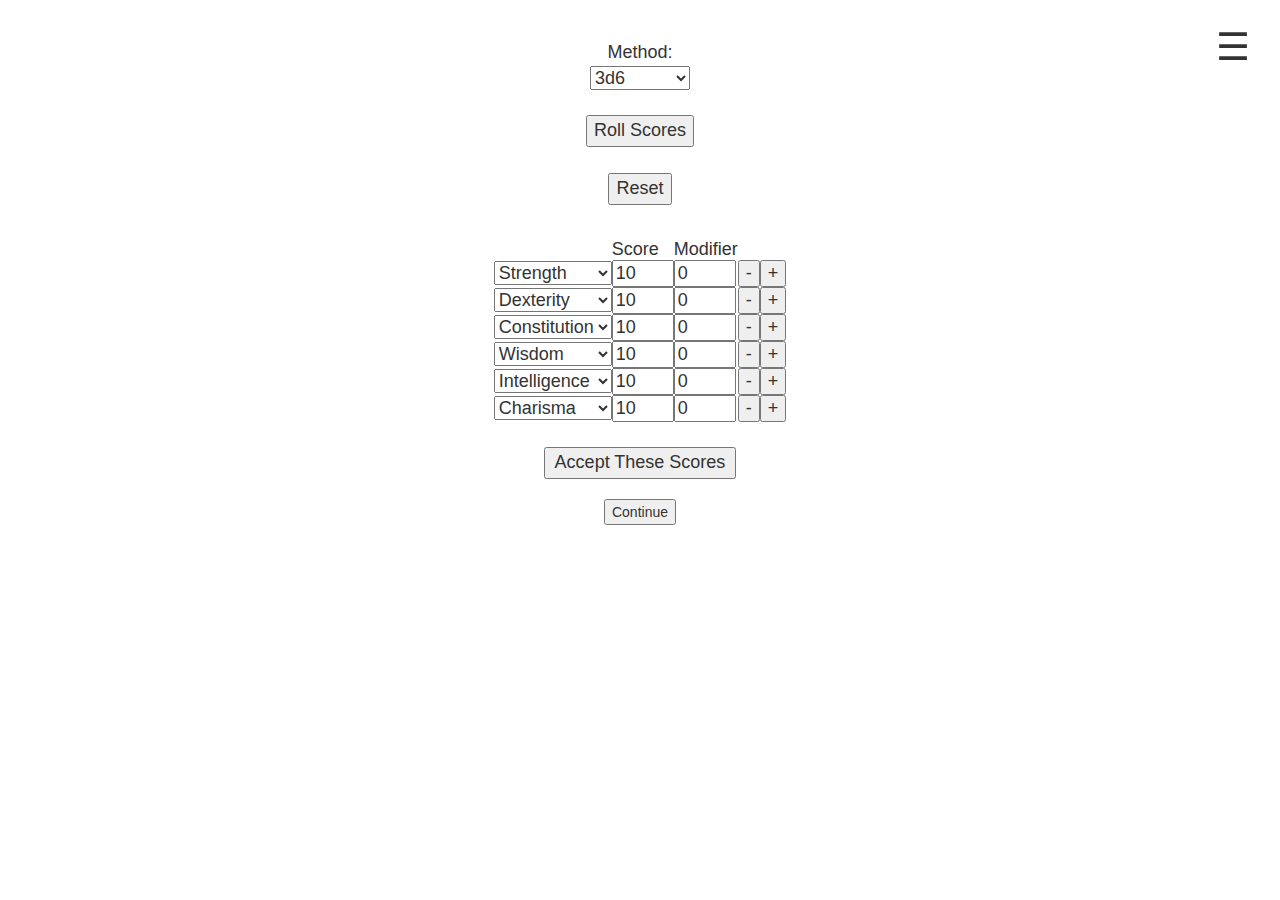
<file: RouteSpotter-master/abilityScores.html>
<head>
  <title>Dice Roller</title>
  <meta charset="utf-8">
  <meta name="viewport" content="width=device-width, initial-scale=1">
  <link rel="stylesheet" type="text/css" href="Routespotter.css">
  <script type="text/javascript" src="Routespotter.js"></script>
  <link rel="stylesheet" href="http://maxcdn.bootstrapcdn.com/bootstrap/3.3.6/css/bootstrap.min.css">
  <script src="https://ajax.googleapis.com/ajax/libs/jquery/1.12.0/jquery.min.js"></script>
  <script src="http://maxcdn.bootstrapcdn.com/bootstrap/3.3.6/js/bootstrap.min.js"></script>
</head>

<body>
	<BR>
	<div class='nav' id='navItems' onclick='navClick()'>&#9776;</div>
	<form>
	  	<BR>
	  	<div id="methodDiv">Method:<BR>
	  		<select id="actualDropMenu" onchange="isMethod(), changeMethod()">
				<option value="3d6" id="3d6" selected="selected">3d6</option>
				<option value="4d6" id="bestfour">Best of 4</option>
				<option value="5d6" id="bestfive">Best of 5</option>
				<option value="pb" id="pb">Point Buy</option>
			</select>
			<BR><BR>
			<input type="button" value="Roll Scores" onClick="rollAbilities3d6()" id="rollScoresButton" style="display: ;">
			<input type="text" name="pointField" value="28" size="5" id="pbInfo" readonly style="display:none;">
			<input type="text" name="pointField" value="0" size="5" id="pbInfo2" readonly style="display:none;">
			<!-- pbinfo2 will never be displayed - it is only there to stop dumb errors -->
			<input type="button" value="-" onClick="abilityDown(event)" id="pbInfo" style="display:none;">
			<input type="button" value="+" onClick="abilityUp(event)" id="pbInfo" style="display:none;">
			<BR><BR>
			<button type="button" onclick="resetScores()">Reset</button>
	  	</div>
	  	<BR>
	 </form>
	 <div id="abilityForm"> 
	  <table id="abilityTable" style="width:17%">
	  	<tr>
	  		<td></td>
	  		<td>Score</td>
	  		<td>Modifier</td>
	  	</tr>
	    <tr>
	    	<td>
	    		<select id="selectScore1">
					<option value="str"selected="selected">Strength</option>
					<option value="dex">Dexterity</option>
					<option value="con">Constitution</option>
					<option value="wis">Wisdom</option>
					<option value="int">Intelligence</option>
					<option value="cha">Charisma</option>
				</select>
	    	</td>
	    	<td><input type="text" name="str" id="strScore" value="10" size="3" readonly/></td>
	    	<td><input type="text" name="str" id="strScore2" value="0" size="3" readonly/></td>
	    	<td><button type="button" id="strScore" onClick="abilityDown(event)">-</button></td>
	    	<td><button type="button" id="strScore" onClick="abilityUp(event)">+</button></td>
	    </tr>
	    <tr>
	    	<td>
	    		<select id="selectScore2">
					<option value="str">Strength</option>
					<option value="dex"selected="selected">Dexterity</option>
					<option value="con">Constitution</option>
					<option value="wis">Wisdom</option>
					<option value="int">Intelligence</option>
					<option value="cha">Charisma</option>
				</select>
	    	</td>
	    	<td><input type="text" name="dex" id="dexScore" value="10" size="3" readonly/></td>
	    	<td><input type="text" name="dex" id="dexScore2" value="0" size="3" readonly/></td>
	    	<td><button type="button" id="dexScore" onClick="abilityDown(event)">-</button></td>
	    	<td><button type="button" id="dexScore" onClick="abilityUp(event)">+</button></td>
	    </tr>
	    <tr>
	    	<td>
	    		<select id="selectScore3">
					<option value="str">Strength</option>
					<option value="dex">Dexterity</option>
					<option value="con"selected="selected">Constitution</option>
					<option value="wis">Wisdom</option>
					<option value="int">Intelligence</option>
					<option value="cha">Charisma</option>
				</select>
	    	</td>
	    	<td><input type="text" name="con" id="conScore" value="10" size="3" readonly/></td>
	    	<td><input type="text" name="con" id="conScore2" value="0" size="3" readonly/></td>
	    	<td><button type="button" id="conScore" onClick="abilityDown(event)">-</button></td>
	    	<td><button type="button" id="conScore" onClick="abilityUp(event)">+</button></td>
	    </tr>
	    <tr>
	    	<td>
	    		<select id="selectScore4">
					<option value="str">Strength</option>
					<option value="dex">Dexterity</option>
					<option value="con">Constitution</option>
					<option value="wis" selected="selected">Wisdom</option>
					<option value="int">Intelligence</option>
					<option value="cha">Charisma</option>
				</select>
	    	</td>
	    	<td><input type="text" name="wis" id="wisScore" value="10" size="3" readonly/></td>
	    	<td><input type="text" name="wis" id="wisScore2" value="0" size="3" readonly/></td>
	    	<td><button type="button" id="wisScore" onClick="abilityDown(event)">-</button></td>
	    	<td><button type="button" id="wisScore" onClick="abilityUp(event)">+</button></td>
	    </tr>
	    <tr>
	    	<td>
	    		<select id="selectScore5">
					<option value="str">Strength</option>
					<option value="dex">Dexterity</option>
					<option value="con">Constitution</option>
					<option value="wis">Wisdom</option>
					<option value="int"selected="selected">Intelligence</option>
					<option value="cha">Charisma</option>
				</select>
	    	</td>
	    	<td><input type="text" name="int" id="intScore" value="10" size="3" readonly/></td>
	    	<td><input type="text" name="int" id="intScore2" value="0" size="3" readonly/></td>
	    	<td><button type="button" id="intScore" onClick="abilityDown(event)">-</button></td>
	    	<td><button type="button" id="intScore" onClick="abilityUp(event)">+</button></td>
	    </tr>
	    <tr>
	    	<td>
	    		<select id="selectScore6">
					<option value="str">Strength</option>
					<option value="dex">Dexterity</option>
					<option value="con">Constitution</option>
					<option value="wis">Wisdom</option>
					<option value="int">Intelligence</option>
					<option value="cha"selected="selected">Charisma</option>
				</select>
	    	</td>
	    	<td><input type="text" name="cha" id="chaScore" value="10" size="3" readonly/></td>
	    	<td><input type="text" name="cha" id="chaScore2" value="0" size="3" readonly/></td>
	    	<td><button type="button" id="chaScore" onClick="abilityDown(event)">-</button></td>
	    	<td><button type="button" id="chaScore" onClick="abilityUp(event)">+</button></td>
	    </tr>
	   </table>
	   <BR>
	  </div>
	  <div id="abilityAcceptDiv">
	     <input type="button" value="Accept These Scores" onClick="saveAbilityCookies()" id="abilityAcceptButton">
	  </div>
	  </br>
	  <div style="text-align:center;">
	  	 <input type="button" value="Continue" onclick="window.location.href='skills.html'">
	  </div>
</body>
</file>
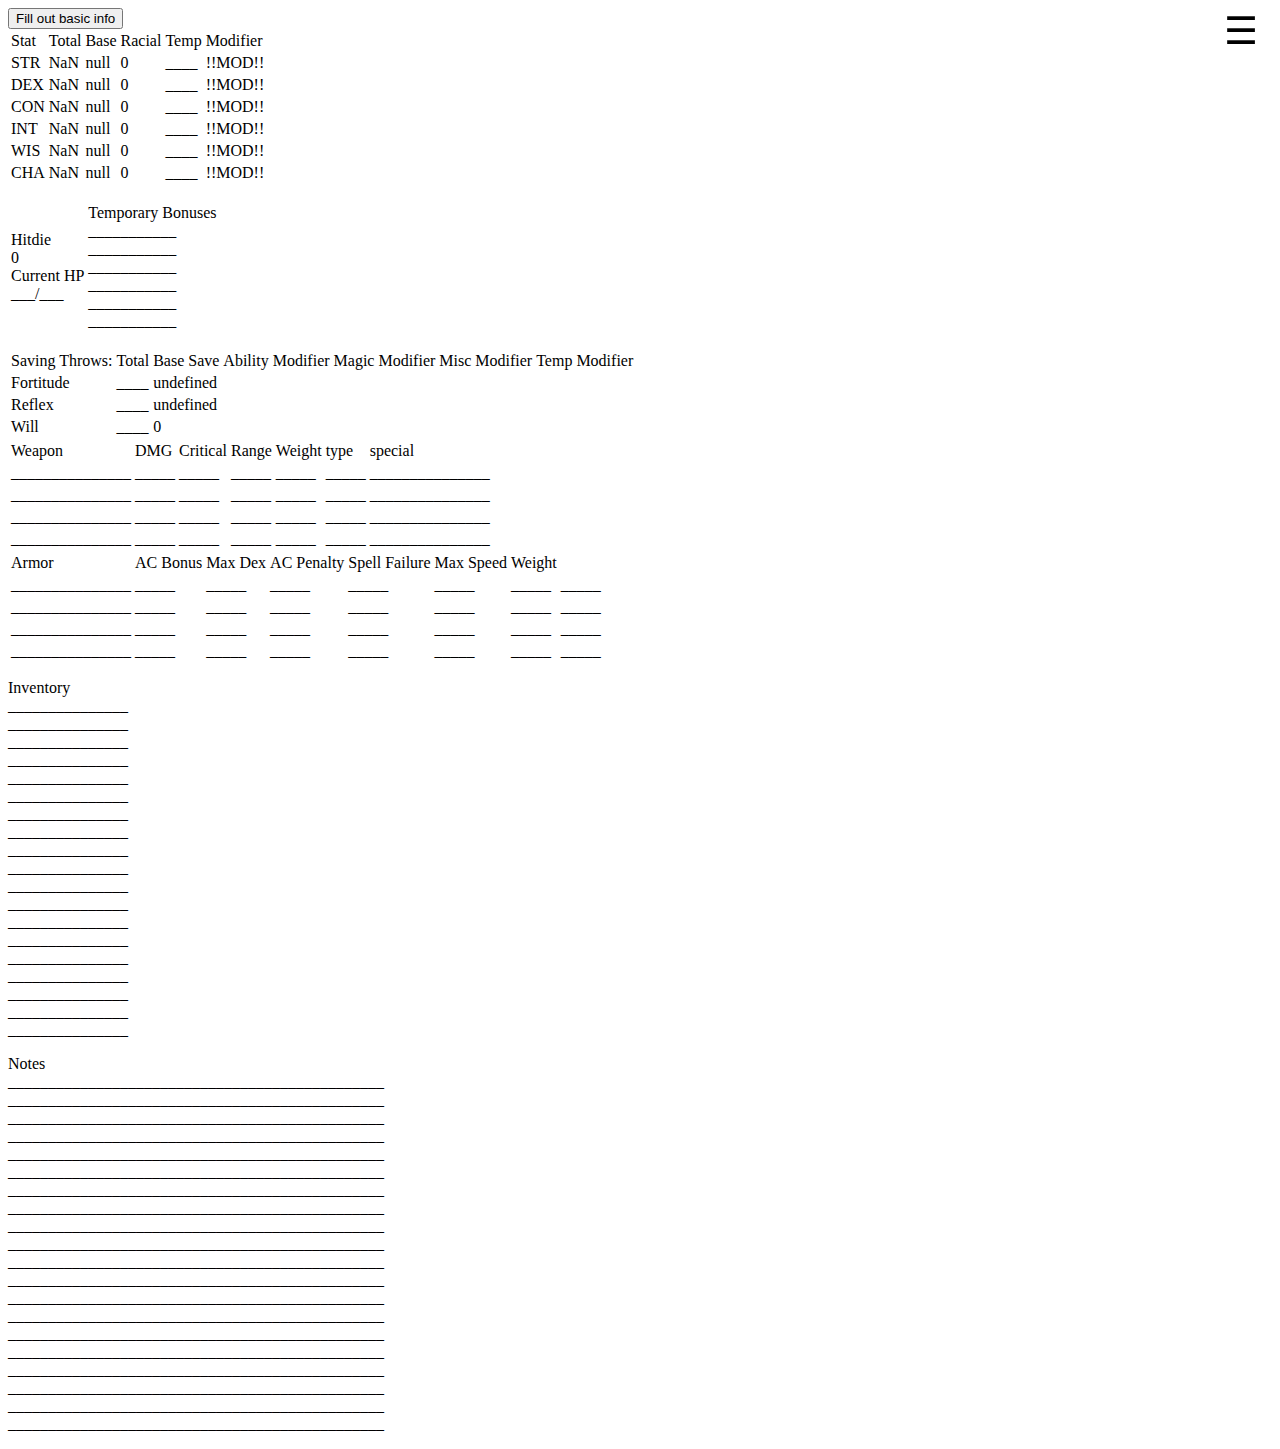
<file: RouteSpotter-master/display.html>
<!DOCTYPE html>
<head>
  <title>Character Sheet</title>
   <meta charset="utf-8">
  <meta name="viewport" content="width=device-width, initial-scale=1">
  <link rel="stylesheet" type="text/css" href="Routespotter.css">
  <script src="https://ajax.googleapis.com/ajax/libs/jquery/1.12.0/jquery.min.js"></script>
  <script src="Routespotter.js"></script>

</head>

<body>
  <div class='nav' id='navItems' onclick='navClick()'>&#9776;</div>
  <div class='basicInformation' id='basicInformation'></div>
  <div class='abilityScores' id='abilityScores'></div>
  <div class='tempStats' id='tempStats'></div>
  <div class='combatStats' id='combatStats'></div>
  <div class='skills' id='skills'></div>
  <div class='feats' id='feats'></div>
  <div class='weapons' id='weapons'></div>
  <div class='armor' id='armor'></div>
  <div class='feats' id='feats'></div>
  <div class='class' id='class'></div>
  <div class='spells' id='spells'></div>
  <div class='inventory' id='inventory'></div>
  <div class='specialAbilities' id='specialAbilities'></div>
  <div class='notes' id='notes'></div>

</body>
</file>
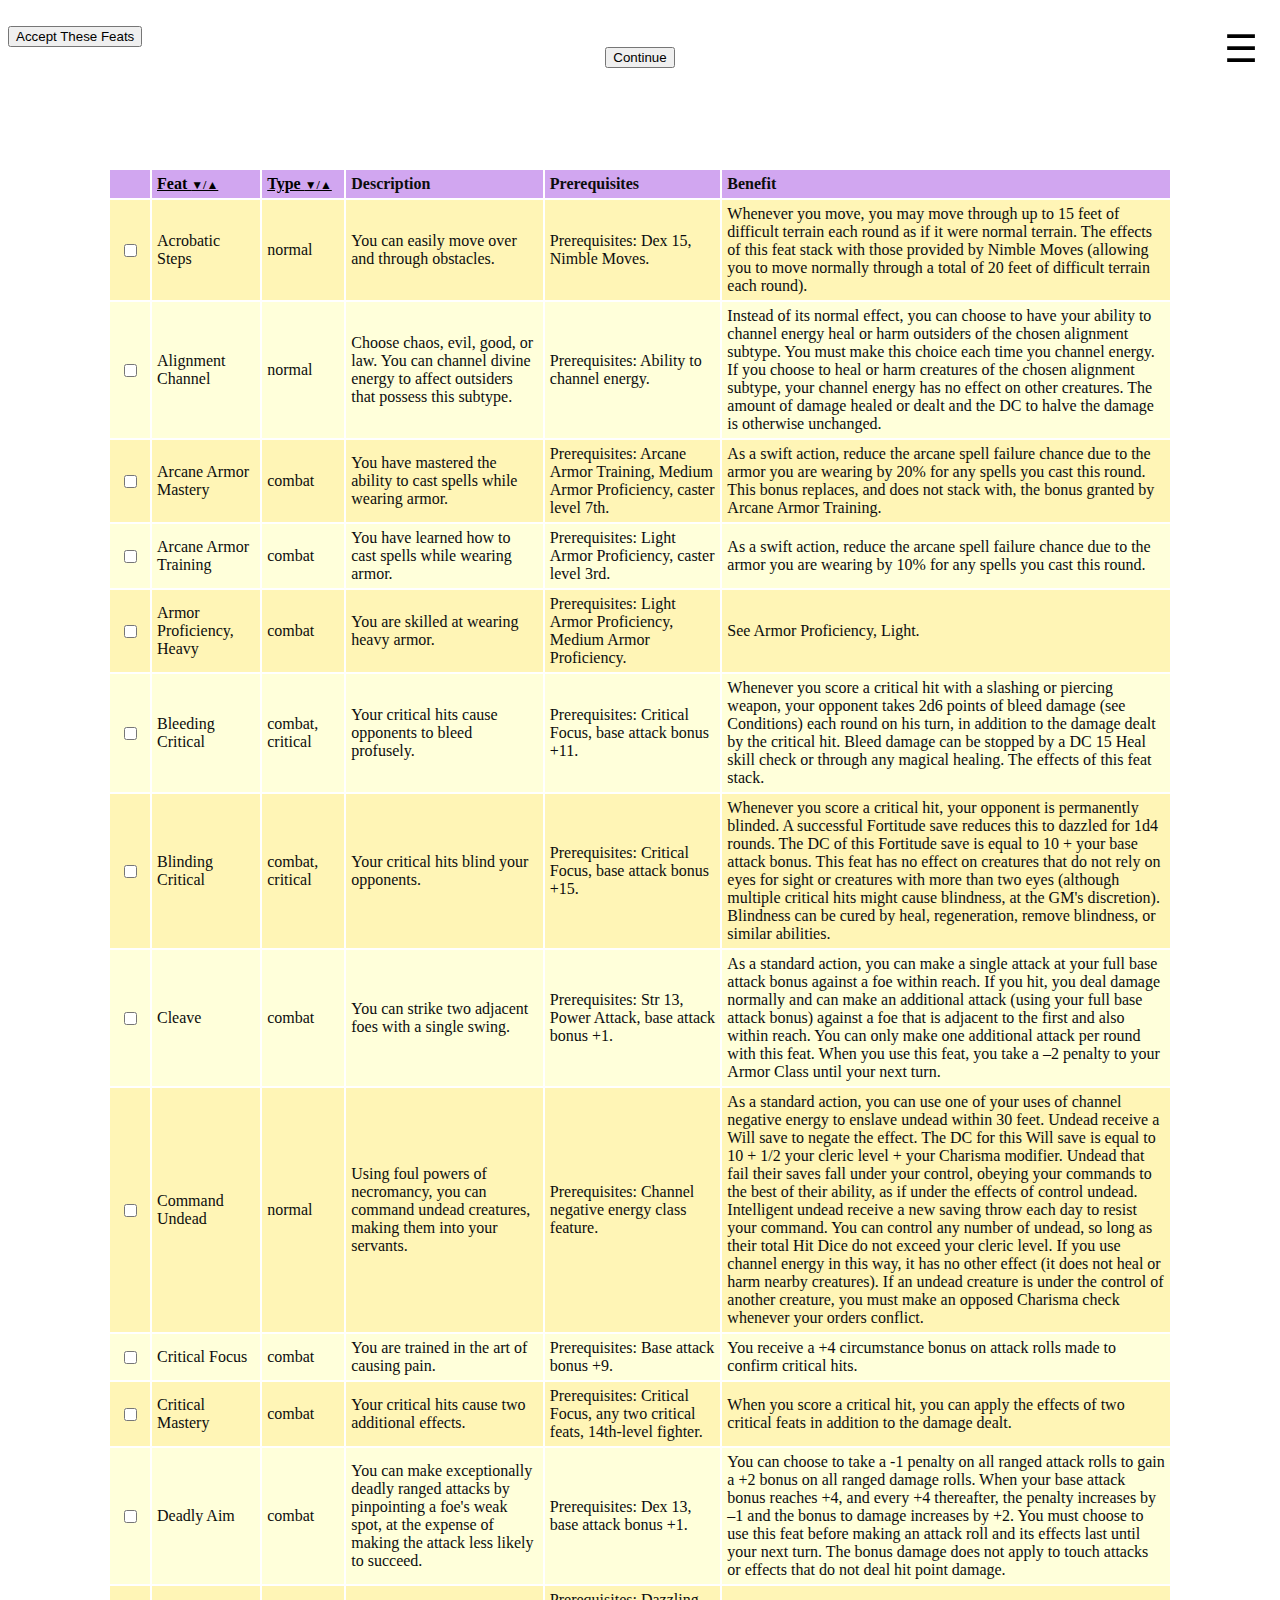
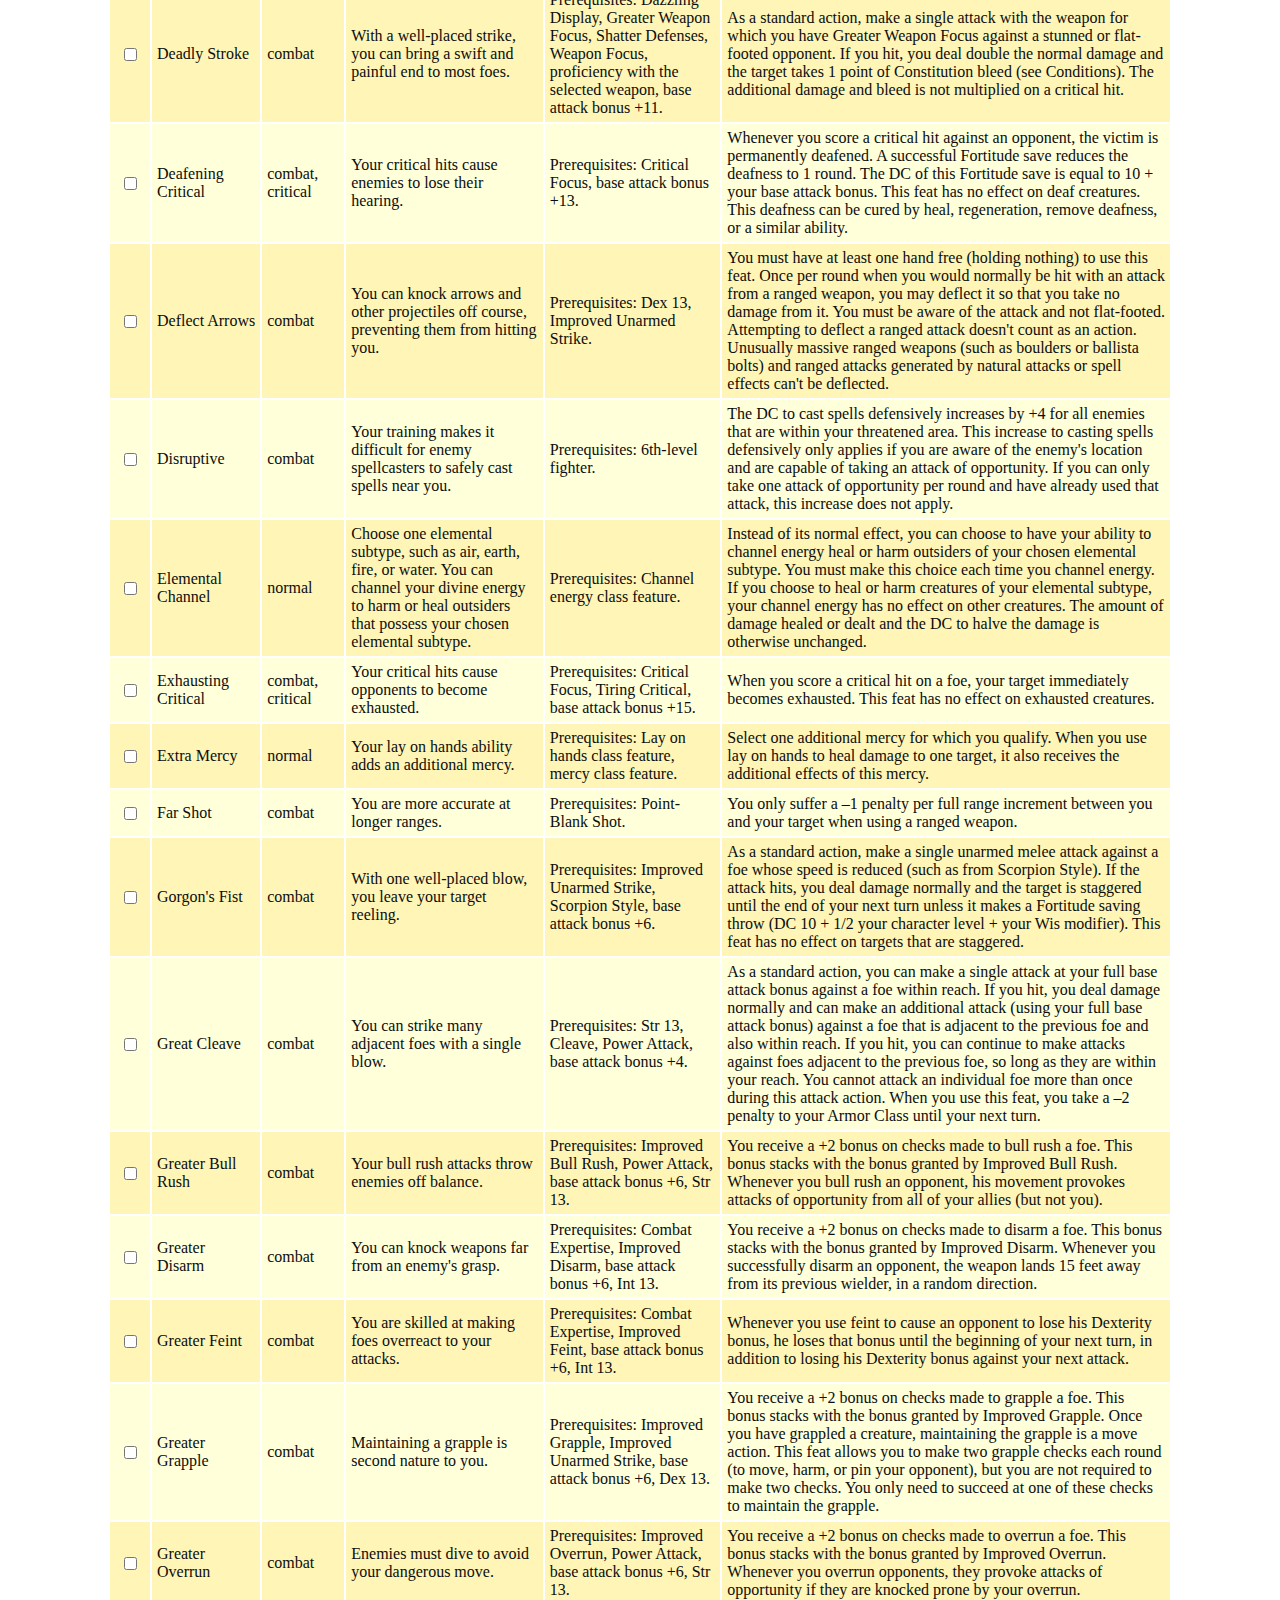
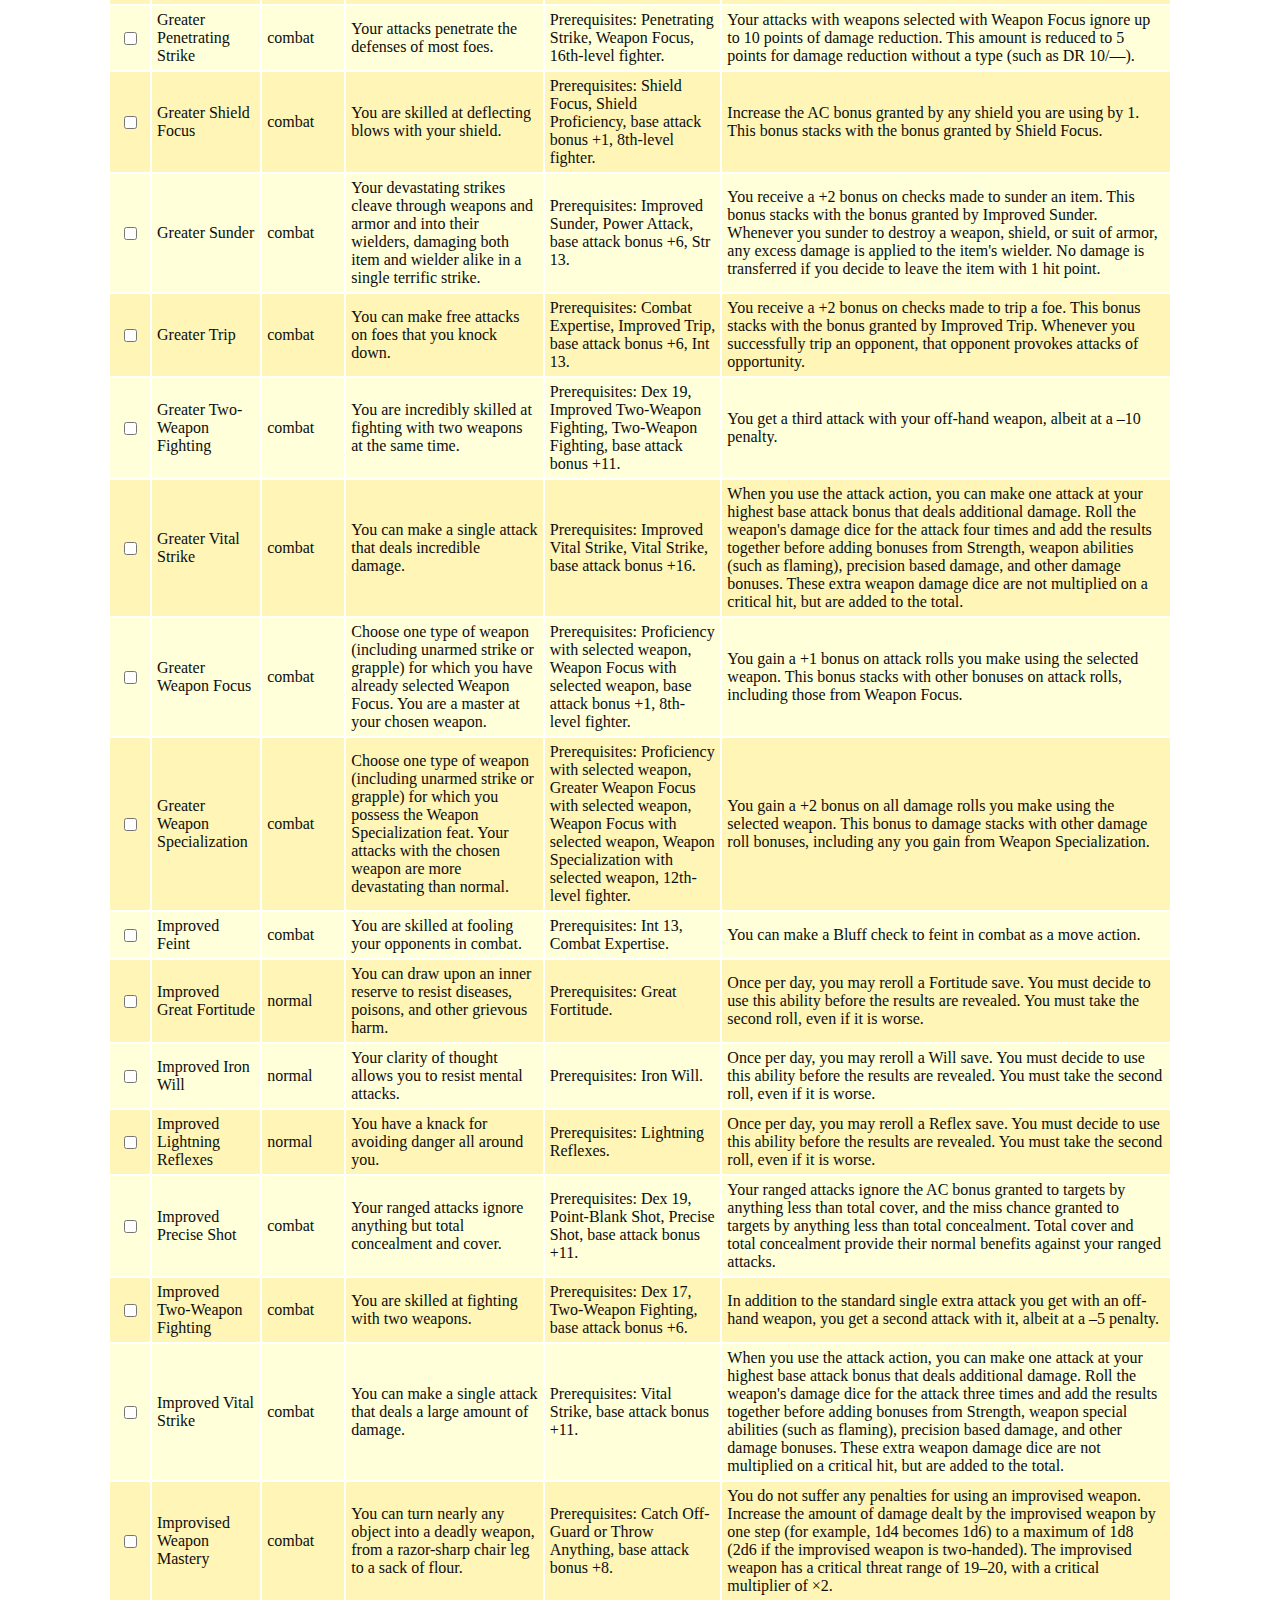
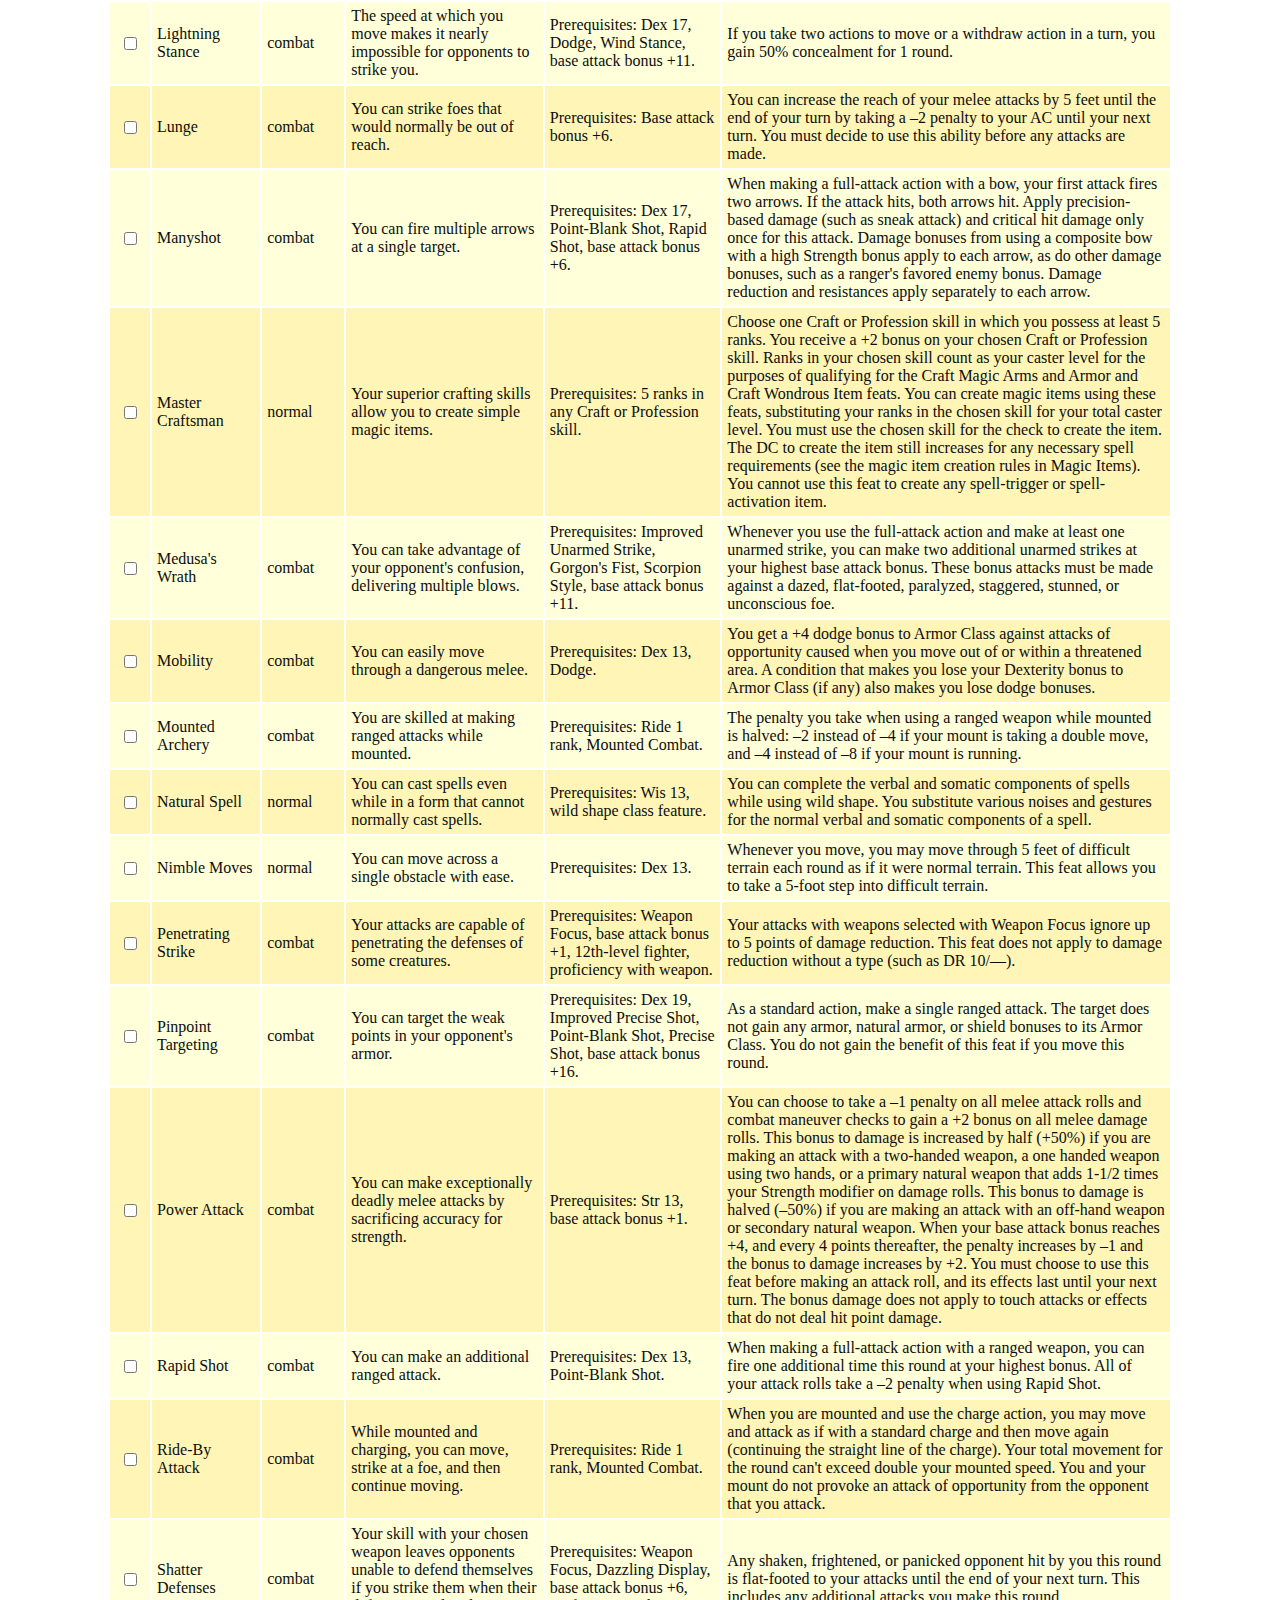
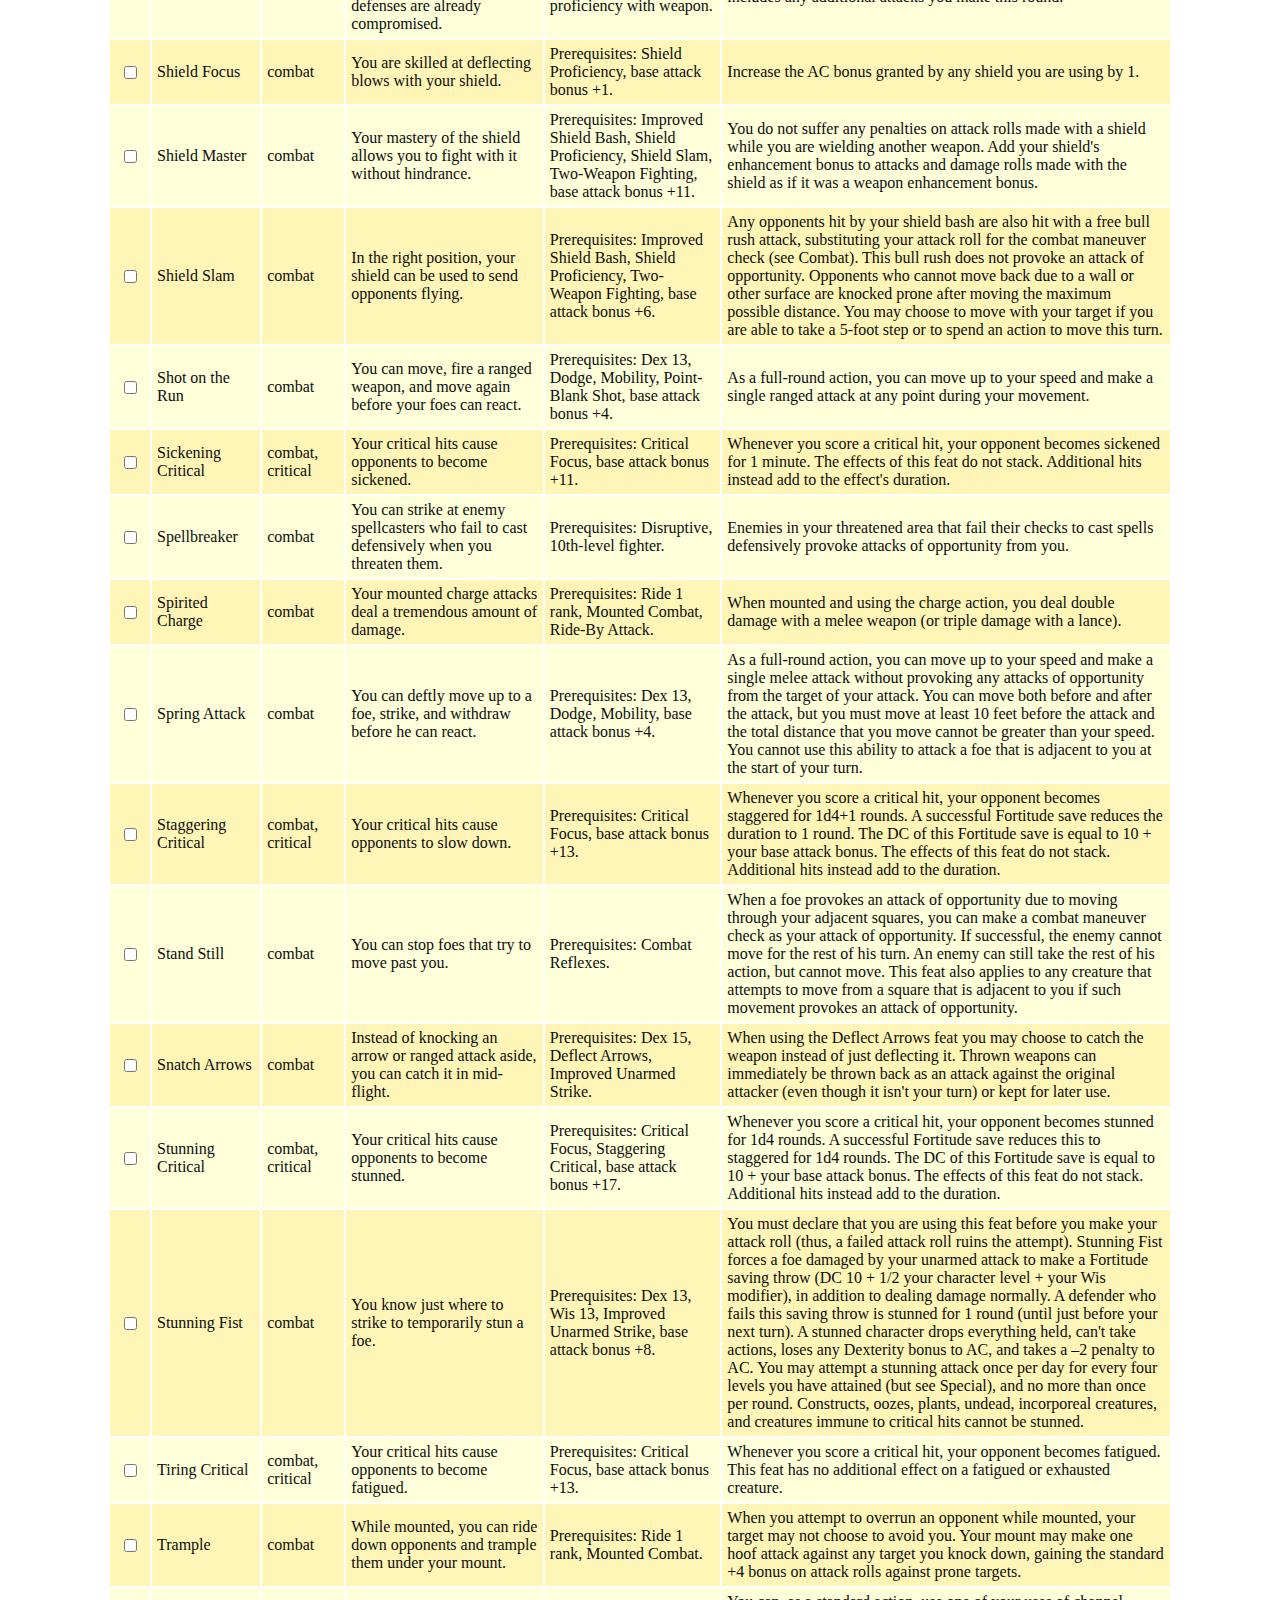
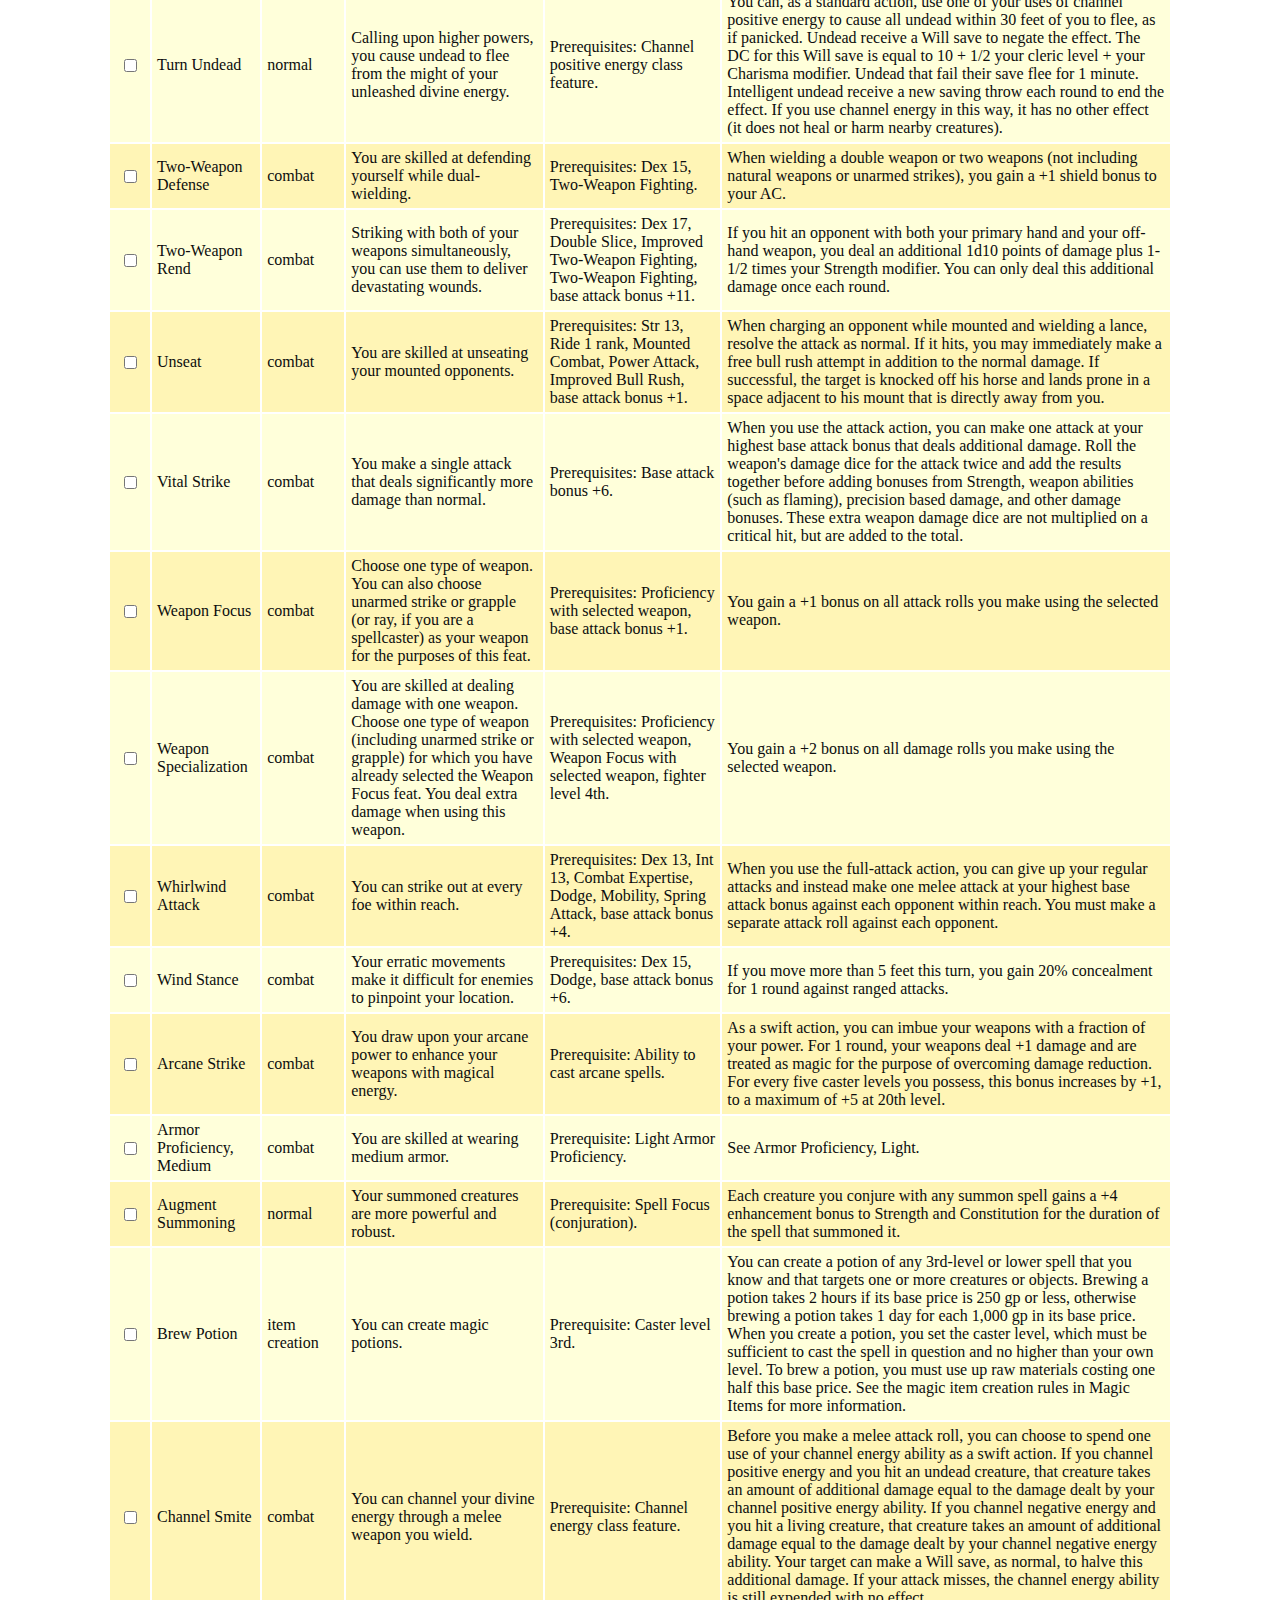
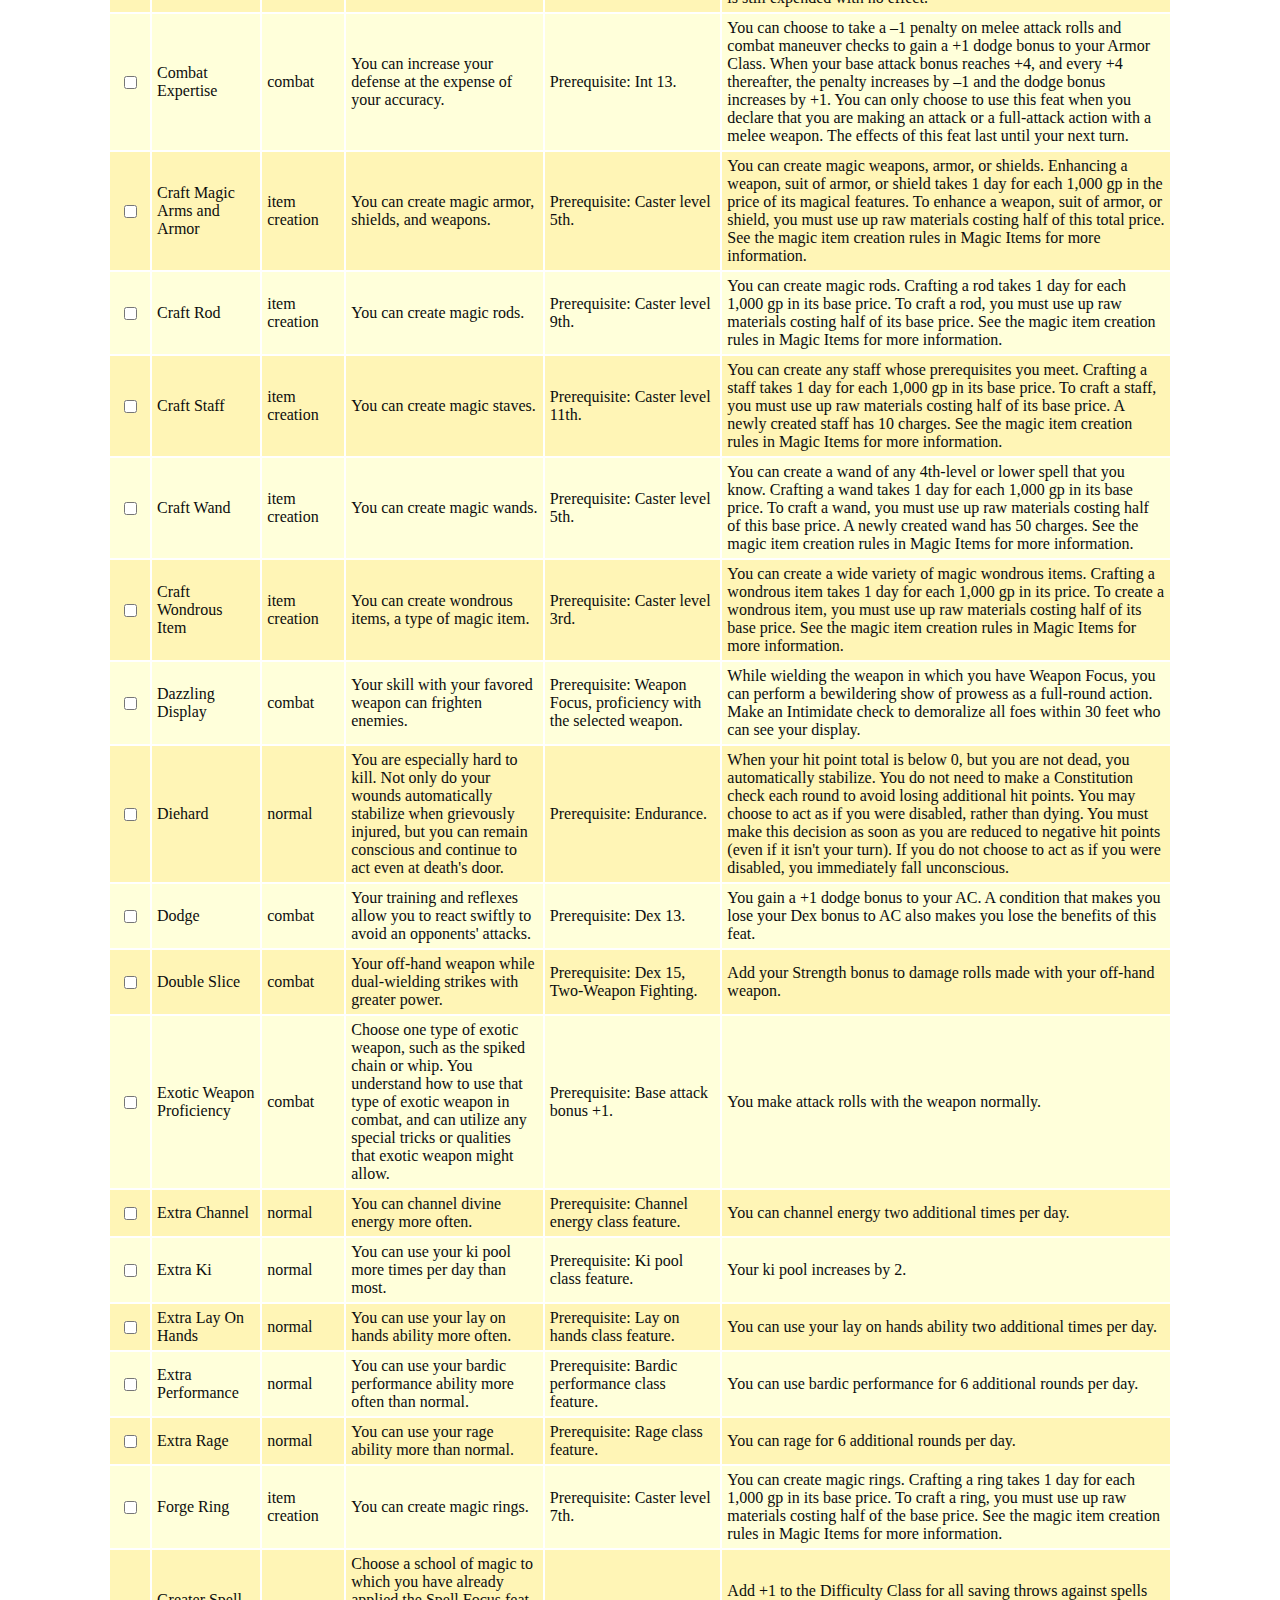
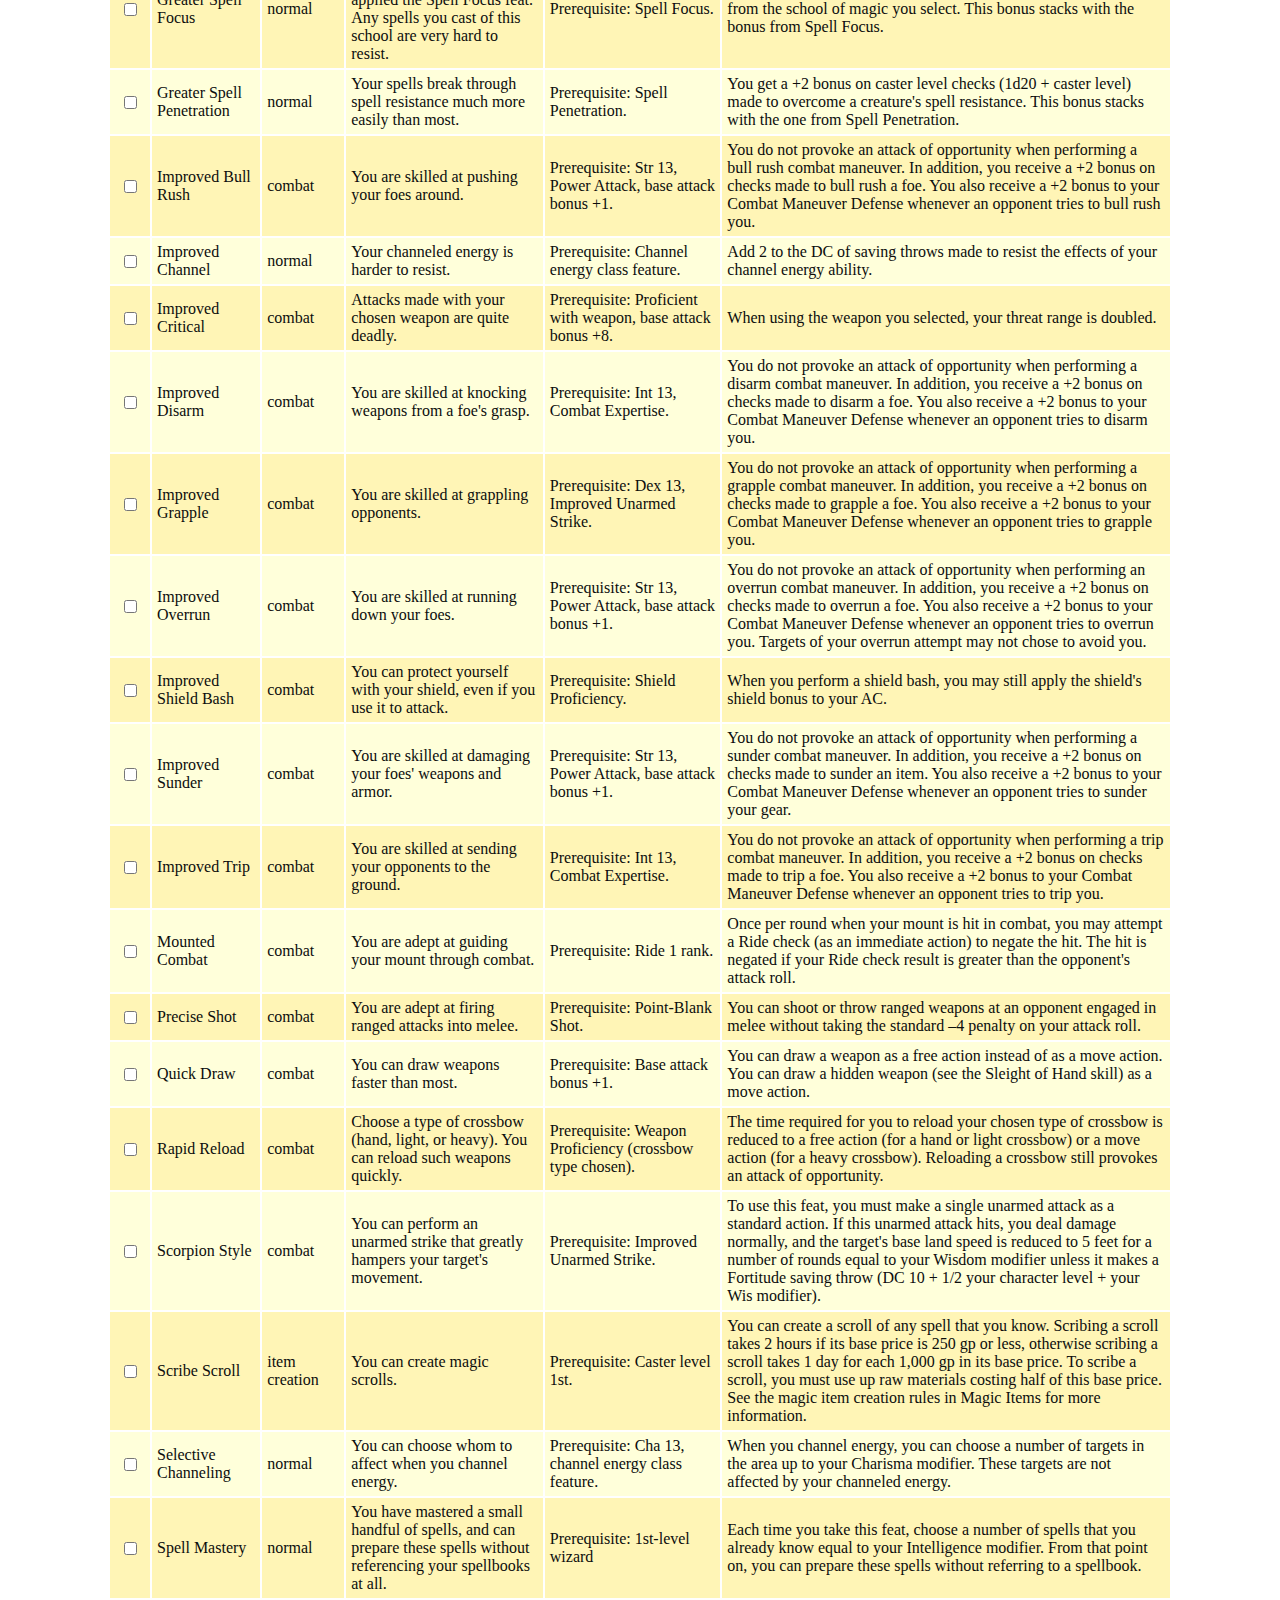
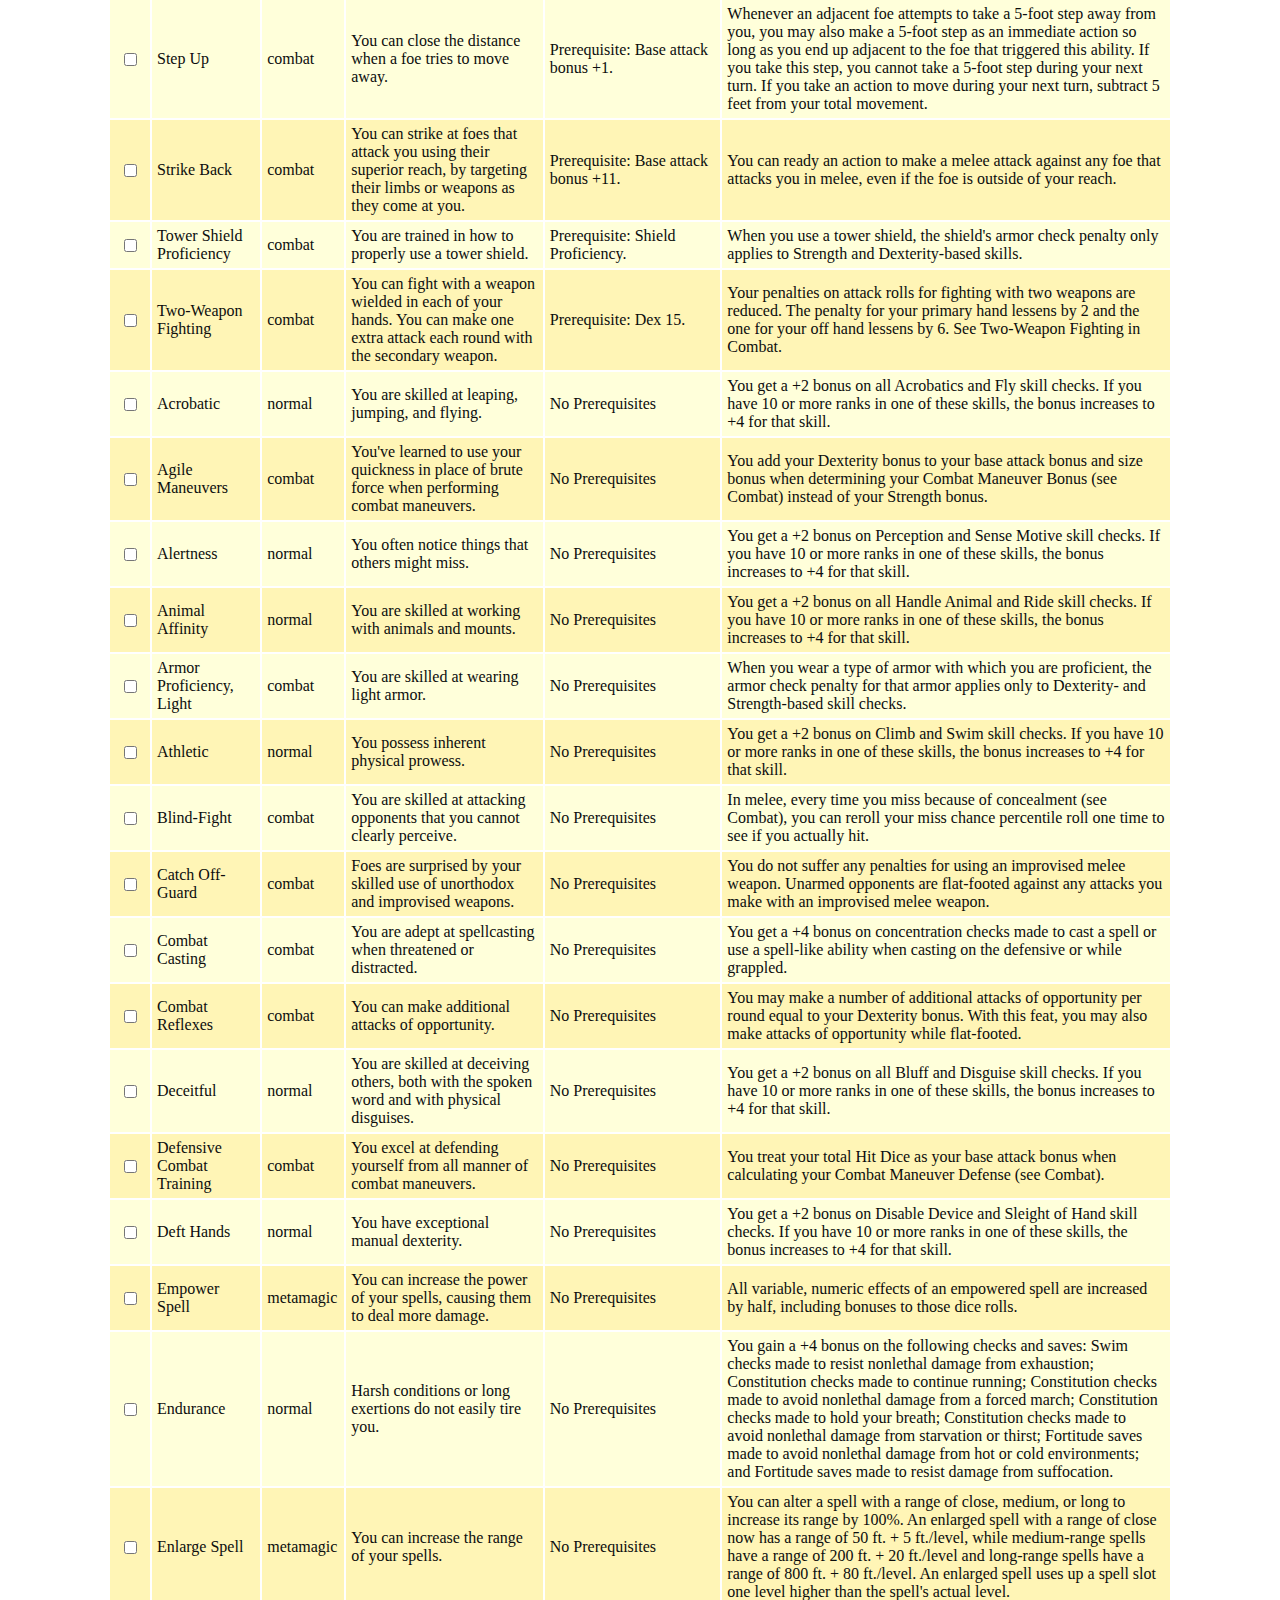
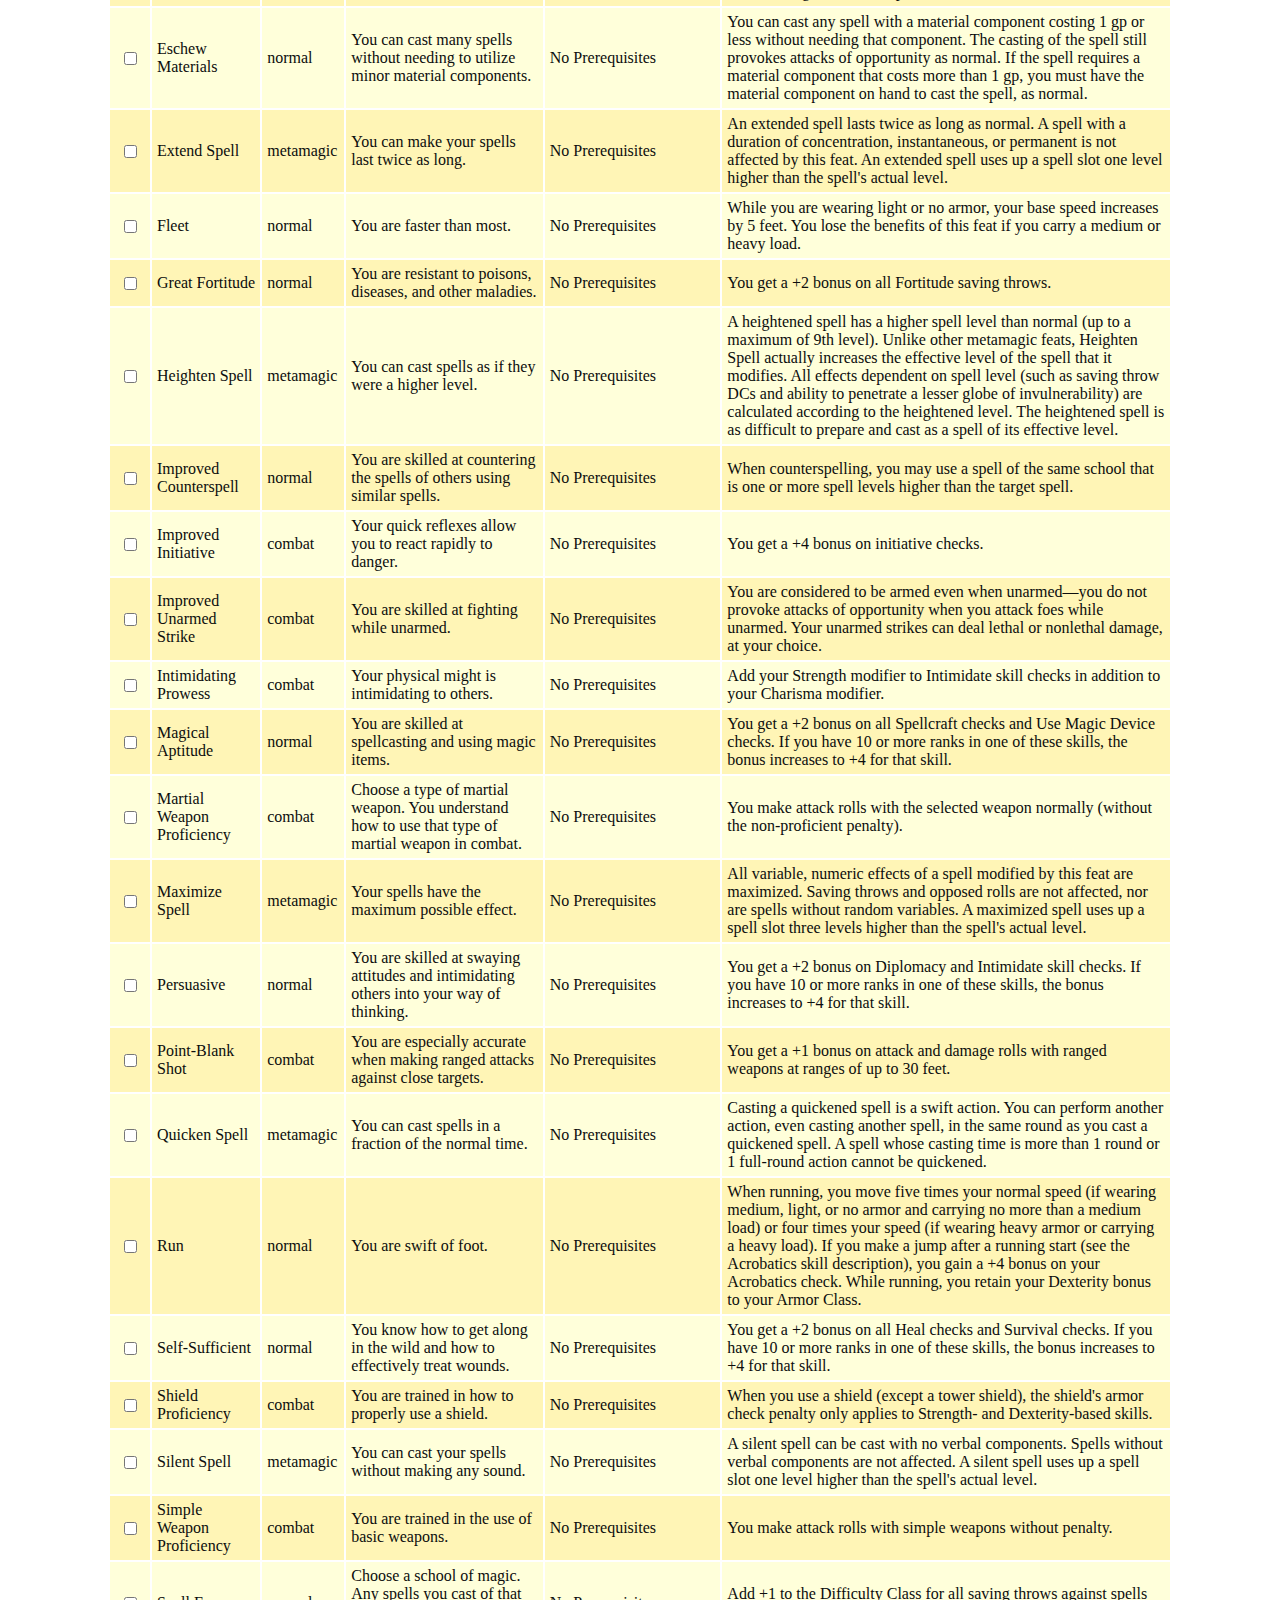
<file: RouteSpotter-master/feats.html>
<head>
  <title>Feats</title>
  <meta charset="utf-8">
  <meta name="viewport" content="width=device-width, initial-scale=1">
  <link rel="stylesheet" type="text/css" href="Routespotter.css">
  <script type="text/javascript" src="Routespotter.js"></script>
  <!--<link rel="stylesheet" href="http://maxcdn.bootstrapcdn.com/bootstrap/3.3.6/css/bootstrap.min.css">-->
  <script src="https://ajax.googleapis.com/ajax/libs/jquery/1.12.0/jquery.min.js"></script>
  <script src="http://maxcdn.bootstrapcdn.com/bootstrap/3.3.6/js/bootstrap.min.js"></script>
</head>

<body>
	<BR>
	<div class='nav' id='navItems' onclick='navClick()'>&#9776;</div>
		<button id="save">Accept These Feats</button>
	</br>
	<div style="text-align:center;">
	  	 <input type="button" value="Continue" onclick="window.location.href='display.html'">
	</div>
	<table style="margin: 100px;" class="featsTable" id="featsTable">
		<tr style="border:1px solid black;">
			<td class = 'tableNames'></td>
			<td class = 'tableNames'><a href="feats.php?sort=name" style="color:black;">Feat <span style="font-size:75%">&#9660/&#9650</span></td>
			<td class = 'tableNames'><a href="feats.php?sort=type" style="color:black;">Type <span style="font-size:75%">&#9660/&#9650</span></td>
			<td class = 'tableNames'>Description</td>
			<td class = 'tableNames'>Prerequisites</td>
			<td class = 'tableNames'>Benefit</td>
		</tr>
		<tr class="mainFeats"><td class = 'desc' style='padding: 10px;'><input type='checkbox'></td><td class = 'desc'><p>Acrobatic Steps</p></td><td class = 'desc'>normal</td><td class = 'desc'>You can easily move over and through obstacles.</td><td class = 'desc'>Prerequisites: Dex 15, Nimble Moves.</td><td class = 'desc'><div> Whenever you move, you may move through up to 15 feet of difficult terrain each round as if it were normal terrain. The effects of this feat stack with those provided by Nimble Moves (allowing you to move normally through a total of 20 feet of difficult terrain each round).</div></td></tr><tr class="altFeats"><td class = 'desc' style='padding: 10px;'><input type='checkbox'></td><td class = 'desc'><p>Alignment Channel</p></td><td class = 'desc'>normal</td><td class = 'desc'>Choose chaos, evil, good, or law. You can channel divine energy to affect outsiders that possess this subtype.</td><td class = 'desc'>Prerequisites: Ability to channel energy.</td><td class = 'desc'><div> Instead of its normal effect, you can choose to have your ability to channel energy heal or harm outsiders of the chosen alignment subtype. You must make this choice each time you channel energy. If you choose to heal or harm creatures of the chosen alignment subtype, your channel energy has no effect on other creatures. The amount of damage healed or dealt and the DC to halve the damage is otherwise unchanged.</div></td></tr><tr class="mainFeats"><td class = 'desc' style='padding: 10px;'><input type='checkbox'></td><td class = 'desc'><p>Arcane Armor Mastery  </p></td><td class = 'desc'>combat</td><td class = 'desc'>You have mastered the ability to cast spells while wearing armor.</td><td class = 'desc'>Prerequisites: Arcane Armor Training, Medium Armor Proficiency, caster level 7th.</td><td class = 'desc'><div> As a swift action, reduce the arcane spell failure chance due to the armor you are wearing by 20% for any spells you cast this round. This bonus replaces, and does not stack with, the bonus granted by Arcane Armor Training.</div></td></tr><tr class="altFeats"><td class = 'desc' style='padding: 10px;'><input type='checkbox'></td><td class = 'desc'><p>Arcane Armor Training  </p></td><td class = 'desc'>combat</td><td class = 'desc'>You have learned how to cast spells while wearing armor.</td><td class = 'desc'>Prerequisites: Light Armor Proficiency, caster level 3rd.</td><td class = 'desc'><div> As a swift action, reduce the arcane spell failure chance due to the armor you are wearing by 10% for any spells you cast this round.
	</div></td></tr><tr class="mainFeats"><td class = 'desc' style='padding: 10px;'><input type='checkbox'></td><td class = 'desc'><p>Armor Proficiency, Heavy  </p></td><td class = 'desc'>combat</td><td class = 'desc'>You are skilled at wearing heavy armor.</td><td class = 'desc'>Prerequisites: Light Armor Proficiency, Medium Armor Proficiency.</td><td class = 'desc'><div> See Armor Proficiency, Light.</div></td></tr><tr class="altFeats"><td class = 'desc' style='padding: 10px;'><input type='checkbox'></td><td class = 'desc'><p>Bleeding Critical  </p></td><td class = 'desc'>combat, critical</td><td class = 'desc'>Your critical hits cause opponents to bleed profusely.</td><td class = 'desc'>Prerequisites: Critical Focus, base attack bonus +11.</td><td class = 'desc'><div> Whenever you score a critical hit with a slashing or piercing weapon, your opponent takes 2d6 points of bleed damage (see Conditions) each round on his turn, in addition to the damage dealt by the critical hit. Bleed damage can be stopped by a DC 15 Heal skill check or through any magical healing. The effects of this feat stack.</div></td></tr><tr class="mainFeats"><td class = 'desc' style='padding: 10px;'><input type='checkbox'></td><td class = 'desc'><p>Blinding Critical  </p></td><td class = 'desc'>combat, critical</td><td class = 'desc'>Your critical hits blind your opponents.</td><td class = 'desc'>Prerequisites: Critical Focus, base attack bonus +15.</td><td class = 'desc'><div> Whenever you score a critical hit, your opponent is permanently blinded. A successful Fortitude save reduces this to dazzled for 1d4 rounds. The DC of this Fortitude save is equal to 10 + your base attack bonus. This feat has no effect on creatures that do not rely on eyes for sight or creatures with more than two eyes (although multiple critical hits might cause blindness, at the GM's discretion). Blindness can be cured by heal, regeneration, remove blindness, or similar abilities.</div></td></tr><tr class="altFeats"><td class = 'desc' style='padding: 10px;'><input type='checkbox'></td><td class = 'desc'><p>Cleave  </p></td><td class = 'desc'>combat</td><td class = 'desc'>You can strike two adjacent foes with a single swing.</td><td class = 'desc'>Prerequisites: Str 13, Power Attack, base attack bonus +1.</td><td class = 'desc'><div> As a standard action, you can make a single attack at your full base attack bonus against a foe within reach. If you hit, you deal damage normally and can make an additional attack (using your full base attack bonus) against a foe that is adjacent to the first and also within reach. You can only make one additional attack per round with this feat. When you use this feat, you take a &ndash;2 penalty to your Armor Class until your next turn.</div></td></tr><tr class="mainFeats"><td class = 'desc' style='padding: 10px;'><input type='checkbox'></td><td class = 'desc'><p>Command Undead</p></td><td class = 'desc'>normal</td><td class = 'desc'>Using foul powers of necromancy, you can command undead creatures, making them into your servants.</td><td class = 'desc'>Prerequisites: Channel negative energy class feature.</td><td class = 'desc'><div> As a standard action, you can use one of your uses of channel negative energy to enslave undead within 30 feet. Undead receive a Will save to negate the effect. The DC for this Will save is equal to 10 + 1/2 your cleric level + your Charisma modifier. Undead that fail their saves fall under your control, obeying your commands to the best of their ability, as if under the effects of control undead. Intelligent undead receive a new saving throw each day to resist your command. You can control any number of undead, so long as their total Hit Dice do not exceed your cleric level. If you use channel energy in this way, it has no other effect (it does not heal or harm nearby creatures). If an undead creature is under the control of another creature, you must make an opposed Charisma check whenever your orders conflict.</div></td></tr><tr class="altFeats"><td class = 'desc' style='padding: 10px;'><input type='checkbox'></td><td class = 'desc'><p>Critical Focus  </p></td><td class = 'desc'>combat</td><td class = 'desc'>You are trained in the art of causing pain.</td><td class = 'desc'>Prerequisites: Base attack bonus +9.</td><td class = 'desc'><div> You receive a +4 circumstance bonus on attack rolls made to confirm critical hits.</div></td></tr><tr class="mainFeats"><td class = 'desc' style='padding: 10px;'><input type='checkbox'></td><td class = 'desc'><p>Critical Mastery  </p></td><td class = 'desc'>combat</td><td class = 'desc'>Your critical hits cause two additional effects.</td><td class = 'desc'>Prerequisites: Critical Focus, any two critical feats, 14th-level fighter.</td><td class = 'desc'><div> When you score a critical hit, you can apply the effects of two critical feats in addition to the damage dealt.</div></td></tr><tr class="altFeats"><td class = 'desc' style='padding: 10px;'><input type='checkbox'></td><td class = 'desc'><p>Deadly Aim  </p></td><td class = 'desc'>combat</td><td class = 'desc'>You can make exceptionally deadly ranged attacks by pinpointing a foe's weak spot, at the expense of making the attack less likely to succeed.</td><td class = 'desc'>Prerequisites: Dex 13, base attack bonus +1.</td><td class = 'desc'><div> You can choose to take a -1 penalty on all ranged attack rolls to gain a +2 bonus on all ranged damage rolls. When your base attack bonus reaches +4, and every +4 thereafter, the penalty increases by &ndash;1 and the bonus to damage increases by +2. You must choose to use this feat before making an attack roll and its effects last until your next turn. The bonus damage does not apply to touch attacks or effects that do not deal hit point damage.</div></td></tr><tr class="mainFeats"><td class = 'desc' style='padding: 10px;'><input type='checkbox'></td><td class = 'desc'><p>Deadly Stroke  </p></td><td class = 'desc'>combat</td><td class = 'desc'>With a well-placed strike, you can bring a swift and painful end to most foes.</td><td class = 'desc'>Prerequisites: Dazzling Display, Greater Weapon Focus, Shatter Defenses, Weapon Focus, proficiency with the selected weapon, base attack bonus +11.</td><td class = 'desc'><div> As a standard action, make a single attack with the weapon for which you have Greater Weapon Focus against a stunned or flat-footed opponent. If you hit, you deal double the normal damage and the target takes 1 point of Constitution bleed (see Conditions). The additional damage and bleed is not multiplied on a critical hit.</div></td></tr><tr class="altFeats"><td class = 'desc' style='padding: 10px;'><input type='checkbox'></td><td class = 'desc'><p>Deafening Critical  </p></td><td class = 'desc'>combat, critical</td><td class = 'desc'>Your critical hits cause enemies to lose their hearing.</td><td class = 'desc'>Prerequisites: Critical Focus, base attack bonus +13.</td><td class = 'desc'><div> Whenever you score a critical hit against an opponent, the victim is permanently deafened. A successful Fortitude save reduces the deafness to 1 round. The DC of this Fortitude save is equal to 10 + your base attack bonus. This feat has no effect on deaf creatures. This deafness can be cured by heal, regeneration, remove deafness, or a similar ability.</div></td></tr><tr class="mainFeats"><td class = 'desc' style='padding: 10px;'><input type='checkbox'></td><td class = 'desc'><p>Deflect Arrows  </p></td><td class = 'desc'>combat</td><td class = 'desc'>You can knock arrows and other projectiles off course, preventing them from hitting you.</td><td class = 'desc'>Prerequisites: Dex 13, Improved Unarmed Strike.</td><td class = 'desc'><div> You must have at least one hand free (holding nothing) to use this feat. Once per round when you would normally be hit with an attack from a ranged weapon, you may deflect it so that you take no damage from it. You must be aware of the attack and not flat-footed. Attempting to deflect a ranged attack doesn't count as an action. Unusually massive ranged weapons (such as boulders or ballista bolts) and ranged attacks generated by natural attacks or spell effects can't be deflected.
	</div></td></tr><tr class="altFeats"><td class = 'desc' style='padding: 10px;'><input type='checkbox'></td><td class = 'desc'><p>Disruptive  </p></td><td class = 'desc'>combat</td><td class = 'desc'>Your training makes it difficult for enemy spellcasters to safely cast spells near you.</td><td class = 'desc'>Prerequisites: 6th-level fighter.</td><td class = 'desc'><div> The DC to cast spells defensively increases by +4 for all enemies that are within your threatened area. This increase to casting spells defensively only applies if you are aware of the enemy's location and are capable of taking an attack of opportunity. If you can only take one attack of opportunity per round and have already used that attack, this increase does not apply.
	</div></td></tr><tr class="mainFeats"><td class = 'desc' style='padding: 10px;'><input type='checkbox'></td><td class = 'desc'><p>Elemental Channel</p></td><td class = 'desc'>normal</td><td class = 'desc'>Choose one elemental subtype, such as air, earth, fire, or water. You can channel your divine energy to harm or heal outsiders that possess your chosen elemental subtype.</td><td class = 'desc'>Prerequisites: Channel energy class feature.</td><td class = 'desc'><div> Instead of its normal effect, you can choose to have your ability to channel energy heal or harm outsiders of your chosen elemental subtype. You must make this choice each time you channel energy. If you choose to heal or harm creatures of your elemental subtype, your channel energy has no effect on other creatures. The amount of damage healed or dealt and the DC to halve the damage is otherwise unchanged.</div></td></tr><tr class="altFeats"><td class = 'desc' style='padding: 10px;'><input type='checkbox'></td><td class = 'desc'><p>Exhausting Critical  </p></td><td class = 'desc'>combat, critical</td><td class = 'desc'>Your critical hits cause opponents to become exhausted.</td><td class = 'desc'>Prerequisites: Critical Focus, Tiring Critical, base attack bonus +15.</td><td class = 'desc'><div> When you score a critical hit on a foe, your target immediately becomes exhausted. This feat has no effect on exhausted creatures.</div></td></tr><tr class="mainFeats"><td class = 'desc' style='padding: 10px;'><input type='checkbox'></td><td class = 'desc'><p>Extra Mercy</p></td><td class = 'desc'>normal</td><td class = 'desc'>Your lay on hands ability adds an additional mercy.</td><td class = 'desc'>Prerequisites: Lay on hands class feature, mercy class feature.</td><td class = 'desc'><div> Select one additional mercy for which you qualify. When you use lay on hands to heal damage to one target, it also receives the additional effects of this mercy.</div></td></tr><tr class="altFeats"><td class = 'desc' style='padding: 10px;'><input type='checkbox'></td><td class = 'desc'><p>Far Shot  </p></td><td class = 'desc'>combat</td><td class = 'desc'>You are more accurate at longer ranges.</td><td class = 'desc'>Prerequisites: Point-Blank Shot.</td><td class = 'desc'><div> You only suffer a &ndash;1 penalty per full range increment between you and your target when using a ranged weapon.</div></td></tr><tr class="mainFeats"><td class = 'desc' style='padding: 10px;'><input type='checkbox'></td><td class = 'desc'><p>Gorgon's Fist  </p></td><td class = 'desc'>combat</td><td class = 'desc'>With one well-placed blow, you leave your target reeling.</td><td class = 'desc'>Prerequisites: Improved Unarmed Strike, Scorpion Style, base attack bonus +6.</td><td class = 'desc'><div> As a standard action, make a single unarmed melee attack against a foe whose speed is reduced (such as from Scorpion Style). If the attack hits, you deal damage normally and the target is staggered until the end of your next turn unless it makes a Fortitude saving throw (DC 10 + 1/2 your character level + your Wis modifier). This feat has no effect on targets that are staggered.</div></td></tr><tr class="altFeats"><td class = 'desc' style='padding: 10px;'><input type='checkbox'></td><td class = 'desc'><p>Great Cleave  </p></td><td class = 'desc'>combat</td><td class = 'desc'>You can strike many adjacent foes with a single blow.</td><td class = 'desc'>Prerequisites: Str 13, Cleave, Power Attack, base attack bonus +4.</td><td class = 'desc'><div> As a standard action, you can make a single attack at your full base attack bonus against a foe within reach. If you hit, you deal damage normally and can make an additional attack (using your full base attack bonus) against a foe that is adjacent to the previous foe and also within reach. If you hit, you can continue to make attacks against foes adjacent to the previous foe, so long as they are within your reach. You cannot attack an individual foe more than once during this attack action. When you use this feat, you take a &ndash;2 penalty to your Armor Class until your next turn.</div></td></tr><tr class="mainFeats"><td class = 'desc' style='padding: 10px;'><input type='checkbox'></td><td class = 'desc'><p>Greater Bull Rush  </p></td><td class = 'desc'>combat</td><td class = 'desc'>Your bull rush attacks throw enemies off balance.</td><td class = 'desc'>Prerequisites: Improved Bull Rush, Power Attack, base attack bonus +6, Str 13.</td><td class = 'desc'><div> You receive a +2 bonus on checks made to bull rush a foe. This bonus stacks with the bonus granted by Improved Bull Rush. Whenever you bull rush an opponent, his movement provokes attacks of opportunity from all of your allies (but not you).</div></td></tr><tr class="altFeats"><td class = 'desc' style='padding: 10px;'><input type='checkbox'></td><td class = 'desc'><p>Greater Disarm  </p></td><td class = 'desc'>combat</td><td class = 'desc'>You can knock weapons far from an enemy's grasp.</td><td class = 'desc'>Prerequisites: Combat Expertise, Improved Disarm, base attack bonus +6, Int 13.</td><td class = 'desc'><div> You receive a +2 bonus on checks made to disarm a foe. This bonus stacks with the bonus granted by Improved Disarm. Whenever you successfully disarm an opponent, the weapon lands 15 feet away from its previous wielder, in a random direction.</div></td></tr><tr class="mainFeats"><td class = 'desc' style='padding: 10px;'><input type='checkbox'></td><td class = 'desc'><p>Greater Feint  </p></td><td class = 'desc'>combat</td><td class = 'desc'>You are skilled at making foes overreact to your attacks.</td><td class = 'desc'>Prerequisites: Combat Expertise, Improved Feint, base attack bonus +6, Int 13.</td><td class = 'desc'><div> Whenever you use feint to cause an opponent to lose his Dexterity bonus, he loses that bonus until the beginning of your next turn, in addition to losing his Dexterity bonus against your next attack.</div></td></tr><tr class="altFeats"><td class = 'desc' style='padding: 10px;'><input type='checkbox'></td><td class = 'desc'><p>Greater Grapple  </p></td><td class = 'desc'>combat</td><td class = 'desc'>Maintaining a grapple is second nature to you.</td><td class = 'desc'>Prerequisites: Improved Grapple, Improved Unarmed Strike, base attack bonus +6, Dex 13.</td><td class = 'desc'><div> You receive a +2 bonus on checks made to grapple a foe. This bonus stacks with the bonus granted by Improved Grapple. Once you have grappled a creature, maintaining the grapple is a move action. This feat allows you to make two grapple checks each round (to move, harm, or pin your opponent), but you are not required to make two checks. You only need to succeed at one of these checks to maintain the grapple.</div></td></tr><tr class="mainFeats"><td class = 'desc' style='padding: 10px;'><input type='checkbox'></td><td class = 'desc'><p>Greater Overrun  </p></td><td class = 'desc'>combat</td><td class = 'desc'>Enemies must dive to avoid your dangerous move.</td><td class = 'desc'>Prerequisites: Improved Overrun, Power Attack, base attack bonus +6, Str 13.</td><td class = 'desc'><div> You receive a +2 bonus on checks made to overrun a foe. This bonus stacks with the bonus granted by Improved Overrun. Whenever you overrun opponents, they provoke attacks of opportunity if they are knocked prone by your overrun.</div></td></tr><tr class="altFeats"><td class = 'desc' style='padding: 10px;'><input type='checkbox'></td><td class = 'desc'><p>Greater Penetrating Strike  </p></td><td class = 'desc'>combat</td><td class = 'desc'>Your attacks penetrate the defenses of most foes. </td><td class = 'desc'>Prerequisites: Penetrating Strike, Weapon Focus, 16th-level fighter.</td><td class = 'desc'><div> Your attacks with weapons selected with Weapon Focus ignore up to 10 points of damage reduction. This amount is reduced to 5 points for damage reduction without a type (such as DR 10/&mdash;).</div></td></tr><tr class="mainFeats"><td class = 'desc' style='padding: 10px;'><input type='checkbox'></td><td class = 'desc'><p>Greater Shield Focus  </p></td><td class = 'desc'>combat</td><td class = 'desc'>You are skilled at deflecting blows with your shield.</td><td class = 'desc'>Prerequisites: Shield Focus, Shield Proficiency, base attack bonus +1, 8th-level fighter.</td><td class = 'desc'><div> Increase the AC bonus granted by any shield you are using by 1. This bonus stacks with the bonus granted by Shield Focus.</div></td></tr><tr class="altFeats"><td class = 'desc' style='padding: 10px;'><input type='checkbox'></td><td class = 'desc'><p>Greater Sunder  </p></td><td class = 'desc'>combat</td><td class = 'desc'>Your devastating strikes cleave through weapons and armor and into their wielders, damaging both item and wielder alike in a single terrific strike.</td><td class = 'desc'>Prerequisites: Improved Sunder, Power Attack, base attack bonus +6, Str 13.</td><td class = 'desc'><div> You receive a +2 bonus on checks made to sunder an item. This bonus stacks with the bonus granted by Improved Sunder. Whenever you sunder to destroy a weapon, shield, or suit of armor, any excess damage is applied to the item's wielder. No damage is transferred if you decide to leave the item with 1 hit point.</div></td></tr><tr class="mainFeats"><td class = 'desc' style='padding: 10px;'><input type='checkbox'></td><td class = 'desc'><p>Greater Trip  </p></td><td class = 'desc'>combat</td><td class = 'desc'>You can make free attacks on foes that you knock down.</td><td class = 'desc'>Prerequisites: Combat Expertise, Improved Trip, base attack bonus +6, Int 13.</td><td class = 'desc'><div> You receive a +2 bonus on checks made to trip a foe. This bonus stacks with the bonus granted by Improved Trip. Whenever you successfully trip an opponent, that opponent provokes attacks of opportunity.</div></td></tr><tr class="altFeats"><td class = 'desc' style='padding: 10px;'><input type='checkbox'></td><td class = 'desc'><p>Greater Two-Weapon Fighting  </p></td><td class = 'desc'>combat</td><td class = 'desc'>You are incredibly skilled at fighting with two weapons at the same time.</td><td class = 'desc'>Prerequisites: Dex 19, Improved Two-Weapon Fighting, Two-Weapon Fighting, base attack bonus +11.</td><td class = 'desc'><div> You get a third attack with your off-hand weapon, albeit at a &ndash;10 penalty.</div></td></tr><tr class="mainFeats"><td class = 'desc' style='padding: 10px;'><input type='checkbox'></td><td class = 'desc'><p>Greater Vital Strike  </p></td><td class = 'desc'>combat</td><td class = 'desc'>You can make a single attack that deals incredible damage.</td><td class = 'desc'>Prerequisites: Improved Vital Strike, Vital Strike, base attack bonus +16.</td><td class = 'desc'><div> When you use the attack action, you can make one attack at your highest base attack bonus that deals additional damage. Roll the weapon's damage dice for the attack four times and add the results together before adding bonuses from Strength, weapon abilities (such as flaming), precision based damage, and other damage bonuses. These extra weapon damage dice are not multiplied on a critical hit, but are added to the total.</div></td></tr><tr class="altFeats"><td class = 'desc' style='padding: 10px;'><input type='checkbox'></td><td class = 'desc'><p>Greater Weapon Focus  </p></td><td class = 'desc'>combat</td><td class = 'desc'>Choose one type of weapon (including unarmed strike or grapple) for which you have already selected Weapon Focus. You are a master at your chosen weapon.</td><td class = 'desc'> Prerequisites: Proficiency with selected weapon, Weapon Focus with selected weapon, base attack bonus +1, 8th-level fighter.</td><td class = 'desc'><div> You gain a +1 bonus on attack rolls you make using the selected weapon. This bonus stacks with other bonuses on attack rolls, including those from Weapon Focus.</div></td></tr><tr class="mainFeats"><td class = 'desc' style='padding: 10px;'><input type='checkbox'></td><td class = 'desc'><p>Greater Weapon Specialization  </p></td><td class = 'desc'>combat</td><td class = 'desc'>Choose one type of weapon (including unarmed strike or grapple) for which you possess the Weapon Specialization feat. Your attacks with the chosen weapon are more devastating than normal.</td><td class = 'desc'> Prerequisites: Proficiency with selected weapon, Greater Weapon Focus with selected weapon, Weapon Focus with selected weapon, Weapon Specialization with selected weapon, 12th-level fighter.</td><td class = 'desc'><div> You gain a +2 bonus on all damage rolls you make using the selected weapon. This bonus to damage stacks with other damage roll bonuses, including any you gain from Weapon Specialization.</div></td></tr><tr class="altFeats"><td class = 'desc' style='padding: 10px;'><input type='checkbox'></td><td class = 'desc'><p>Improved Feint  </p></td><td class = 'desc'>combat</td><td class = 'desc'>You are skilled at fooling your opponents in combat.</td><td class = 'desc'>Prerequisites: Int 13, Combat Expertise.</td><td class = 'desc'><div> You can make a Bluff check to feint in combat as a move action.</div></td></tr><tr class="mainFeats"><td class = 'desc' style='padding: 10px;'><input type='checkbox'></td><td class = 'desc'><p>Improved Great Fortitude</p></td><td class = 'desc'>normal</td><td class = 'desc'>You can draw upon an inner reserve to resist diseases, poisons, and other grievous harm.</td><td class = 'desc'>Prerequisites: Great Fortitude.</td><td class = 'desc'><div> Once per day, you may reroll a Fortitude save. You must decide to use this ability before the results are revealed. You must take the second roll, even if it is worse.</div></td></tr><tr class="altFeats"><td class = 'desc' style='padding: 10px;'><input type='checkbox'></td><td class = 'desc'><p>Improved Iron Will</p></td><td class = 'desc'>normal</td><td class = 'desc'>Your clarity of thought allows you to resist mental attacks.</td><td class = 'desc'>Prerequisites: Iron Will.</td><td class = 'desc'><div> Once per day, you may reroll a Will save. You must decide to use this ability before the results are revealed. You must take the second roll, even if it is worse.</div></td></tr><tr class="mainFeats"><td class = 'desc' style='padding: 10px;'><input type='checkbox'></td><td class = 'desc'><p>Improved Lightning Reflexes</p></td><td class = 'desc'>normal</td><td class = 'desc'>You have a knack for avoiding danger all around you.</td><td class = 'desc'>Prerequisites: Lightning Reflexes.</td><td class = 'desc'><div> Once per day, you may reroll a Reflex save. You must decide to use this ability before the results are revealed. You must take the second roll, even if it is worse.
	</div></td></tr><tr class="altFeats"><td class = 'desc' style='padding: 10px;'><input type='checkbox'></td><td class = 'desc'><p>Improved Precise Shot  </p></td><td class = 'desc'>combat</td><td class = 'desc'>Your ranged attacks ignore anything but total concealment and cover.</td><td class = 'desc'>Prerequisites: Dex 19, Point-Blank Shot, Precise Shot, base attack bonus +11.</td><td class = 'desc'><div> Your ranged attacks ignore the AC bonus granted to targets by anything less than total cover, and the miss chance granted to targets by anything less than total concealment. Total cover and total concealment provide their normal benefits against your ranged attacks.</div></td></tr><tr class="mainFeats"><td class = 'desc' style='padding: 10px;'><input type='checkbox'></td><td class = 'desc'><p>Improved Two-Weapon Fighting  </p></td><td class = 'desc'>combat</td><td class = 'desc'>You are skilled at fighting with two weapons.</td><td class = 'desc'>Prerequisites: Dex 17, Two-Weapon Fighting, base attack bonus +6.</td><td class = 'desc'><div> In addition to the standard single extra attack you get with an off-hand weapon, you get a second attack with it, albeit at a &ndash;5 penalty.</div></td></tr><tr class="altFeats"><td class = 'desc' style='padding: 10px;'><input type='checkbox'></td><td class = 'desc'><p>Improved Vital Strike  </p></td><td class = 'desc'>combat</td><td class = 'desc'>You can make a single attack that deals a large amount of damage.</td><td class = 'desc'>Prerequisites: Vital Strike, base attack bonus +11.</td><td class = 'desc'><div> When you use the attack action, you can make one attack at your highest base attack bonus that deals additional damage. Roll the weapon's damage dice for the attack three times and add the results together before adding bonuses from Strength, weapon special abilities (such as flaming), precision based damage, and other damage bonuses. These extra weapon damage dice are not multiplied on a critical hit, but are added to the total.</div></td></tr><tr class="mainFeats"><td class = 'desc' style='padding: 10px;'><input type='checkbox'></td><td class = 'desc'><p>Improvised Weapon Mastery  </p></td><td class = 'desc'>combat</td><td class = 'desc'>You can turn nearly any object into a deadly weapon, from a razor-sharp chair leg to a sack of flour.</td><td class = 'desc'>Prerequisites: Catch Off-Guard or Throw Anything, base attack bonus +8.</td><td class = 'desc'><div> You do not suffer any penalties for using an improvised weapon. Increase the amount of damage dealt by the improvised weapon by one step (for example, 1d4 becomes 1d6) to a maximum of 1d8 (2d6 if the improvised weapon is two-handed). The improvised weapon has a critical threat range of 19&ndash;20, with a critical multiplier of &times;2.</div></td></tr><tr class="altFeats"><td class = 'desc' style='padding: 10px;'><input type='checkbox'></td><td class = 'desc'><p>Lightning Stance  </p></td><td class = 'desc'>combat</td><td class = 'desc'>The speed at which you move makes it nearly impossible for opponents to strike you.</td><td class = 'desc'>Prerequisites: Dex 17, Dodge, Wind Stance, base attack bonus +11.</td><td class = 'desc'><div> If you take two actions to move or a withdraw action in a turn, you gain 50% concealment for 1 round.</div></td></tr><tr class="mainFeats"><td class = 'desc' style='padding: 10px;'><input type='checkbox'></td><td class = 'desc'><p>Lunge  </p></td><td class = 'desc'>combat</td><td class = 'desc'>You can strike foes that would normally be out of reach.</td><td class = 'desc'>Prerequisites: Base attack bonus +6.</td><td class = 'desc'><div> You can increase the reach of your melee attacks by 5 feet until the end of your turn by taking a &ndash;2 penalty to your AC until your next turn. You must decide to use this ability before any attacks are made.</div></td></tr><tr class="altFeats"><td class = 'desc' style='padding: 10px;'><input type='checkbox'></td><td class = 'desc'><p>Manyshot  </p></td><td class = 'desc'>combat</td><td class = 'desc'>You can fire multiple arrows at a single target.</td><td class = 'desc'>Prerequisites: Dex 17, Point-Blank Shot, Rapid Shot, base attack bonus +6.</td><td class = 'desc'><div> When making a full-attack action with a bow, your first attack fires two arrows. If the attack hits, both arrows hit. Apply precision-based damage (such as sneak attack) and critical hit damage only once for this attack. Damage bonuses from using a composite bow with a high Strength bonus apply to each arrow, as do other damage bonuses, such as a ranger's favored enemy bonus. Damage reduction and resistances apply separately to each arrow.
	</div></td></tr><tr class="mainFeats"><td class = 'desc' style='padding: 10px;'><input type='checkbox'></td><td class = 'desc'><p>Master Craftsman</p></td><td class = 'desc'>normal</td><td class = 'desc'>Your superior crafting skills allow you to create simple magic items.</td><td class = 'desc'>Prerequisites: 5 ranks in any Craft or Profession skill.</td><td class = 'desc'><div> Choose one Craft or Profession skill in which you possess at least 5 ranks. You receive a +2 bonus on your chosen Craft or Profession skill. Ranks in your chosen skill count as your caster level for the purposes of qualifying for the Craft Magic Arms and Armor and Craft Wondrous Item feats. You can create magic items using these feats, substituting your ranks in the chosen skill for your total caster level. You must use the chosen skill for the check to create the item. The DC to create the item still increases for any necessary spell requirements (see the magic item creation rules in Magic Items). You cannot use this feat to create any spell-trigger or spell-activation item.</div></td></tr><tr class="altFeats"><td class = 'desc' style='padding: 10px;'><input type='checkbox'></td><td class = 'desc'><p>Medusa's Wrath  </p></td><td class = 'desc'>combat</td><td class = 'desc'>You can take advantage of your opponent's confusion, delivering multiple blows.</td><td class = 'desc'>Prerequisites: Improved Unarmed Strike, Gorgon's Fist, Scorpion Style, base attack bonus +11.</td><td class = 'desc'><div> Whenever you use the full-attack action and make at least one unarmed strike, you can make two additional unarmed strikes at your highest base attack bonus. These bonus attacks must be made against a dazed, flat-footed, paralyzed, staggered, stunned, or unconscious foe.</div></td></tr><tr class="mainFeats"><td class = 'desc' style='padding: 10px;'><input type='checkbox'></td><td class = 'desc'><p>Mobility  </p></td><td class = 'desc'>combat</td><td class = 'desc'>You can easily move through a dangerous melee.</td><td class = 'desc'>Prerequisites: Dex 13, Dodge.</td><td class = 'desc'><div> You get a +4 dodge bonus to Armor Class against attacks of opportunity caused when you move out of or within a threatened area. A condition that makes you lose your Dexterity bonus to Armor Class (if any) also makes you lose dodge bonuses.</div></td></tr><tr class="altFeats"><td class = 'desc' style='padding: 10px;'><input type='checkbox'></td><td class = 'desc'><p>Mounted Archery  </p></td><td class = 'desc'>combat</td><td class = 'desc'>You are skilled at making ranged attacks while mounted.</td><td class = 'desc'>Prerequisites: Ride 1 rank, Mounted Combat.</td><td class = 'desc'><div> The penalty you take when using a ranged weapon while mounted is halved: &ndash;2 instead of &ndash;4 if your mount is taking a double move, and &ndash;4 instead of &ndash;8 if your mount is running.
	</div></td></tr><tr class="mainFeats"><td class = 'desc' style='padding: 10px;'><input type='checkbox'></td><td class = 'desc'><p>Natural Spell</p></td><td class = 'desc'>normal</td><td class = 'desc'>You can cast spells even while in a form that cannot normally cast spells.</td><td class = 'desc'>Prerequisites: Wis 13, wild shape class feature.</td><td class = 'desc'><div> You can complete the verbal and somatic components of spells while using wild shape. You substitute various noises and gestures for the normal verbal and somatic components of a spell.</div></td></tr><tr class="altFeats"><td class = 'desc' style='padding: 10px;'><input type='checkbox'></td><td class = 'desc'><p>Nimble Moves</p></td><td class = 'desc'>normal</td><td class = 'desc'>You can move across a single obstacle with ease.</td><td class = 'desc'>Prerequisites: Dex 13.</td><td class = 'desc'><div> Whenever you move, you may move through 5 feet of difficult terrain each round as if it were normal terrain. This feat allows you to take a 5-foot step into difficult terrain.</div></td></tr><tr class="mainFeats"><td class = 'desc' style='padding: 10px;'><input type='checkbox'></td><td class = 'desc'><p>Penetrating Strike  </p></td><td class = 'desc'>combat</td><td class = 'desc'>Your attacks are capable of penetrating the defenses of some creatures.</td><td class = 'desc'>Prerequisites: Weapon Focus, base attack bonus +1, 12th-level fighter, proficiency with weapon.</td><td class = 'desc'><div> Your attacks with weapons selected with Weapon Focus ignore up to 5 points of damage reduction. This feat does not apply to damage reduction without a type (such as DR 10/&mdash;).</div></td></tr><tr class="altFeats"><td class = 'desc' style='padding: 10px;'><input type='checkbox'></td><td class = 'desc'><p>Pinpoint Targeting  </p></td><td class = 'desc'>combat</td><td class = 'desc'>You can target the weak points in your opponent's armor.</td><td class = 'desc'>Prerequisites: Dex 19, Improved Precise Shot, Point-Blank Shot, Precise Shot, base attack bonus +16.</td><td class = 'desc'><div> As a standard action, make a single ranged attack. The target does not gain any armor, natural armor, or shield bonuses to its Armor Class. You do not gain the benefit of this feat if you move this round.</div></td></tr><tr class="mainFeats"><td class = 'desc' style='padding: 10px;'><input type='checkbox'></td><td class = 'desc'><p>Power Attack  </p></td><td class = 'desc'>combat</td><td class = 'desc'>You can make exceptionally deadly melee attacks by sacrificing accuracy for strength.</td><td class = 'desc'>Prerequisites: Str 13, base attack bonus +1.</td><td class = 'desc'><div> You can choose to take a &ndash;1 penalty on all melee attack rolls and combat maneuver checks to gain a +2 bonus on all melee damage rolls. This bonus to damage is increased by half (+50%) if you are making an attack with a two-handed weapon, a one handed weapon using two hands, or a primary natural weapon that adds 1-1/2 times your Strength modifier on damage rolls. This bonus to damage is halved (&ndash;50%) if you are making an attack with an off-hand weapon or secondary natural weapon. When your base attack bonus reaches +4, and every 4 points thereafter, the penalty increases by &ndash;1 and the bonus to damage increases by +2. You must choose to use this feat before making an attack roll, and its effects last until your next turn. The bonus damage does not apply to touch attacks or effects that do not deal hit point damage.
	</div></td></tr><tr class="altFeats"><td class = 'desc' style='padding: 10px;'><input type='checkbox'></td><td class = 'desc'><p>Rapid Shot  </p></td><td class = 'desc'>combat</td><td class = 'desc'>You can make an additional ranged attack.</td><td class = 'desc'>Prerequisites: Dex 13, Point-Blank Shot.</td><td class = 'desc'><div> When making a full-attack action with a ranged weapon, you can fire one additional time this round at your highest bonus. All of your attack rolls take a &ndash;2 penalty when using Rapid Shot.</div></td></tr><tr class="mainFeats"><td class = 'desc' style='padding: 10px;'><input type='checkbox'></td><td class = 'desc'><p>Ride-By Attack  </p></td><td class = 'desc'>combat</td><td class = 'desc'>While mounted and charging, you can move, strike at a foe, and then continue moving.</td><td class = 'desc'>Prerequisites: Ride 1 rank, Mounted Combat.</td><td class = 'desc'><div> When you are mounted and use the charge action, you may move and attack as if with a standard charge and then move again (continuing the straight line of the charge). Your total movement for the round can't exceed double your mounted speed. You and your mount do not provoke an attack of opportunity from the opponent that you attack.</div></td></tr><tr class="altFeats"><td class = 'desc' style='padding: 10px;'><input type='checkbox'></td><td class = 'desc'><p>Shatter Defenses  </p></td><td class = 'desc'>combat</td><td class = 'desc'>Your skill with your chosen weapon leaves opponents unable to defend themselves if you strike them when their defenses are already compromised.</td><td class = 'desc'>Prerequisites: Weapon Focus, Dazzling Display, base attack bonus +6, proficiency with weapon.</td><td class = 'desc'><div> Any shaken, frightened, or panicked opponent hit by you this round is flat-footed to your attacks until the end of your next turn. This includes any additional attacks you make this round.</div></td></tr><tr class="mainFeats"><td class = 'desc' style='padding: 10px;'><input type='checkbox'></td><td class = 'desc'><p>Shield Focus  </p></td><td class = 'desc'>combat</td><td class = 'desc'>You are skilled at deflecting blows with your shield.</td><td class = 'desc'>Prerequisites: Shield Proficiency, base attack bonus +1.</td><td class = 'desc'><div> Increase the AC bonus granted by any shield you are using by 1.</div></td></tr><tr class="altFeats"><td class = 'desc' style='padding: 10px;'><input type='checkbox'></td><td class = 'desc'><p>Shield Master  </p></td><td class = 'desc'>combat</td><td class = 'desc'>Your mastery of the shield allows you to fight with it without hindrance.</td><td class = 'desc'>Prerequisites: Improved Shield Bash, Shield Proficiency, Shield Slam, Two-Weapon Fighting, base attack bonus +11.</td><td class = 'desc'><div> You do not suffer any penalties on attack rolls made with a shield while you are wielding another weapon. Add your shield's enhancement bonus to attacks and damage rolls made with the shield as if it was a weapon enhancement bonus.
	</div></td></tr><tr class="mainFeats"><td class = 'desc' style='padding: 10px;'><input type='checkbox'></td><td class = 'desc'><p>Shield Slam  </p></td><td class = 'desc'>combat</td><td class = 'desc'>In the right position, your shield can be used to send opponents flying.</td><td class = 'desc'>Prerequisites: Improved Shield Bash, Shield Proficiency, Two-Weapon Fighting, base attack bonus +6.</td><td class = 'desc'><div> Any opponents hit by your shield bash are also hit with a free bull rush attack, substituting your attack roll for the combat maneuver check (see Combat). This bull rush does not provoke an attack of opportunity. Opponents who cannot move back due to a wall or other surface are knocked prone after moving the maximum possible distance. You may choose to move with your target if you are able to take a 5-foot step or to spend an action to move this turn.</div></td></tr><tr class="altFeats"><td class = 'desc' style='padding: 10px;'><input type='checkbox'></td><td class = 'desc'><p>Shot on the Run  </p></td><td class = 'desc'>combat</td><td class = 'desc'>You can move, fire a ranged weapon, and move again before your foes can react.</td><td class = 'desc'>Prerequisites: Dex 13, Dodge, Mobility, Point-Blank Shot, base attack bonus +4.</td><td class = 'desc'><div> As a full-round action, you can move up to your speed and make a single ranged attack at any point during your movement.</div></td></tr><tr class="mainFeats"><td class = 'desc' style='padding: 10px;'><input type='checkbox'></td><td class = 'desc'><p>Sickening Critical  </p></td><td class = 'desc'>combat, critical</td><td class = 'desc'>Your critical hits cause opponents to become sickened.</td><td class = 'desc'>Prerequisites: Critical Focus, base attack bonus +11.</td><td class = 'desc'><div> Whenever you score a critical hit, your opponent becomes sickened for 1 minute. The effects of this feat do not stack. Additional hits instead add to the effect's duration.</div></td></tr><tr class="altFeats"><td class = 'desc' style='padding: 10px;'><input type='checkbox'></td><td class = 'desc'><p>Spellbreaker  </p></td><td class = 'desc'>combat</td><td class = 'desc'>You can strike at enemy spellcasters who fail to cast defensively when you threaten them.</td><td class = 'desc'>Prerequisites: Disruptive, 10th-level fighter.</td><td class = 'desc'><div> Enemies in your threatened area that fail their checks to cast spells defensively provoke attacks of opportunity from you.</div></td></tr><tr class="mainFeats"><td class = 'desc' style='padding: 10px;'><input type='checkbox'></td><td class = 'desc'><p>Spirited Charge  </p></td><td class = 'desc'>combat</td><td class = 'desc'>Your mounted charge attacks deal a tremendous amount of damage.</td><td class = 'desc'>Prerequisites: Ride 1 rank, Mounted Combat, Ride-By Attack.</td><td class = 'desc'><div> When mounted and using the charge action, you deal double damage with a melee weapon (or triple damage with a lance).</div></td></tr><tr class="altFeats"><td class = 'desc' style='padding: 10px;'><input type='checkbox'></td><td class = 'desc'><p>Spring Attack  </p></td><td class = 'desc'>combat</td><td class = 'desc'>You can deftly move up to a foe, strike, and withdraw before he can react.</td><td class = 'desc'>Prerequisites: Dex 13, Dodge, Mobility, base attack bonus +4.</td><td class = 'desc'><div> As a full-round action, you can move up to your speed and make a single melee attack without provoking any attacks of opportunity from the target of your attack. You can move both before and after the attack, but you must move at least 10 feet before the attack and the total distance that you move cannot be greater than your speed. You cannot use this ability to attack a foe that is adjacent to you at the start of your turn.</div></td></tr><tr class="mainFeats"><td class = 'desc' style='padding: 10px;'><input type='checkbox'></td><td class = 'desc'><p>Staggering Critical  </p></td><td class = 'desc'>combat, critical</td><td class = 'desc'>Your critical hits cause opponents to slow down.</td><td class = 'desc'>Prerequisites: Critical Focus, base attack bonus +13.</td><td class = 'desc'><div> Whenever you score a critical hit, your opponent becomes staggered for 1d4+1 rounds. A successful Fortitude save reduces the duration to 1 round. The DC of this Fortitude save is equal to 10 + your base attack bonus. The effects of this feat do not stack. Additional hits instead add to the duration.</div></td></tr><tr class="altFeats"><td class = 'desc' style='padding: 10px;'><input type='checkbox'></td><td class = 'desc'><p>Stand Still  </p></td><td class = 'desc'>combat</td><td class = 'desc'>You can stop foes that try to move past you.</td><td class = 'desc'>Prerequisites: Combat Reflexes.</td><td class = 'desc'><div> When a foe provokes an attack of opportunity due to moving through your adjacent squares, you can make a combat maneuver check as your attack of opportunity. If successful, the enemy cannot move for the rest of his turn. An enemy can still take the rest of his action, but cannot move. This feat also applies to any creature that attempts to move from a square that is adjacent to you if such movement provokes an attack of opportunity.</div></td></tr><tr class="mainFeats"><td class = 'desc' style='padding: 10px;'><input type='checkbox'></td><td class = 'desc'><p>Snatch Arrows  </p></td><td class = 'desc'>combat</td><td class = 'desc'>Instead of knocking an arrow or ranged attack aside, you can catch it in mid-flight.</td><td class = 'desc'>Prerequisites: Dex 15, Deflect Arrows, Improved Unarmed Strike.</td><td class = 'desc'><div> When using the Deflect Arrows feat you may choose to catch the weapon instead of just deflecting it. Thrown weapons can immediately be thrown back as an attack against the original attacker (even though it isn't your turn) or kept for later use.</div></td></tr><tr class="altFeats"><td class = 'desc' style='padding: 10px;'><input type='checkbox'></td><td class = 'desc'><p>Stunning Critical  </p></td><td class = 'desc'>combat, critical</td><td class = 'desc'>Your critical hits cause opponents to become stunned.</td><td class = 'desc'>Prerequisites: Critical Focus, Staggering Critical, base attack bonus +17.</td><td class = 'desc'><div> Whenever you score a critical hit, your opponent becomes stunned for 1d4 rounds. A successful Fortitude save reduces this to staggered for 1d4 rounds. The DC of this Fortitude save is equal to 10 + your base attack bonus. The effects of this feat do not stack. Additional hits instead add to the duration.</div></td></tr><tr class="mainFeats"><td class = 'desc' style='padding: 10px;'><input type='checkbox'></td><td class = 'desc'><p>Stunning Fist  </p></td><td class = 'desc'>combat</td><td class = 'desc'>You know just where to strike to temporarily stun a foe.</td><td class = 'desc'>Prerequisites: Dex 13, Wis 13, Improved Unarmed Strike, base attack bonus +8.</td><td class = 'desc'><div> You must declare that you are using this feat before you make your attack roll (thus, a failed attack roll ruins the attempt). Stunning Fist forces a foe damaged by your unarmed attack to make a Fortitude saving throw (DC 10 + 1/2 your character level + your Wis modifier), in addition to dealing damage normally. A defender who fails this saving throw is stunned for 1 round (until just before your next turn). A stunned character drops everything held, can't take actions, loses any Dexterity bonus to AC, and takes a &ndash;2 penalty to AC. You may attempt a stunning attack once per day for every four levels you have attained (but see Special), and no more than once per round. Constructs, oozes, plants, undead, incorporeal creatures, and creatures immune to critical hits cannot be stunned.</div></td></tr><tr class="altFeats"><td class = 'desc' style='padding: 10px;'><input type='checkbox'></td><td class = 'desc'><p>Tiring Critical  </p></td><td class = 'desc'>combat, critical</td><td class = 'desc'>Your critical hits cause opponents to become fatigued.</td><td class = 'desc'>Prerequisites: Critical Focus, base attack bonus +13.</td><td class = 'desc'><div> Whenever you score a critical hit, your opponent becomes fatigued. This feat has no additional effect on a fatigued or exhausted creature.</div></td></tr><tr class="mainFeats"><td class = 'desc' style='padding: 10px;'><input type='checkbox'></td><td class = 'desc'><p>Trample  </p></td><td class = 'desc'>combat</td><td class = 'desc'>While mounted, you can ride down opponents and trample them under your mount.</td><td class = 'desc'>Prerequisites: Ride 1 rank, Mounted Combat.</td><td class = 'desc'><div> When you attempt to overrun an opponent while mounted, your target may not choose to avoid you. Your mount may make one hoof attack against any target you knock down, gaining the standard +4 bonus on attack rolls against prone targets.</div></td></tr><tr class="altFeats"><td class = 'desc' style='padding: 10px;'><input type='checkbox'></td><td class = 'desc'><p>Turn Undead</p></td><td class = 'desc'>normal</td><td class = 'desc'>Calling upon higher powers, you cause undead to flee from the might of your unleashed divine energy.</td><td class = 'desc'>Prerequisites: Channel positive energy class feature.</td><td class = 'desc'><div> You can, as a standard action, use one of your uses of channel positive energy to cause all undead within 30 feet of you to flee, as if panicked. Undead receive a Will save to negate the effect. The DC for this Will save is equal to 10 + 1/2 your cleric level + your Charisma modifier. Undead that fail their save flee for 1 minute. Intelligent undead receive a new saving throw each round to end the effect. If you use channel energy in this way, it has no other effect (it does not heal or harm nearby creatures).</div></td></tr><tr class="mainFeats"><td class = 'desc' style='padding: 10px;'><input type='checkbox'></td><td class = 'desc'><p>Two-Weapon Defense  </p></td><td class = 'desc'>combat</td><td class = 'desc'>You are skilled at defending yourself while dual-wielding.</td><td class = 'desc'>Prerequisites: Dex 15, Two-Weapon Fighting.</td><td class = 'desc'><div> When wielding a double weapon or two weapons (not including natural weapons or unarmed strikes), you gain a +1 shield bonus to your AC.</div></td></tr><tr class="altFeats"><td class = 'desc' style='padding: 10px;'><input type='checkbox'></td><td class = 'desc'><p>Two-Weapon Rend  </p></td><td class = 'desc'>combat</td><td class = 'desc'>Striking with both of your weapons simultaneously, you can use them to deliver devastating wounds.</td><td class = 'desc'>Prerequisites: Dex 17, Double Slice, Improved Two-Weapon Fighting, Two-Weapon Fighting, base attack bonus +11. </td><td class = 'desc'><div> If you hit an opponent with both your primary hand and your off-hand weapon, you deal an additional 1d10 points of damage plus 1-1/2 times your Strength modifier. You can only deal this additional damage once each round.</div></td></tr><tr class="mainFeats"><td class = 'desc' style='padding: 10px;'><input type='checkbox'></td><td class = 'desc'><p>Unseat  </p></td><td class = 'desc'>combat</td><td class = 'desc'>You are skilled at unseating your mounted opponents.</td><td class = 'desc'>Prerequisites: Str 13, Ride 1 rank, Mounted Combat, Power Attack, Improved Bull Rush, base attack bonus +1.</td><td class = 'desc'><div> When charging an opponent while mounted and wielding a lance, resolve the attack as normal. If it hits, you may immediately make a free bull rush attempt in addition to the normal damage. If successful, the target is knocked off his horse and lands prone in a space adjacent to his mount that is directly away from you.</div></td></tr><tr class="altFeats"><td class = 'desc' style='padding: 10px;'><input type='checkbox'></td><td class = 'desc'><p>Vital Strike  </p></td><td class = 'desc'>combat</td><td class = 'desc'>You make a single attack that deals significantly more damage than normal.</td><td class = 'desc'>Prerequisites: Base attack bonus +6.</td><td class = 'desc'><div> When you use the attack action, you can make one attack at your highest base attack bonus that deals additional damage. Roll the weapon's damage dice for the attack twice and add the results together before adding bonuses from Strength, weapon abilities (such as flaming), precision based damage, and other damage bonuses. These extra weapon damage dice are not multiplied on a critical hit, but are added to the total.</div></td></tr><tr class="mainFeats"><td class = 'desc' style='padding: 10px;'><input type='checkbox'></td><td class = 'desc'><p>Weapon Focus  </p></td><td class = 'desc'>combat</td><td class = 'desc'>Choose one type of weapon. You can also choose unarmed strike or grapple (or ray, if you are a spellcaster) as your weapon for the purposes of this feat.</td><td class = 'desc'>Prerequisites: Proficiency with selected weapon, base attack bonus +1.</td><td class = 'desc'><div> You gain a +1 bonus on all attack rolls you make using the selected weapon.</div></td></tr><tr class="altFeats"><td class = 'desc' style='padding: 10px;'><input type='checkbox'></td><td class = 'desc'><p>Weapon Specialization  </p></td><td class = 'desc'>combat</td><td class = 'desc'>You are skilled at dealing damage with one weapon. Choose one type of weapon (including unarmed strike or grapple) for which you have already selected the Weapon Focus feat. You deal extra damage when using this weapon.</td><td class = 'desc'>Prerequisites: Proficiency with selected weapon, Weapon Focus with selected weapon, fighter level 4th.</td><td class = 'desc'><div> You gain a +2 bonus on all damage rolls you make using the selected weapon.</div></td></tr><tr class="mainFeats"><td class = 'desc' style='padding: 10px;'><input type='checkbox'></td><td class = 'desc'><p>Whirlwind Attack  </p></td><td class = 'desc'>combat</td><td class = 'desc'>You can strike out at every foe within reach.</td><td class = 'desc'>Prerequisites: Dex 13, Int 13, Combat Expertise, Dodge, Mobility, Spring Attack, base attack bonus +4.</td><td class = 'desc'><div> When you use the full-attack action, you can give up your regular attacks and instead make one melee attack at your highest base attack bonus against each opponent within reach. You must make a separate attack roll against each opponent.</div></td></tr><tr class="altFeats"><td class = 'desc' style='padding: 10px;'><input type='checkbox'></td><td class = 'desc'><p>Wind Stance  </p></td><td class = 'desc'>combat</td><td class = 'desc'>Your erratic movements make it difficult for enemies to pinpoint your location.</td><td class = 'desc'>Prerequisites: Dex 15, Dodge, base attack bonus +6.</td><td class = 'desc'><div> If you move more than 5 feet this turn, you gain 20% concealment for 1 round against ranged attacks.
	</div></td></tr><tr class="mainFeats"><td class = 'desc' style='padding: 10px;'><input type='checkbox'></td><td class = 'desc'><p>Arcane Strike  </p></td><td class = 'desc'>combat</td><td class = 'desc'>You draw upon your arcane power to enhance your weapons with magical energy.</td><td class = 'desc'>Prerequisite: Ability to cast arcane spells.</td><td class = 'desc'><div> As a swift action, you can imbue your weapons with a fraction of your power. For 1 round, your weapons deal +1 damage and are treated as magic for the purpose of overcoming damage reduction. For every five caster levels you possess, this bonus increases by +1, to a maximum of +5 at 20th level.</div></td></tr><tr class="altFeats"><td class = 'desc' style='padding: 10px;'><input type='checkbox'></td><td class = 'desc'><p>Armor Proficiency, Medium  </p></td><td class = 'desc'>combat</td><td class = 'desc'>You are skilled at wearing medium armor.</td><td class = 'desc'>Prerequisite: Light Armor Proficiency.</td><td class = 'desc'><div> See Armor Proficiency, Light.</div></td></tr><tr class="mainFeats"><td class = 'desc' style='padding: 10px;'><input type='checkbox'></td><td class = 'desc'><p>Augment Summoning</p></td><td class = 'desc'>normal</td><td class = 'desc'>Your summoned creatures are more powerful and robust.</td><td class = 'desc'>Prerequisite: Spell Focus (conjuration).</td><td class = 'desc'><div> Each creature you conjure with any summon spell gains a +4 enhancement bonus to Strength and Constitution for the duration of the spell that summoned it.</div></td></tr><tr class="altFeats"><td class = 'desc' style='padding: 10px;'><input type='checkbox'></td><td class = 'desc'><p>Brew Potion  </p></td><td class = 'desc'>item creation</td><td class = 'desc'>You can create magic potions.</td><td class = 'desc'>Prerequisite: Caster level 3rd.</td><td class = 'desc'><div> You can create a potion of any 3rd-level or lower spell that you know and that targets one or more creatures or objects. Brewing a potion takes 2 hours if its base price is 250 gp or less, otherwise brewing a potion takes 1 day for each 1,000 gp in its base price. When you create a potion, you set the caster level, which must be sufficient to cast the spell in question and no higher than your own level. To brew a potion, you must use up raw materials costing one half this base price. See the magic item creation rules in Magic Items for more information.</div></td></tr><tr class="mainFeats"><td class = 'desc' style='padding: 10px;'><input type='checkbox'></td><td class = 'desc'><p>Channel Smite  </p></td><td class = 'desc'>combat</td><td class = 'desc'>You can channel your divine energy through a melee weapon you wield.</td><td class = 'desc'>Prerequisite: Channel energy class feature.</td><td class = 'desc'><div> Before you make a melee attack roll, you can choose to spend one use of your channel energy ability as a swift action. If you channel positive energy and you hit an undead creature, that creature takes an amount of additional damage equal to the damage dealt by your channel positive energy ability. If you channel negative energy and you hit a living creature, that creature takes an amount of additional damage equal to the damage dealt by your channel negative energy ability. Your target can make a Will save, as normal, to halve this additional damage. If your attack misses, the channel energy ability is still expended with no effect.
	</div></td></tr><tr class="altFeats"><td class = 'desc' style='padding: 10px;'><input type='checkbox'></td><td class = 'desc'><p>Combat Expertise  </p></td><td class = 'desc'>combat</td><td class = 'desc'>You can increase your defense at the expense of your accuracy.</td><td class = 'desc'>Prerequisite: Int 13.</td><td class = 'desc'><div> You can choose to take a &ndash;1 penalty on melee attack rolls and combat maneuver checks to gain a +1 dodge bonus to your Armor Class. When your base attack bonus reaches +4, and every +4 thereafter, the penalty increases by &ndash;1 and the dodge bonus increases by +1. You can only choose to use this feat when you declare that you are making an attack or a full-attack action with a melee weapon. The effects of this feat last until your next turn.</div></td></tr><tr class="mainFeats"><td class = 'desc' style='padding: 10px;'><input type='checkbox'></td><td class = 'desc'><p>Craft Magic Arms and Armor  </p></td><td class = 'desc'>item creation</td><td class = 'desc'>You can create magic armor, shields, and weapons.</td><td class = 'desc'>Prerequisite: Caster level 5th.</td><td class = 'desc'><div> You can create magic weapons, armor, or shields. Enhancing a weapon, suit of armor, or shield takes 1 day for each 1,000 gp in the price of its magical features. To enhance a weapon, suit of armor, or shield, you must use up raw materials costing half of this total price. See the magic item creation rules in Magic Items for more information.</div></td></tr><tr class="altFeats"><td class = 'desc' style='padding: 10px;'><input type='checkbox'></td><td class = 'desc'><p>Craft Rod  </p></td><td class = 'desc'>item creation</td><td class = 'desc'>You can create magic rods.</td><td class = 'desc'>Prerequisite: Caster level 9th.</td><td class = 'desc'><div> You can create magic rods. Crafting a rod takes 1 day for each 1,000 gp in its base price. To craft a rod, you must use up raw materials costing half of its base price. See the magic item creation rules in Magic Items for more information.</div></td></tr><tr class="mainFeats"><td class = 'desc' style='padding: 10px;'><input type='checkbox'></td><td class = 'desc'><p>Craft Staff  </p></td><td class = 'desc'>item creation</td><td class = 'desc'>You can create magic staves.</td><td class = 'desc'>Prerequisite: Caster level 11th.</td><td class = 'desc'><div> You can create any staff whose prerequisites you meet. Crafting a staff takes 1 day for each 1,000 gp in its base price. To craft a staff, you must use up raw materials costing half of its base price. A newly created staff has 10 charges. See the magic item creation rules in Magic Items for more information.</div></td></tr><tr class="altFeats"><td class = 'desc' style='padding: 10px;'><input type='checkbox'></td><td class = 'desc'><p>Craft Wand  </p></td><td class = 'desc'>item creation</td><td class = 'desc'>You can create magic wands.</td><td class = 'desc'>Prerequisite: Caster level 5th.</td><td class = 'desc'><div> You can create a wand of any 4th-level or lower spell that you know. Crafting a wand takes 1 day for each 1,000 gp in its base price. To craft a wand, you must use up raw materials costing half of this base price. A newly created wand has 50 charges. See the magic item creation rules in Magic Items for more information.</div></td></tr><tr class="mainFeats"><td class = 'desc' style='padding: 10px;'><input type='checkbox'></td><td class = 'desc'><p>Craft Wondrous Item  </p></td><td class = 'desc'>item creation</td><td class = 'desc'>You can create wondrous items, a type of magic item.</td><td class = 'desc'>Prerequisite: Caster level 3rd.</td><td class = 'desc'><div> You can create a wide variety of magic wondrous items. Crafting a wondrous item takes 1 day for each 1,000 gp in its price. To create a wondrous item, you must use up raw materials costing half of its base price. See the magic item creation rules in Magic Items for more information.</div></td></tr><tr class="altFeats"><td class = 'desc' style='padding: 10px;'><input type='checkbox'></td><td class = 'desc'><p>Dazzling Display  </p></td><td class = 'desc'>combat</td><td class = 'desc'>Your skill with your favored weapon can frighten enemies.</td><td class = 'desc'>Prerequisite: Weapon Focus, proficiency with the selected weapon.</td><td class = 'desc'><div> While wielding the weapon in which you have Weapon Focus, you can perform a bewildering show of prowess as a full-round action. Make an Intimidate check to demoralize all foes within 30 feet who can see your display. </div></td></tr><tr class="mainFeats"><td class = 'desc' style='padding: 10px;'><input type='checkbox'></td><td class = 'desc'><p>Diehard</p></td><td class = 'desc'>normal</td><td class = 'desc'>You are especially hard to kill. Not only do your wounds automatically stabilize when grievously injured, but you can remain conscious and continue to act even at death's door.</td><td class = 'desc'>Prerequisite: Endurance.</td><td class = 'desc'><div> When your hit point total is below 0, but you are not dead, you automatically stabilize. You do not need to make a Constitution check each round to avoid losing additional hit points. You may choose to act as if you were disabled, rather than dying. You must make this decision as soon as you are reduced to negative hit points (even if it isn't your turn). If you do not choose to act as if you were disabled, you immediately fall unconscious.</div></td></tr><tr class="altFeats"><td class = 'desc' style='padding: 10px;'><input type='checkbox'></td><td class = 'desc'><p>Dodge  </p></td><td class = 'desc'>combat</td><td class = 'desc'>Your training and reflexes allow you to react swiftly to avoid an opponents' attacks.</td><td class = 'desc'>Prerequisite: Dex 13.</td><td class = 'desc'><div> You gain a +1 dodge bonus to your AC. A condition that makes you lose your Dex bonus to AC also makes you lose the benefits of this feat.</div></td></tr><tr class="mainFeats"><td class = 'desc' style='padding: 10px;'><input type='checkbox'></td><td class = 'desc'><p>Double Slice  </p></td><td class = 'desc'>combat</td><td class = 'desc'>Your off-hand weapon while dual-wielding strikes with greater power.</td><td class = 'desc'>Prerequisite: Dex 15, Two-Weapon Fighting.</td><td class = 'desc'><div> Add your Strength bonus to damage rolls made with your off-hand weapon.</div></td></tr><tr class="altFeats"><td class = 'desc' style='padding: 10px;'><input type='checkbox'></td><td class = 'desc'><p>Exotic Weapon Proficiency  </p></td><td class = 'desc'>combat</td><td class = 'desc'>Choose one type of exotic weapon, such as the spiked chain or whip. You understand how to use that type of exotic weapon in combat, and can utilize any special tricks or qualities that exotic weapon might allow.</td><td class = 'desc'>Prerequisite: Base attack bonus +1.</td><td class = 'desc'><div> You make attack rolls with the weapon normally.</div></td></tr><tr class="mainFeats"><td class = 'desc' style='padding: 10px;'><input type='checkbox'></td><td class = 'desc'><p>Extra Channel</p></td><td class = 'desc'>normal</td><td class = 'desc'>You can channel divine energy more often.</td><td class = 'desc'>Prerequisite: Channel energy class feature.</td><td class = 'desc'><div> You can channel energy two additional times per day.</div></td></tr><tr class="altFeats"><td class = 'desc' style='padding: 10px;'><input type='checkbox'></td><td class = 'desc'><p>Extra Ki</p></td><td class = 'desc'>normal</td><td class = 'desc'>You can use your ki pool more times per day than most.</td><td class = 'desc'>Prerequisite: Ki pool class feature.</td><td class = 'desc'><div> Your ki pool increases by 2. </div></td></tr><tr class="mainFeats"><td class = 'desc' style='padding: 10px;'><input type='checkbox'></td><td class = 'desc'><p>Extra Lay On Hands</p></td><td class = 'desc'>normal</td><td class = 'desc'>You can use your lay on hands ability more often.</td><td class = 'desc'>Prerequisite: Lay on hands class feature.</td><td class = 'desc'><div> You can use your lay on hands ability two additional times per day. </div></td></tr><tr class="altFeats"><td class = 'desc' style='padding: 10px;'><input type='checkbox'></td><td class = 'desc'><p>Extra Performance</p></td><td class = 'desc'>normal</td><td class = 'desc'>You can use your bardic performance ability more often than normal.</td><td class = 'desc'>Prerequisite: Bardic performance class feature.</td><td class = 'desc'><div> You can use bardic performance for 6 additional rounds per day.</div></td></tr><tr class="mainFeats"><td class = 'desc' style='padding: 10px;'><input type='checkbox'></td><td class = 'desc'><p>Extra Rage</p></td><td class = 'desc'>normal</td><td class = 'desc'>You can use your rage ability more than normal.</td><td class = 'desc'>Prerequisite: Rage class feature.</td><td class = 'desc'><div> You can rage for 6 additional rounds per day.</div></td></tr><tr class="altFeats"><td class = 'desc' style='padding: 10px;'><input type='checkbox'></td><td class = 'desc'><p>Forge Ring  </p></td><td class = 'desc'>item creation</td><td class = 'desc'>You can create magic rings.</td><td class = 'desc'>Prerequisite: Caster level 7th.</td><td class = 'desc'><div> You can create magic rings. Crafting a ring takes 1 day for each 1,000 gp in its base price. To craft a ring, you must use up raw materials costing half of the base price. See the magic item creation rules in Magic Items for more information.</div></td></tr><tr class="mainFeats"><td class = 'desc' style='padding: 10px;'><input type='checkbox'></td><td class = 'desc'><p>Greater Spell Focus</p></td><td class = 'desc'>normal</td><td class = 'desc'>Choose a school of magic to which you have already applied the Spell Focus feat. Any spells you cast of this school are very hard to resist. </td><td class = 'desc'>Prerequisite: Spell Focus.</td><td class = 'desc'><div> Add +1 to the Difficulty Class for all saving throws against spells from the school of magic you select. This bonus stacks with the bonus from Spell Focus.</div></td></tr><tr class="altFeats"><td class = 'desc' style='padding: 10px;'><input type='checkbox'></td><td class = 'desc'><p>Greater Spell Penetration</p></td><td class = 'desc'>normal</td><td class = 'desc'>Your spells break through spell resistance much more easily than most.</td><td class = 'desc'>Prerequisite: Spell Penetration.</td><td class = 'desc'><div> You get a +2 bonus on caster level checks (1d20 + caster level) made to overcome a creature's spell resistance. This bonus stacks with the one from Spell Penetration.</div></td></tr><tr class="mainFeats"><td class = 'desc' style='padding: 10px;'><input type='checkbox'></td><td class = 'desc'><p>Improved Bull Rush  </p></td><td class = 'desc'>combat</td><td class = 'desc'>You are skilled at pushing your foes around.</td><td class = 'desc'>Prerequisite: Str 13, Power Attack, base attack bonus +1.</td><td class = 'desc'><div> You do not provoke an attack of opportunity when performing a bull rush combat maneuver. In addition, you receive a +2 bonus on checks made to bull rush a foe. You also receive a +2 bonus to your Combat Maneuver Defense whenever an opponent tries to bull rush you.</div></td></tr><tr class="altFeats"><td class = 'desc' style='padding: 10px;'><input type='checkbox'></td><td class = 'desc'><p>Improved Channel</p></td><td class = 'desc'>normal</td><td class = 'desc'>Your channeled energy is harder to resist.</td><td class = 'desc'>Prerequisite: Channel energy class feature.</td><td class = 'desc'><div> Add 2 to the DC of saving throws made to resist the effects of your channel energy ability. </div></td></tr><tr class="mainFeats"><td class = 'desc' style='padding: 10px;'><input type='checkbox'></td><td class = 'desc'><p>Improved Critical  </p></td><td class = 'desc'>combat</td><td class = 'desc'>Attacks made with your chosen weapon are quite deadly.</td><td class = 'desc'>Prerequisite: Proficient with weapon, base attack bonus +8.</td><td class = 'desc'><div> When using the weapon you selected, your threat range is doubled.</div></td></tr><tr class="altFeats"><td class = 'desc' style='padding: 10px;'><input type='checkbox'></td><td class = 'desc'><p>Improved Disarm  </p></td><td class = 'desc'>combat</td><td class = 'desc'>You are skilled at knocking weapons from a foe's grasp.</td><td class = 'desc'>Prerequisite: Int 13, Combat Expertise.</td><td class = 'desc'><div> You do not provoke an attack of opportunity when performing a disarm combat maneuver. In addition, you receive a +2 bonus on checks made to disarm a foe. You also receive a +2 bonus to your Combat Maneuver Defense whenever an opponent tries to disarm you.</div></td></tr><tr class="mainFeats"><td class = 'desc' style='padding: 10px;'><input type='checkbox'></td><td class = 'desc'><p>Improved Grapple  </p></td><td class = 'desc'>combat</td><td class = 'desc'>You are skilled at grappling opponents.</td><td class = 'desc'>Prerequisite: Dex 13, Improved Unarmed Strike.</td><td class = 'desc'><div> You do not provoke an attack of opportunity when performing a grapple combat maneuver. In addition, you receive a +2 bonus on checks made to grapple a foe. You also receive a +2 bonus to your Combat Maneuver Defense whenever an opponent tries to grapple you.</div></td></tr><tr class="altFeats"><td class = 'desc' style='padding: 10px;'><input type='checkbox'></td><td class = 'desc'><p>Improved Overrun  </p></td><td class = 'desc'>combat</td><td class = 'desc'>You are skilled at running down your foes.</td><td class = 'desc'>Prerequisite: Str 13, Power Attack, base attack bonus +1.</td><td class = 'desc'><div> You do not provoke an attack of opportunity when performing an overrun combat maneuver. In addition, you receive a +2 bonus on checks made to overrun a foe. You also receive a +2 bonus to your Combat Maneuver Defense whenever an opponent tries to overrun you. Targets of your overrun attempt may not chose to avoid you.</div></td></tr><tr class="mainFeats"><td class = 'desc' style='padding: 10px;'><input type='checkbox'></td><td class = 'desc'><p>Improved Shield Bash  </p></td><td class = 'desc'>combat</td><td class = 'desc'>You can protect yourself with your shield, even if you use it to attack.</td><td class = 'desc'>Prerequisite: Shield Proficiency.</td><td class = 'desc'><div> When you perform a shield bash, you may still apply the shield's shield bonus to your AC.</div></td></tr><tr class="altFeats"><td class = 'desc' style='padding: 10px;'><input type='checkbox'></td><td class = 'desc'><p>Improved Sunder  </p></td><td class = 'desc'>combat</td><td class = 'desc'>You are skilled at damaging your foes' weapons and armor.</td><td class = 'desc'>Prerequisite: Str 13, Power Attack, base attack bonus +1.</td><td class = 'desc'><div> You do not provoke an attack of opportunity when performing a sunder combat maneuver. In addition, you receive a +2 bonus on checks made to sunder an item. You also receive a +2 bonus to your Combat Maneuver Defense whenever an opponent tries to sunder your gear. </div></td></tr><tr class="mainFeats"><td class = 'desc' style='padding: 10px;'><input type='checkbox'></td><td class = 'desc'><p>Improved Trip  </p></td><td class = 'desc'>combat</td><td class = 'desc'>You are skilled at sending your opponents to the ground.</td><td class = 'desc'>Prerequisite: Int 13, Combat Expertise.</td><td class = 'desc'><div> You do not provoke an attack of opportunity when performing a trip combat maneuver. In addition, you receive a +2 bonus on checks made to trip a foe. You also receive a +2 bonus to your Combat Maneuver Defense whenever an opponent tries to trip you. </div></td></tr><tr class="altFeats"><td class = 'desc' style='padding: 10px;'><input type='checkbox'></td><td class = 'desc'><p>Mounted Combat  </p></td><td class = 'desc'>combat</td><td class = 'desc'>You are adept at guiding your mount through combat.</td><td class = 'desc'>Prerequisite: Ride 1 rank.</td><td class = 'desc'><div> Once per round when your mount is hit in combat, you may attempt a Ride check (as an immediate action) to negate the hit. The hit is negated if your Ride check result is greater than the opponent's attack roll.</div></td></tr><tr class="mainFeats"><td class = 'desc' style='padding: 10px;'><input type='checkbox'></td><td class = 'desc'><p>Precise Shot  </p></td><td class = 'desc'>combat</td><td class = 'desc'>You are adept at firing ranged attacks into melee.</td><td class = 'desc'>Prerequisite: Point-Blank Shot.</td><td class = 'desc'><div> You can shoot or throw ranged weapons at an opponent engaged in melee without taking the standard &ndash;4 penalty on your attack roll.</div></td></tr><tr class="altFeats"><td class = 'desc' style='padding: 10px;'><input type='checkbox'></td><td class = 'desc'><p>Quick Draw  </p></td><td class = 'desc'>combat</td><td class = 'desc'>You can draw weapons faster than most.</td><td class = 'desc'>Prerequisite: Base attack bonus +1.</td><td class = 'desc'><div> You can draw a weapon as a free action instead of as a move action. You can draw a hidden weapon (see the Sleight of Hand skill) as a move action.</div></td></tr><tr class="mainFeats"><td class = 'desc' style='padding: 10px;'><input type='checkbox'></td><td class = 'desc'><p>Rapid Reload  </p></td><td class = 'desc'>combat</td><td class = 'desc'>Choose a type of crossbow (hand, light, or heavy). You can reload such weapons quickly.</td><td class = 'desc'>Prerequisite: Weapon Proficiency (crossbow type chosen).</td><td class = 'desc'><div> The time required for you to reload your chosen type of crossbow is reduced to a free action (for a hand or light crossbow) or a move action (for a heavy crossbow). Reloading a crossbow still provokes an attack of opportunity.</div></td></tr><tr class="altFeats"><td class = 'desc' style='padding: 10px;'><input type='checkbox'></td><td class = 'desc'><p>Scorpion Style  </p></td><td class = 'desc'>combat</td><td class = 'desc'>You can perform an unarmed strike that greatly hampers your target's movement.</td><td class = 'desc'>Prerequisite: Improved Unarmed Strike.</td><td class = 'desc'><div> To use this feat, you must make a single unarmed attack as a standard action. If this unarmed attack hits, you deal damage normally, and the target's base land speed is reduced to 5 feet for a number of rounds equal to your Wisdom modifier unless it makes a Fortitude saving throw (DC 10 + 1/2 your character level + your Wis modifier).</div></td></tr><tr class="mainFeats"><td class = 'desc' style='padding: 10px;'><input type='checkbox'></td><td class = 'desc'><p>Scribe Scroll  </p></td><td class = 'desc'>item creation</td><td class = 'desc'>You can create magic scrolls.</td><td class = 'desc'>Prerequisite: Caster level 1st.</td><td class = 'desc'><div> You can create a scroll of any spell that you know. Scribing a scroll takes 2 hours if its base price is 250 gp or less, otherwise scribing a scroll takes 1 day for each 1,000 gp in its base price. To scribe a scroll, you must use up raw materials costing half of this base price. See the magic item creation rules in Magic Items for more information.</div></td></tr><tr class="altFeats"><td class = 'desc' style='padding: 10px;'><input type='checkbox'></td><td class = 'desc'><p>Selective Channeling</p></td><td class = 'desc'>normal</td><td class = 'desc'>You can choose whom to affect when you channel energy.</td><td class = 'desc'>Prerequisite: Cha 13, channel energy class feature.</td><td class = 'desc'><div> When you channel energy, you can choose a number of targets in the area up to your Charisma modifier. These targets are not affected by your channeled energy.</div></td></tr><tr class="mainFeats"><td class = 'desc' style='padding: 10px;'><input type='checkbox'></td><td class = 'desc'><p>Spell Mastery</p></td><td class = 'desc'>normal</td><td class = 'desc'>You have mastered a small handful of spells, and can prepare these spells without referencing your spellbooks at all.</td><td class = 'desc'>Prerequisite: 1st-level wizard</td><td class = 'desc'><div> Each time you take this feat, choose a number of spells that you already know equal to your Intelligence modifier. From that point on, you can prepare these spells without referring to a spellbook.</div></td></tr><tr class="altFeats"><td class = 'desc' style='padding: 10px;'><input type='checkbox'></td><td class = 'desc'><p>Step Up  </p></td><td class = 'desc'>combat</td><td class = 'desc'>You can close the distance when a foe tries to move away.</td><td class = 'desc'>Prerequisite: Base attack bonus +1.</td><td class = 'desc'><div> Whenever an adjacent foe attempts to take a 5-foot step away from you, you may also make a 5-foot step as an immediate action so long as you end up adjacent to the foe that triggered this ability. If you take this step, you cannot take a 5-foot step during your next turn. If you take an action to move during your next turn, subtract 5 feet from your total movement.</div></td></tr><tr class="mainFeats"><td class = 'desc' style='padding: 10px;'><input type='checkbox'></td><td class = 'desc'><p>Strike Back  </p></td><td class = 'desc'>combat</td><td class = 'desc'>You can strike at foes that attack you using their superior reach, by targeting their limbs or weapons as they come at you.</td><td class = 'desc'>Prerequisite: Base attack bonus +11.</td><td class = 'desc'><div> You can ready an action to make a melee attack against any foe that attacks you in melee, even if the foe is outside of your reach.
	</div></td></tr><tr class="altFeats"><td class = 'desc' style='padding: 10px;'><input type='checkbox'></td><td class = 'desc'><p>Tower Shield Proficiency  </p></td><td class = 'desc'>combat</td><td class = 'desc'>You are trained in how to properly use a tower shield.</td><td class = 'desc'>Prerequisite: Shield Proficiency.</td><td class = 'desc'><div> When you use a tower shield, the shield's armor check penalty only applies to Strength and Dexterity-based skills.</div></td></tr><tr class="mainFeats"><td class = 'desc' style='padding: 10px;'><input type='checkbox'></td><td class = 'desc'><p>Two-Weapon Fighting  </p></td><td class = 'desc'>combat</td><td class = 'desc'>You can fight with a weapon wielded in each of your hands. You can make one extra attack each round with the secondary weapon.</td><td class = 'desc'>Prerequisite: Dex 15.</td><td class = 'desc'><div> Your penalties on attack rolls for fighting with two weapons are reduced. The penalty for your primary hand lessens by 2 and the one for your off hand lessens by 6. See Two-Weapon Fighting in Combat.</div></td></tr><tr class="altFeats"><td class = 'desc' style='padding: 10px;'><input type='checkbox'></td><td class = 'desc'><p>Acrobatic</p></td><td class = 'desc'>normal</td><td class = 'desc'>You are skilled at leaping, jumping, and flying.</td><td class = 'desc'>No Prerequisites</td><td class = 'desc'><div> You get a +2 bonus on all Acrobatics and Fly skill checks. If you have 10 or more ranks in one of these skills, the bonus increases to +4 for that skill.</div></td></tr><tr class="mainFeats"><td class = 'desc' style='padding: 10px;'><input type='checkbox'></td><td class = 'desc'><p>Agile Maneuvers  </p></td><td class = 'desc'>combat</td><td class = 'desc'>You've learned to use your quickness in place of brute force when performing combat maneuvers.</td><td class = 'desc'>No Prerequisites</td><td class = 'desc'><div> You add your Dexterity bonus to your base attack bonus and size bonus when determining your Combat Maneuver Bonus (see Combat) instead of your Strength bonus.</div></td></tr><tr class="altFeats"><td class = 'desc' style='padding: 10px;'><input type='checkbox'></td><td class = 'desc'><p>Alertness</p></td><td class = 'desc'>normal</td><td class = 'desc'>You often notice things that others might miss.</td><td class = 'desc'>No Prerequisites</td><td class = 'desc'><div> You get a +2 bonus on Perception and Sense Motive skill checks. If you have 10 or more ranks in one of these skills, the bonus increases to +4 for that skill.
	</div></td></tr><tr class="mainFeats"><td class = 'desc' style='padding: 10px;'><input type='checkbox'></td><td class = 'desc'><p>Animal Affinity</p></td><td class = 'desc'>normal</td><td class = 'desc'>You are skilled at working with animals and mounts.</td><td class = 'desc'>No Prerequisites</td><td class = 'desc'><div> You get a +2 bonus on all Handle Animal and Ride skill checks. If you have 10 or more ranks in one of these skills, the bonus increases to +4 for that skill.</div></td></tr><tr class="altFeats"><td class = 'desc' style='padding: 10px;'><input type='checkbox'></td><td class = 'desc'><p>Armor Proficiency, Light  </p></td><td class = 'desc'>combat</td><td class = 'desc'>You are skilled at wearing light armor.</td><td class = 'desc'>No Prerequisites</td><td class = 'desc'><div> When you wear a type of armor with which you are proficient, the armor check penalty for that armor applies only to Dexterity- and Strength-based skill checks.</div></td></tr><tr class="mainFeats"><td class = 'desc' style='padding: 10px;'><input type='checkbox'></td><td class = 'desc'><p>Athletic</p></td><td class = 'desc'>normal</td><td class = 'desc'>You possess inherent physical prowess.</td><td class = 'desc'>No Prerequisites</td><td class = 'desc'><div> You get a +2 bonus on Climb and Swim skill checks. If you have 10 or more ranks in one of these skills, the bonus increases to +4 for that skill.</div></td></tr><tr class="altFeats"><td class = 'desc' style='padding: 10px;'><input type='checkbox'></td><td class = 'desc'><p>Blind-Fight  </p></td><td class = 'desc'>combat</td><td class = 'desc'>You are skilled at attacking opponents that you cannot clearly perceive.</td><td class = 'desc'>No Prerequisites</td><td class = 'desc'><div> In melee, every time you miss because of concealment (see Combat), you can reroll your miss chance percentile roll one time to see if you actually hit.</div></td></tr><tr class="mainFeats"><td class = 'desc' style='padding: 10px;'><input type='checkbox'></td><td class = 'desc'><p>Catch Off-Guard  </p></td><td class = 'desc'>combat</td><td class = 'desc'>Foes are surprised by your skilled use of unorthodox and improvised weapons.</td><td class = 'desc'>No Prerequisites</td><td class = 'desc'><div> You do not suffer any penalties for using an improvised melee weapon. Unarmed opponents are flat-footed against any attacks you make with an improvised melee weapon.</div></td></tr><tr class="altFeats"><td class = 'desc' style='padding: 10px;'><input type='checkbox'></td><td class = 'desc'><p>Combat Casting</p></td><td class = 'desc'>combat</td><td class = 'desc'>You are adept at spellcasting when threatened or distracted.</td><td class = 'desc'>No Prerequisites</td><td class = 'desc'><div> You get a +4 bonus on concentration checks made to cast a spell or use a spell-like ability when casting on the defensive or while grappled.</div></td></tr><tr class="mainFeats"><td class = 'desc' style='padding: 10px;'><input type='checkbox'></td><td class = 'desc'><p>Combat Reflexes  </p></td><td class = 'desc'>combat</td><td class = 'desc'>You can make additional attacks of opportunity.</td><td class = 'desc'>No Prerequisites</td><td class = 'desc'><div> You may make a number of additional attacks of opportunity per round equal to your Dexterity bonus. With this feat, you may also make attacks of opportunity while flat-footed.</div></td></tr><tr class="altFeats"><td class = 'desc' style='padding: 10px;'><input type='checkbox'></td><td class = 'desc'><p>Deceitful</p></td><td class = 'desc'>normal</td><td class = 'desc'>You are skilled at deceiving others, both with the spoken word and with physical disguises.</td><td class = 'desc'>No Prerequisites</td><td class = 'desc'><div> You get a +2 bonus on all Bluff and Disguise skill checks. If you have 10 or more ranks in one of these skills, the bonus increases to +4 for that skill.</div></td></tr><tr class="mainFeats"><td class = 'desc' style='padding: 10px;'><input type='checkbox'></td><td class = 'desc'><p>Defensive Combat Training  </p></td><td class = 'desc'>combat</td><td class = 'desc'>You excel at defending yourself from all manner of combat maneuvers.</td><td class = 'desc'>No Prerequisites</td><td class = 'desc'><div> You treat your total Hit Dice as your base attack bonus when calculating your Combat Maneuver Defense (see Combat). </div></td></tr><tr class="altFeats"><td class = 'desc' style='padding: 10px;'><input type='checkbox'></td><td class = 'desc'><p>Deft Hands</p></td><td class = 'desc'>normal</td><td class = 'desc'>You have exceptional manual dexterity.</td><td class = 'desc'>No Prerequisites</td><td class = 'desc'><div> You get a +2 bonus on Disable Device and Sleight of Hand skill checks. If you have 10 or more ranks in one of these skills, the bonus increases to +4 for that skill.</div></td></tr><tr class="mainFeats"><td class = 'desc' style='padding: 10px;'><input type='checkbox'></td><td class = 'desc'><p>Empower Spell  </p></td><td class = 'desc'>metamagic</td><td class = 'desc'>You can increase the power of your spells, causing them to deal more damage.</td><td class = 'desc'>No Prerequisites</td><td class = 'desc'><div> All variable, numeric effects of an empowered spell are increased by half, including bonuses to those dice rolls.</div></td></tr><tr class="altFeats"><td class = 'desc' style='padding: 10px;'><input type='checkbox'></td><td class = 'desc'><p>Endurance</p></td><td class = 'desc'>normal</td><td class = 'desc'>Harsh conditions or long exertions do not easily tire you.</td><td class = 'desc'>No Prerequisites</td><td class = 'desc'><div> You gain a +4 bonus on the following checks and saves: Swim checks made to resist nonlethal damage from exhaustion; Constitution checks made to continue running; Constitution checks made to avoid nonlethal damage from a forced march; Constitution checks made to hold your breath; Constitution checks made to avoid nonlethal damage from starvation or thirst; Fortitude saves made to avoid nonlethal damage from hot or cold environments; and Fortitude saves made to resist damage from suffocation.</div></td></tr><tr class="mainFeats"><td class = 'desc' style='padding: 10px;'><input type='checkbox'></td><td class = 'desc'><p>Enlarge Spell  </p></td><td class = 'desc'>metamagic</td><td class = 'desc'>You can increase the range of your spells.</td><td class = 'desc'>No Prerequisites</td><td class = 'desc'><div> You can alter a spell with a range of close, medium, or long to increase its range by 100%. An enlarged spell with a range of close now has a range of 50 ft. + 5 ft./level, while medium-range spells have a range of 200 ft. + 20 ft./level and long-range spells have a range of 800 ft. + 80 ft./level. An enlarged spell uses up a spell slot one level higher than the spell's actual level.</div></td></tr><tr class="altFeats"><td class = 'desc' style='padding: 10px;'><input type='checkbox'></td><td class = 'desc'><p>Eschew Materials</p></td><td class = 'desc'>normal</td><td class = 'desc'>You can cast many spells without needing to utilize minor material components.</td><td class = 'desc'>No Prerequisites</td><td class = 'desc'><div> You can cast any spell with a material component costing 1 gp or less without needing that component. The casting of the spell still provokes attacks of opportunity as normal. If the spell requires a material component that costs more than 1 gp, you must have the material component on hand to cast the spell, as normal.</div></td></tr><tr class="mainFeats"><td class = 'desc' style='padding: 10px;'><input type='checkbox'></td><td class = 'desc'><p>Extend Spell  </p></td><td class = 'desc'>metamagic</td><td class = 'desc'>You can make your spells last twice as long.</td><td class = 'desc'>No Prerequisites</td><td class = 'desc'><div> An extended spell lasts twice as long as normal. A spell with a duration of concentration, instantaneous, or permanent is not affected by this feat. An extended spell uses up a spell slot one level higher than the spell's actual level.</div></td></tr><tr class="altFeats"><td class = 'desc' style='padding: 10px;'><input type='checkbox'></td><td class = 'desc'><p>Fleet</p></td><td class = 'desc'>normal</td><td class = 'desc'>You are faster than most.</td><td class = 'desc'>No Prerequisites</td><td class = 'desc'><div> While you are wearing light or no armor, your base speed increases by 5 feet. You lose the benefits of this feat if you carry a medium or heavy load.</div></td></tr><tr class="mainFeats"><td class = 'desc' style='padding: 10px;'><input type='checkbox'></td><td class = 'desc'><p>Great Fortitude</p></td><td class = 'desc'>normal</td><td class = 'desc'>You are resistant to poisons, diseases, and other maladies.</td><td class = 'desc'>No Prerequisites</td><td class = 'desc'><div> You get a +2 bonus on all Fortitude saving throws.</div></td></tr><tr class="altFeats"><td class = 'desc' style='padding: 10px;'><input type='checkbox'></td><td class = 'desc'><p>Heighten Spell  </p></td><td class = 'desc'>metamagic</td><td class = 'desc'>You can cast spells as if they were a higher level.</td><td class = 'desc'>No Prerequisites</td><td class = 'desc'><div> A heightened spell has a higher spell level than normal (up to a maximum of 9th level). Unlike other metamagic feats, Heighten Spell actually increases the effective level of the spell that it modifies. All effects dependent on spell level (such as saving throw DCs and ability to penetrate a lesser globe of invulnerability) are calculated according to the heightened level. The heightened spell is as difficult to prepare and cast as a spell of its effective level. </div></td></tr><tr class="mainFeats"><td class = 'desc' style='padding: 10px;'><input type='checkbox'></td><td class = 'desc'><p>Improved Counterspell</p></td><td class = 'desc'>normal</td><td class = 'desc'>You are skilled at countering the spells of others using similar spells.</td><td class = 'desc'>No Prerequisites</td><td class = 'desc'><div> When counterspelling, you may use a spell of the same school that is one or more spell levels higher than the target spell.</div></td></tr><tr class="altFeats"><td class = 'desc' style='padding: 10px;'><input type='checkbox'></td><td class = 'desc'><p>Improved Initiative  </p></td><td class = 'desc'>combat</td><td class = 'desc'>Your quick reflexes allow you to react rapidly to danger.</td><td class = 'desc'>No Prerequisites</td><td class = 'desc'><div> You get a +4 bonus on initiative checks.</div></td></tr><tr class="mainFeats"><td class = 'desc' style='padding: 10px;'><input type='checkbox'></td><td class = 'desc'><p>Improved Unarmed Strike  </p></td><td class = 'desc'>combat</td><td class = 'desc'>You are skilled at fighting while unarmed.</td><td class = 'desc'>No Prerequisites</td><td class = 'desc'><div> You are considered to be armed even when unarmed&mdash;you do not provoke attacks of opportunity when you attack foes while unarmed. Your unarmed strikes can deal lethal or nonlethal damage, at your choice.</div></td></tr><tr class="altFeats"><td class = 'desc' style='padding: 10px;'><input type='checkbox'></td><td class = 'desc'><p>Intimidating Prowess  </p></td><td class = 'desc'>combat</td><td class = 'desc'>Your physical might is intimidating to others.</td><td class = 'desc'>No Prerequisites</td><td class = 'desc'><div> Add your Strength modifier to Intimidate skill checks in addition to your Charisma modifier.</div></td></tr><tr class="mainFeats"><td class = 'desc' style='padding: 10px;'><input type='checkbox'></td><td class = 'desc'><p>Magical Aptitude</p></td><td class = 'desc'>normal</td><td class = 'desc'>You are skilled at spellcasting and using magic items.</td><td class = 'desc'>No Prerequisites</td><td class = 'desc'><div> You get a +2 bonus on all Spellcraft checks and Use Magic Device checks. If you have 10 or more ranks in one of these skills, the bonus increases to +4 for that skill.</div></td></tr><tr class="altFeats"><td class = 'desc' style='padding: 10px;'><input type='checkbox'></td><td class = 'desc'><p>Martial Weapon Proficiency  </p></td><td class = 'desc'>combat</td><td class = 'desc'>Choose a type of martial weapon. You understand how to use that type of martial weapon in combat.</td><td class = 'desc'>No Prerequisites</td><td class = 'desc'><div> You make attack rolls with the selected weapon normally (without the non-proficient penalty).</div></td></tr><tr class="mainFeats"><td class = 'desc' style='padding: 10px;'><input type='checkbox'></td><td class = 'desc'><p>Maximize Spell  </p></td><td class = 'desc'>metamagic</td><td class = 'desc'>Your spells have the maximum possible effect.</td><td class = 'desc'>No Prerequisites</td><td class = 'desc'><div> All variable, numeric effects of a spell modified by this feat are maximized. Saving throws and opposed rolls are not affected, nor are spells without random variables. A maximized spell uses up a spell slot three levels higher than the spell's actual level.</div></td></tr><tr class="altFeats"><td class = 'desc' style='padding: 10px;'><input type='checkbox'></td><td class = 'desc'><p>Persuasive</p></td><td class = 'desc'>normal</td><td class = 'desc'>You are skilled at swaying attitudes and intimidating others into your way of thinking.</td><td class = 'desc'>No Prerequisites</td><td class = 'desc'><div> You get a +2 bonus on Diplomacy and Intimidate skill checks. If you have 10 or more ranks in one of these skills, the bonus increases to +4 for that skill.</div></td></tr><tr class="mainFeats"><td class = 'desc' style='padding: 10px;'><input type='checkbox'></td><td class = 'desc'><p>Point-Blank Shot  </p></td><td class = 'desc'>combat</td><td class = 'desc'>You are especially accurate when making ranged attacks against close targets.</td><td class = 'desc'>No Prerequisites</td><td class = 'desc'><div> You get a +1 bonus on attack and damage rolls with ranged weapons at ranges of up to 30 feet.</div></td></tr><tr class="altFeats"><td class = 'desc' style='padding: 10px;'><input type='checkbox'></td><td class = 'desc'><p>Quicken Spell  </p></td><td class = 'desc'>metamagic</td><td class = 'desc'>You can cast spells in a fraction of the normal time.</td><td class = 'desc'>No Prerequisites</td><td class = 'desc'><div> Casting a quickened spell is a swift action. You can perform another action, even casting another spell, in the same round as you cast a quickened spell. A spell whose casting time is more than 1 round or 1 full-round action cannot be quickened.</div></td></tr><tr class="mainFeats"><td class = 'desc' style='padding: 10px;'><input type='checkbox'></td><td class = 'desc'><p>Run</p></td><td class = 'desc'>normal</td><td class = 'desc'>You are swift of foot.</td><td class = 'desc'>No Prerequisites</td><td class = 'desc'><div> When running, you move five times your normal speed (if wearing medium, light, or no armor and carrying no more than a medium load) or four times your speed (if wearing heavy armor or carrying a heavy load). If you make a jump after a running start (see the Acrobatics skill description), you gain a +4 bonus on your Acrobatics check. While running, you retain your Dexterity bonus to your Armor Class.</div></td></tr><tr class="altFeats"><td class = 'desc' style='padding: 10px;'><input type='checkbox'></td><td class = 'desc'><p>Self-Sufficient</p></td><td class = 'desc'>normal</td><td class = 'desc'>You know how to get along in the wild and how to effectively treat wounds.</td><td class = 'desc'>No Prerequisites</td><td class = 'desc'><div> You get a +2 bonus on all Heal checks and Survival checks. If you have 10 or more ranks in one of these skills, the bonus increases to +4 for that skill.</div></td></tr><tr class="mainFeats"><td class = 'desc' style='padding: 10px;'><input type='checkbox'></td><td class = 'desc'><p>Shield Proficiency  </p></td><td class = 'desc'>combat</td><td class = 'desc'>You are trained in how to properly use a shield.</td><td class = 'desc'>No Prerequisites</td><td class = 'desc'><div> When you use a shield (except a tower shield), the shield's armor check penalty only applies to Strength- and Dexterity-based skills.</div></td></tr><tr class="altFeats"><td class = 'desc' style='padding: 10px;'><input type='checkbox'></td><td class = 'desc'><p>Silent Spell  </p></td><td class = 'desc'>metamagic</td><td class = 'desc'>You can cast your spells without making any sound.</td><td class = 'desc'>No Prerequisites</td><td class = 'desc'><div> A silent spell can be cast with no verbal components. Spells without verbal components are not affected. A silent spell uses up a spell slot one level higher than the spell's actual level.</div></td></tr><tr class="mainFeats"><td class = 'desc' style='padding: 10px;'><input type='checkbox'></td><td class = 'desc'><p>Simple Weapon Proficiency  </p></td><td class = 'desc'>combat</td><td class = 'desc'>You are trained in the use of basic weapons.</td><td class = 'desc'>No Prerequisites</td><td class = 'desc'><div> You make attack rolls with simple weapons without penalty.</div></td></tr><tr class="altFeats"><td class = 'desc' style='padding: 10px;'><input type='checkbox'></td><td class = 'desc'><p>Spell Focus</p></td><td class = 'desc'>normal</td><td class = 'desc'>Choose a school of magic. Any spells you cast of that school are more difficult to resist.</td><td class = 'desc'>No Prerequisites</td><td class = 'desc'><div> Add +1 to the Difficulty Class for all saving throws against spells from the school of magic you select.</div></td></tr><tr class="mainFeats"><td class = 'desc' style='padding: 10px;'><input type='checkbox'></td><td class = 'desc'><p>Spell Penetration</p></td><td class = 'desc'>normal</td><td class = 'desc'>Your spells break through spell resistance more easily than most.</td><td class = 'desc'>No Prerequisites</td><td class = 'desc'><div> You get a +2 bonus on caster level checks (1d20 + caster level) made to overcome a creature's spell resistance.</div></td></tr><tr class="altFeats"><td class = 'desc' style='padding: 10px;'><input type='checkbox'></td><td class = 'desc'><p>Stealthy</p></td><td class = 'desc'>normal</td><td class = 'desc'>You are good at avoiding unwanted attention and slipping out of bonds.</td><td class = 'desc'>No Prerequisites</td><td class = 'desc'><div> You get a +2 bonus on all Escape Artist and Stealth skill checks. If you have 10 or more ranks in one of these skills, the bonus increases to +4 for that skill.</div></td></tr><tr class="mainFeats"><td class = 'desc' style='padding: 10px;'><input type='checkbox'></td><td class = 'desc'><p>Still Spell  </p></td><td class = 'desc'>metamagic</td><td class = 'desc'>You can cast spells without moving.</td><td class = 'desc'>No Prerequisites</td><td class = 'desc'><div> A stilled spell can be cast with no somatic components. Spells without somatic components are not affected. A stilled spell uses up a spell slot one level higher than the spell's actual level.</div></td></tr><tr class="altFeats"><td class = 'desc' style='padding: 10px;'><input type='checkbox'></td><td class = 'desc'><p>Throw Anything  </p></td><td class = 'desc'>combat</td><td class = 'desc'>You are used to throwing things you have on hand.</td><td class = 'desc'>No Prerequisites</td><td class = 'desc'><div> You do not suffer any penalties for using an improvised ranged weapon. You receive a +1 circumstance bonus on attack rolls made with thrown splash weapons.</div></td></tr><tr class="mainFeats"><td class = 'desc' style='padding: 10px;'><input type='checkbox'></td><td class = 'desc'><p>Toughness</p></td><td class = 'desc'>normal</td><td class = 'desc'>You have enhanced physical stamina.</td><td class = 'desc'>No Prerequisites</td><td class = 'desc'><div> You gain +3 hit points. For every Hit Die you possess beyond 3, you gain an additional +1 hit point. If you have more than 3 Hit Dice, you gain +1 hit points whenever you gain a Hit Die (such as when you gain a level).</div></td></tr><tr class="altFeats"><td class = 'desc' style='padding: 10px;'><input type='checkbox'></td><td class = 'desc'><p>Weapon Finesse  </p></td><td class = 'desc'>combat</td><td class = 'desc'>You are trained in using your agility in melee combat, as opposed to brute strength.</td><td class = 'desc'>No Prerequisites</td><td class = 'desc'><div> With a light weapon, rapier, whip, or spiked chain made for a creature of your size category, you may use your Dexterity modifier instead of your Strength modifier on attack rolls. If you carry a shield, its armor check penalty applies to your attack rolls.</div></td></tr><tr class="mainFeats"><td class = 'desc' style='padding: 10px;'><input type='checkbox'></td><td class = 'desc'><p>Widen Spell  </p></td><td class = 'desc'>metamagic</td><td class = 'desc'>You can cast your spells so that they occupy a larger space.</td><td class = 'desc'>No Prerequisites</td><td class = 'desc'><div> You can alter a burst, emanation, or spread-shaped spell to increase its area. Any numeric measurements of the spell's area increase by 100%. A widened spell uses up a spell slot three levels higher than the spell's actual level.</div></td></tr>	</table>

	<script type="text/javascript">
		$('#save').click(function () {
			var featList = "<table><tr><td>Feat</td><td>Benefit</td></tr>";
		    $('#featsTable').find('tr').each(function () {
		        var row = $(this);
		        if (row.find('input[type="checkbox"]').is(':checked')) {
		        	featList += ("<tr><td>" + row.find('p').text() + "</td><td>" + row.find('div').text() + "</td></tr>");
		        }
		    });
	        featList += "</table>";
		    console.log(featList);
    		var t = $(document).find("title").text();
	        var c = featList;
	        createCookie(t, c, 7);
		});
	</script>
</body>
</file>
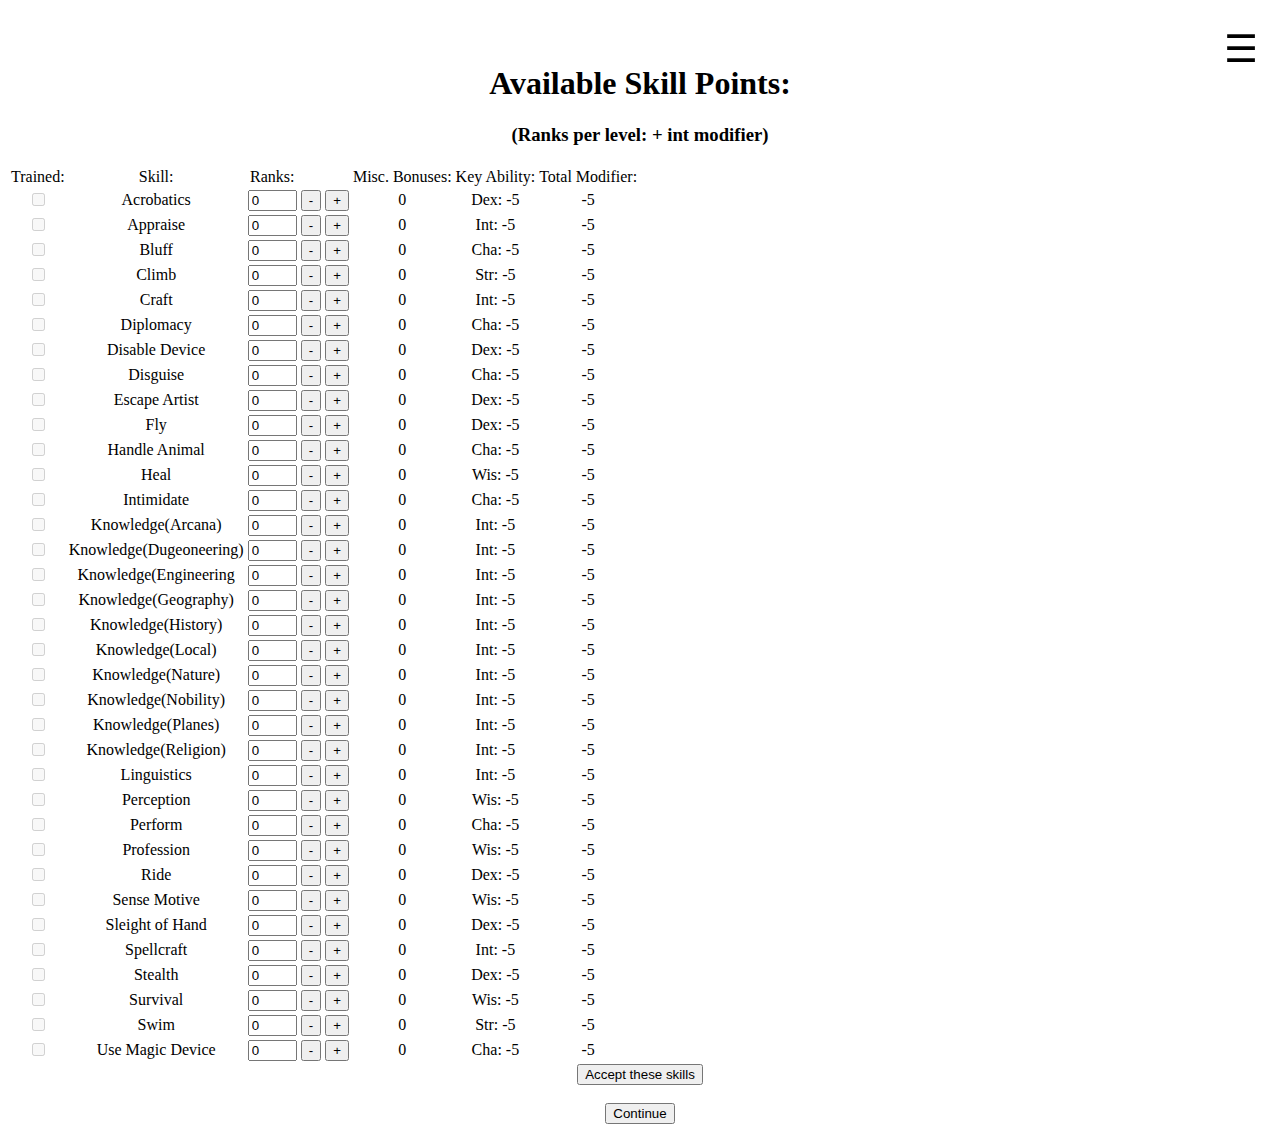
<file: RouteSpotter-master/skills.html>
<!DOCTYPE html>
<head>
  <title>Skills</title>
  <meta charset="utf-8">
  <meta name="viewport" content="width=device-width, initial-scale=1">
  <link rel="stylesheet" type="text/css" href="Routespotter.css">
  <script type="text/javascript" src="Routespotter.js"></script>
  <!--<link rel="stylesheet" href="http://maxcdn.bootstrapcdn.com/bootstrap/3.3.6/css/bootstrap.min.css">-->
  <script src="https://ajax.googleapis.com/ajax/libs/jquery/1.12.0/jquery.min.js"></script>
  <script src="http://maxcdn.bootstrapcdn.com/bootstrap/3.3.6/js/bootstrap.min.js"></script>
</head>

<body onload="setMods()">
  <BR>
  <div class='nav' id='navItems' onclick='navClick()'>&#9776;</div>
  <BR>
  <div style="text-align:center;">
    <h1>Available Skill Points:</h1>
    <h1 id="numberOfSkillPoints"></h1>
    <h3>(Ranks per level: <span id="ranksPerLevel"></span> + int modifier)</h3>
  </div>
  <table class="skillTable" style="text-align:center;">
    <tr>
      <td>Trained:</td>
      <td>Skill:</td>
      <td>Ranks:</td>
      <td></td>
      <td></td>
      <td>Misc. Bonuses:</td>
      <td>Key Ability:</td>
      <td>Total Modifier:</td>
    </tr>
    <tr>
      <td><input type='checkbox' id="skill01Box" disabled readonly></td>
      <td id="skill01Name">Acrobatics</td>
      <td><input type="text" name="skill01" id="skill01" value="0" size="3" maxlength="5" readonly/></td>
      <td><button id="skill01" value="0" onclick="skillDown(event)">-</button></td>
      <td><button id="skill01" value="0" onclick="skillUp(event)">+</button></td>
      <td><span id="skill01Bonus">0</span></td>
      <td id="skill01Ability">Dex: <span class="dexMod">0</span></td>
      <td><span id="skill01Mod">0</span><td>
    </tr>
    <tr>
      <td><input type='checkbox' id="skill02Box" disabled readonly></td>
      <td id="skill02Name">Appraise</td>
      <td><input type="text" name="skill02" id="skill02" value="0" size="3" maxlength="5" readonly/></td>
      <td><button id="skill02" value="0" onclick="skillDown(event)">-</button></td>
      <td><button id="skill02" value="0" onclick="skillUp(event)">+</button></td>
      <td><span id="skill02Bonus">0</span></td>
      <td id="skill02Ability">Int: <span class="intMod">0</span></td>
      <td><span id="skill02Mod">0</span><td>
    </tr>
    <tr>
      <td><input type='checkbox' id="skill03Box" disabled readonly></td>
      <td id="skill03Name">Bluff</td>
      <td><input type="text" name="skill03" id="skill03" value="0" size="3" maxlength="5" readonly/></td>
      <td><button id="skill03" value="0" onclick="skillDown(event)">-</button></td>
      <td><button id="skill03" value="0" onclick="skillUp(event)">+</button></td>
      <td><span id="skill03Bonus">0</span></td>
      <td id="skill03Ability">Cha: <span class="chaMod">0</span></td>
      <td><span id="skill03Mod">0</span><td>
    </tr>
    <tr>
      <td><input type='checkbox' id="skill04Box" disabled readonly></td>
      <td id="skill04Name">Climb</td>
      <td><input type="text" name="skill04" id="skill04" value="0" size="3" maxlength="5" readonly/></td>
      <td><button id="skill04" value="0" onclick="skillDown(event)">-</button></td>
      <td><button id="skill04" value="0" onclick="skillUp(event)">+</button></td>
      <td><span id="skill04Bonus">0</span></td>
      <td id="skill04Ability">Str: <span class="strMod">0</span></td>
      <td><span id="skill04Mod">0</span><td>
    </tr>
    <tr>
      <td><input type='checkbox' id="skill05Box" disabled readonly></td>
      <td id="skill05Name">Craft</td>
      <td><input type="text" name="skill05" id="skill05" value="0" size="3" maxlength="5" readonly/></td>
      <td><button id="skill05" value="0" onclick="skillDown(event)">-</button></td>
      <td><button id="skill05" value="0" onclick="skillUp(event)">+</button></td>
      <td><span id="skill05Bonus">0</span></td>
      <td id="skill05Ability">Int: <span class="intMod">0</span></td>
      <td><span id="skill05Mod">0</span><td>
    </tr>
    <tr>
      <td><input type='checkbox' id="skill06Box" disabled readonly></td>
      <td id="skill06Name">Diplomacy</td>
      <td><input type="text" name="skill06" id="skill06" value="0" size="3" maxlength="5" readonly/></td>
      <td><button id="skill06" value="0" onclick="skillDown(event)">-</button></td>
      <td><button id="skill06" value="0" onclick="skillUp(event)">+</button></td>
      <td><span id="skill06Bonus">0</span></td>
      <td id="skill06Ability">Cha: <span class="chaMod">0</span></td>
      <td><span id="skill06Mod">0</span><td>
    </tr>
    <tr>
      <td><input type='checkbox' id="skill07Box" disabled readonly></td>
      <td id="skill07Name">Disable Device</td>
      <td><input type="text" name="skill07" id="skill07" value="0" size="3" maxlength="5" readonly/></td>
      <td><button id="skill07" value="0" onclick="skillDown(event)">-</button></td>
      <td><button id="skill07" value="0" onclick="skillUp(event)">+</button></td>
      <td><span id="skill07Bonus">0</span></td>
      <td id="skill07Ability">Dex: <span class="dexMod">0</span></td>
      <td><span id="skill07Mod">0</span><td>
    </tr>
    <tr>
      <td><input type='checkbox' id="skill08Box" disabled readonly></td>
      <td id="skill08Name">Disguise</td>
      <td><input type="text" name="skill08" id="skill08" value="0" size="3" maxlength="5" readonly/></td>
      <td><button id="skill08" value="0" onclick="skillDown(event)">-</button></td>
      <td><button id="skill08" value="0" onclick="skillUp(event)">+</button></td>
      <td><span id="skill08Bonus">0</span></td>
      <td id="skill08Ability">Cha: <span class="chaMod">0</span></td>
      <td><span id="skill08Mod">0</span><td>
    </tr>
    <tr>
      <td><input type='checkbox' id="skill09Box" disabled readonly></td>
      <td id="skill09Name">Escape Artist</td>
      <td><input type="text" name="skill09" id="skill09" value="0" size="3" maxlength="5" readonly/></td>
      <td><button id="skill09" value="0" onclick="skillDown(event)">-</button></td>
      <td><button id="skill09" value="0" onclick="skillUp(event)">+</button></td>
      <td><span id="skill09Bonus">0</span></td>
      <td id="skill09Ability">Dex: <span class="dexMod">0</span></td>
      <td><span id="skill09Mod">0</span><td>
    </tr>
    <tr>
      <td><input type='checkbox' id="skill10Box" disabled readonly></td>
      <td id="skill10Name">Fly</td>
      <td><input type="text" name="skill10" id="skill10" value="0" size="3" maxlength="5" readonly/></td>
      <td><button id="skill10" value="0" onclick="skillDown(event)">-</button></td>
      <td><button id="skill10" value="0" onclick="skillUp(event)">+</button></td>
      <td><span id="skill10Bonus">0</span></td>
      <td id="skill10Ability">Dex: <span class="dexMod">0</span></td>
      <td><span id="skill10Mod">0</span><td>
    </tr>
    <tr>
      <td><input type='checkbox' id="skill11Box" disabled readonly></td>
      <td id="skill11Name">Handle Animal</td>
      <td><input type="text" name="skill11" id="skill11" value="0" size="3" maxlength="5" readonly/></td>
      <td><button id="skill11" value="0" onclick="skillDown(event)">-</button></td>
      <td><button id="skill11" value="0" onclick="skillUp(event)">+</button></td>
      <td><span id="skill11Bonus">0</span></td>
      <td id="skill11Ability">Cha: <span class="chaMod">0</span></td>
      <td><span id="skill11Mod">0</span><td>
    </tr>
    <tr>
      <td><input type='checkbox' id="skill12Box" disabled readonly></td>
      <td id="skill12Name">Heal</td>
      <td> <input type="text" name="skill12" id="skill12" value="0" size="3" maxlength="5" readonly/></td>
      <td><button id="skill12" value="0" onclick="skillDown(event)">-</button></td>
      <td><button id="skill12" value="0" onclick="skillUp(event)">+</button></td>
      <td><span id="skill12Bonus">0</span></td>
      <td id="skill12Ability">Wis: <span class="wisMod">0</span></td>
      <td><span id="skill12Mod">0</span><td>
    </tr>
    <tr>
      <td><input type='checkbox' id="skill13Box" disabled readonly></td>
      <td id="skill13Name">Intimidate</td>
      <td><input type="text" name="skill13" id="skill13" value="0" size="3" maxlength="5" readonly/></td>
      <td><button id="skill13" value="0" onclick="skillDown(event)">-</button></td>
      <td><button id="skill13" value="0" onclick="skillUp(event)">+</button></td>
      <td><span id="skill13Bonus">0</span></td>
      <td id="skill13Ability">Cha: <span class="chaMod">0</span></td>
      <td><span id="skill13Mod">0</span><td>
    </tr>
    <tr>
      <td><input type='checkbox' id="skill14Box" disabled readonly></td>
      <td id="skill14Name">Knowledge(Arcana)</td>
      <td><input type="text" name="skill14" id="skill14" value="0" size="3" maxlength="5" readonly/></td>
      <td><button id="skill14" value="0" onclick="skillDown(event)">-</button></td>
      <td><button id="skill14" value="0" onclick="skillUp(event)">+</button></td>
      <td><span id="skill14Bonus">0</span></td>
      <td id="skill14Ability">Int: <span class="intMod">0</span></td>
      <td><span id="skill14Mod">0</span><td>
    </tr>
    <tr>
      <td><input type='checkbox' id="skill15Box" disabled readonly></td>
      <td id="skill15Name">Knowledge(Dugeoneering)</td>
      <td><input type="text" name="skill15" id="skill15" value="0" size="3" maxlength="5" readonly/></td>
      <td><button id="skill15" value="0" onclick="skillDown(event)">-</button></td>
      <td><button id="skill15" value="0" onclick="skillUp(event)">+</button></td>
      <td><span id="skill15Bonus">0</span></td>
      <td id="skill15Ability">Int: <span class="intMod">0</span></td>
      <td><span id="skill15Mod">0</span><td>
    </tr>
    <tr>
      <td><input type='checkbox' id="skill16Box" disabled readonly></td>
      <td id="skill16Name">Knowledge(Engineering</td>
      <td><input type="text" name="skill16" id="skill16" value="0" size="3" maxlength="5" readonly/></td>
      <td><button id="skill16" value="0" onclick="skillDown(event)">-</button></td>
      <td><button id="skill16" value="0" onclick="skillUp(event)">+</button></td>
      <td><span id="skill16Bonus">0</span></td>
      <td id="skill16Ability">Int: <span class="intMod">0</span></td>
      <td><span id="skill16Mod">0</span><td>
    </tr>
    <tr>
      <td><input type='checkbox' id="skill17Box" disabled readonly></td>
      <td id="skill17Name">Knowledge(Geography)</td>
      <td><input type="text" name="skill14" id="skill17" value="0" size="3" maxlength="5" readonly/></td>
      <td><button id="skill17" value="0" onclick="skillDown(event)">-</button></td>
      <td><button id="skill17" value="0" onclick="skillUp(event)">+</button></td>
      <td><span id="skill17Bonus">0</span></td>
      <td id="skill17Ability">Int: <span class="intMod">0</span></td>
      <td><span id="skill17Mod">0</span><td>
    </tr>
    <tr>
      <td><input type='checkbox' id="skill18Box" disabled readonly></td>
      <td id="skill18Name">Knowledge(History)</td>
      <td><input type="text" name="skill18" id="skill18" value="0" size="3" maxlength="5" readonly/></td>
      <td><button id="skill18" value="0" onclick="skillDown(event)">-</button></td>
      <td><button id="skill18" value="0" onclick="skillUp(event)">+</button></td>
      <td><span id="skill18Bonus">0</span></td>
      <td id="skill18Ability">Int: <span class="intMod">0</span></td>
      <td><span id="skill18Mod">0</span><td>
    </tr>
    <tr>
      <td><input type='checkbox' id="skill19Box" disabled readonly></td>
      <td id="skill19Name">Knowledge(Local)</td>
      <td><input type="text" name="skill19" id="skill19" value="0" size="3" maxlength="5" readonly/></td>
      <td><button id="skill19" value="0" onclick="skillDown(event)">-</button></td>
      <td><button id="skill19" value="0" onclick="skillUp(event)">+</button></td>
      <td><span id="skill19Bonus">0</span></td>
      <td id="skill19Ability">Int: <span class="intMod">0</span></td>
      <td><span id="skill19Mod">0</span><td>
    </tr>
    <tr>
      <td><input type='checkbox' id="skill20Box" disabled readonly></td>
      <td id="skill20Name">Knowledge(Nature)</td>
      <td><input type="text" name="skill20" id="skill20" value="0" size="3" maxlength="5" readonly/></td>
      <td><button id="skill20" value="0" onclick="skillDown(event)">-</button></td>
      <td><button id="skill20" value="0" onclick="skillUp(event)">+</button></td>
      <td><span id="skill20Bonus">0</span></td>
      <td id="skill20Ability">Int: <span class="intMod">0</span></td>
      <td><span id="skill20Mod">0</span><td>
    </tr>
    <tr>
      <td><input type='checkbox' id="skill21Box" disabled readonly></td>
      <td id="skill21Name">Knowledge(Nobility)</td>
      <td><input type="text" name="skill21" id="skill21" value="0" size="3" maxlength="5" readonly/></td>
      <td><button id="skill21" value="0" onclick="skillDown(event)">-</button></td>
      <td><button id="skill21" value="0" onclick="skillUp(event)">+</button></td>
      <td><span id="skill21Bonus">0</span></td>
      <td id="skill21Ability">Int: <span class="intMod">0</span></td>
      <td><span id="skill21Mod">0</span><td>
    </tr>
    <tr>
      <td><input type='checkbox' id="skill22Box" disabled readonly></td>
      <td id="skill22Name">Knowledge(Planes)</td>
      <td><input type="text" name="skill22" id="skill22" value="0" size="3" maxlength="5" readonly/></td>
      <td><button id="skill22" value="0" onclick="skillDown(event)">-</button></td>
      <td><button id="skill22" value="0" onclick="skillUp(event)">+</button></td>
      <td><span id="skill22Bonus">0</span></td>
      <td id="skill22Ability">Int: <span class="intMod">0</span></td>
      <td><span id="skill22Mod">0</span><td>
    </tr>
    <tr>
      <td><input type='checkbox' id="skill23Box" disabled readonly></td>
      <td id="skill23Name">Knowledge(Religion)</td>
      <td><input type="text" name="skill23" id="skill23" value="0" size="3" maxlength="5" readonly/></td>
      <td><button id="skill23" value="0" onclick="skillDown(event)">-</button></td>
      <td><button id="skill23" value="0" onclick="skillUp(event)">+</button></td>
      <td><span id="skill23Bonus">0</span></td>
      <td id="skill23Ability">Int: <span class="intMod">0</span></td>
      <td><span id="skill23Mod">0</span><td>
    </tr>
    <tr>
      <td><input type='checkbox' id="skill24Box" disabled readonly></td>
      <td id="skill24Name">Linguistics</td>
      <td><input type="text" name="skill24" id="skill24" value="0" size="3" maxlength="5" readonly/></td>
      <td><button id="skill24" value="0" onclick="skillDown(event)">-</button></td>
      <td><button id="skill24" value="0" onclick="skillUp(event)">+</button></td>
      <td><span id="skill24Bonus">0</span></td>
      <td id="skill24Ability">Int: <span class="intMod">0</span></td>
      <td><span id="skill24Mod">0</span><td>
    </tr>
    <tr>
      <td><input type='checkbox' id="skill25Box" disabled readonly></td>
      <td id="skill25Name">Perception</td>
      <td> <input type="text" name="skill25" id="skill25" value="0" size="3" maxlength="5" readonly/></td>
      <td><button id="skill25" value="0" onclick="skillDown(event)">-</button></td>
      <td><button id="skill25" value="0" onclick="skillUp(event)">+</button></td>
      <td><span id="skill25Bonus">0</span></td>
      <td id="skill25Ability">Wis: <span class="wisMod">0</span></td>
      <td><span id="skill25Mod">0</span><td>
    </tr>
    <tr>
      <td><input type='checkbox' id="skill26Box" disabled readonly></td>
      <td id="skill26Name">Perform</td>
      <td><input type="text" name="skill26" id="skill26" value="0" size="3" maxlength="5" readonly/></td>
      <td><button id="skill26" value="0" onclick="skillDown(event)">-</button></td>
      <td><button id="skill26" value="0" onclick="skillUp(event)">+</button></td>
      <td><span id="skill26Bonus">0</span></td>
      <td id="skill26Ability">Cha: <span class="chaMod">0</span></td>
      <td><span id="skill26Mod">0</span><td>
    </tr>
    <tr>
      <td><input type='checkbox' id="skill27Box" disabled readonly></td>
      <td id="skill27Name">Profession</td>
      <td><input type="text" name="skill27" id="skill27" value="0" size="3" maxlength="5" readonly/></td>
      <td><button id="skill27" value="0" onclick="skillDown(event)">-</button></td>
      <td><button id="skill27" value="0" onclick="skillUp(event)">+</button></td>
      <td><span id="skill27Bonus">0</span></td>
      <td id="skill27Ability">Wis: <span class="wisMod">0</span></td>
      <td><span id="skill27Mod">0</span><td>
    </tr>
    <tr>
      <td><input type='checkbox' id="skill28Box" disabled readonly></td>
      <td id="skill28Name">Ride</td>
      <td> <input type="text" name="skill28" id="skill28" value="0" size="3" maxlength="5" readonly/></td>
      <td><button id="skill28" value="0" onclick="skillDown(event)">-</button></td>
      <td><button id="skill28" value="0" onclick="skillUp(event)">+</button></td>
      <td><span id="skill28Bonus">0</span></td>
      <td id="skill28Ability">Dex: <span class="dexMod">0</span></td>
      <td><span id="skill28Mod">0</span><td>
    </tr>
    <tr>
      <td><input type='checkbox' id="skill29Box" disabled readonly></td>
      <td id="skill29Name">Sense Motive</td>
      <td><input type="text" name="skill29" id="skill29" value="0" size="3" maxlength="5" readonly/></td>
      <td><button id="skill29" value="0" onclick="skillDown(event)">-</button></td>
      <td><button id="skill29" value="0" onclick="skillUp(event)">+</button></td>
      <td><span id="skill29Bonus">0</span></td>
      <td id="skill29Ability">Wis: <span class="wisMod">0</span></td>
      <td><span id="skill29Mod">0</span><td>
    </tr>
    <tr>
      <td><input type='checkbox' id="skill30Box" disabled readonly></td>
      <td id="skill30Name">Sleight of Hand</td>
      <td><input type="text" name="skill30" id="skill30" value="0" size="3" maxlength="5" readonly/></td>
      <td><button id="skill30" value="0" onclick="skillDown(event)">-</button></td>
      <td><button id="skill30" value="0" onclick="skillUp(event)">+</button></td>
      <td><span id="skill30Bonus">0</span></td>
      <td id="skill30Ability">Dex: <span class="dexMod">0</span></td>
      <td><span id="skill30Mod">0</span><td>
    </tr>
    <tr>
      <td><input type='checkbox' id="skill31Box" disabled readonly></td>
      <td id="skill31Name">Spellcraft</td>
      <td><input type="text" name="skill31" id="skill31" value="0" size="3" maxlength="5" readonly/></td>
      <td><button id="skill31" value="0" onclick="skillDown(event)">-</button></td>
      <td><button id="skill31" value="0" onclick="skillUp(event)">+</button></td>
      <td><span id="skill31Bonus">0</span></td>
      <td id="skill31Ability">Int: <span class="intMod">0</span></td>
      <td><span id="skill31Mod">0</span><td>
    </tr>
    <tr>
      <td><input type='checkbox' id="skill32Box" disabled readonly></td>
      <td id="skill32Name">Stealth</td>
      <td><input type="text" name="skill32" id="skill32" value="0" size="3" maxlength="5" readonly/></td>
      <td><button id="skill32" value="0" onclick="skillDown(event)">-</button></td>
      <td><button id="skill32" value="0" onclick="skillUp(event)">+</button></td>
      <td><span id="skill32Bonus">0</span></td>
      <td id="skill32Ability">Dex: <span class="dexMod">0</span></td>
      <td><span id="skill32Mod">0</span><td>
    </tr>
    <tr>
      <td><input type='checkbox' id="skill33Box" disabled readonly></td>
      <td id="skill33Name">Survival</td>
      <td><input type="text" name="skill33" id="skill33" value="0" size="3" maxlength="5" readonly/></td>
      <td><button id="skill33" value="0" onclick="skillDown(event)">-</button></td>
      <td><button id="skill33" value="0" onclick="skillUp(event)">+</button></td>
      <td><span id="skill33Bonus">0</span></td>
      <td id="skill33Ability">Wis: <span class="wisMod">0</span></td>
      <td><span id="skill33Mod">0</span><td>
    </tr>
    <tr>
      <td><input type='checkbox' id="skill34Box" disabled readonly></td>
      <td id="skill34Name">Swim</td>
      <td><input type="text" name="skill34" id="skill34" value="0" size="3" maxlength="5" readonly/></td>
      <td><button id="skill34" value="0" onclick="skillDown(event)">-</button></td>
      <td><button id="skill34"  value="0" onclick="skillUp(event)">+</button></td>
      <td><span id="skill34Bonus">0</span></td>
      <td id="skill34Ability">Str: <span class="strMod">0</span></td>
      <td><span id="skill34Mod">0</span><td>
    </tr>
    <tr>
      <td><input type='checkbox' id="skill35Box" disabled readonly></td>
      <td id="skill35Name">Use Magic Device</td>
      <td><input type="text" name="skill35" id="skill35" value="0" size="3" maxlength="5" readonly/></td>
      <td><button id="skill35" value="0" onclick="skillDown(event)">-</button></td>
      <td><button id="skill35" value="0" onclick="skillUp(event)">+</button></td>
      <td><span id="skill35Bonus">0</span></td>
      <td id="skill35Ability">Cha: <span class="chaMod">0</span></td>
      <td><span id="skill35Mod">0</span><td>
    </tr>
  </table>

  <div style="text-align: center;">
      <input type="button" value="Accept these skills" onclick="saveSkillCookies()">
  </div>
  <br>
  <div style="text-align:center;">
      <input type="button" value="Continue" onclick="window.location.href='feats.html'">
  </div>

</body>
</file>
<file: RouteSpotter-master/Routespotter.css>
/* CSS declarations go here */
.nav{
    font-size: 3vw;
    position: fixed;
    margin-left: 95vw;
}
.navContents{
    font-size: -1vw;
    margin-top: -4vw;
    margin-left: -10vw;
    background-color: grey;
    padding: 1vw;
    text-decoration: none;
    
}
.selections{
     position: absolute;
     list-style-type: none;
 }
 li:hover{
     background: yellow;
 }
.classDescription{
    margin-left: auto;
    margin-right: auto;
    text-align: center;
}
.description, .racial-traits{
    height:13vw;
    width:45vw;
    overflow:auto;
    color:black;
    display: inline-block;
    margin: 1vw;
}

.tableNames {
    background-color: #D1A6F0;
    color: #0c0d0d;
    padding: 5px;
    font-weight: bold;
}

.mainFeats {
    background-color: #FFF5B6;
    color: #0c0d0d;
    border: 1px solid black;
}

.altFeats {
    background-color: #FFFfDA;
    color: #0c0d0d;
    padding: 5px;
    border: 1px solid black;
}

.desc {
    padding: 5px;
}

h1{
	text-align: center;
}

.raceimage{
	text-align: center;
	font-size: 15vw;
}
.raceimage img {
    height: 50%;
    max-height: 25vw;
    max-width: 25vw;
    display: inline-block;
    margin-left: auto;
    margin-right: auto;
}

.classimage{
    text-align: center;
    font-size: 15vw;
}
.classimage img {
    height: 50%;
    max-height: 25vw;
    max-width: 25vw;
    display: inline-block;
    margin-left: auto;
    margin-right: auto;
}

.clickChangesRace{
	text-align: center;
}

#abilityTable {
    margin-left: auto;
    margin-right: auto;
    font-size: 18px;
}

#abilityAcceptDiv {
    margin-left: auto;
    margin-right: auto;
    text-align: center;
}

#abilityAcceptButton {
    width: 15vw;
    font-size: 18px;
}

#abilityForm {
    margin-left: auto;
    margin-right: auto;
    font-size: 18px;
    /*box-shadow: 5px 5px 5px #888888;
    background-color: lightyellow;
    max-width: 260px;
    margin-top: 5px;
    padding: 5px;*/
}

#methodDiv {
    text-align: center;
    font-size: 18px;
    /*box-shadow: 5px 5px 5px #888888;
    background-color: lightyellow;
    max-width: 260px;
    margin-top: 5px;
    padding: 5px;*/
}

#wrapper {
    padding-left: 0;
    -webkit-transition: all 0.5s ease;
    -moz-transition: all 0.5s ease;
    -o-transition: all 0.5s ease;
    transition: all 0.5s ease;
}

#wrapper.toggled {
    padding-left: 250px;
}

#sidebar-wrapper {
    z-index: 1000;
    position: fixed;
    left: 250px;
    width: 0;
    height: 100%;
    margin-left: -250px;
    overflow-y: auto;
    background: #000;
    -webkit-transition: all 0.5s ease;
    -moz-transition: all 0.5s ease;
    -o-transition: all 0.5s ease;
    transition: all 0.5s ease;
}

#wrapper.toggled #sidebar-wrapper {
    width: 250px;
}

#page-content-wrapper {
    width: 100%;
    position: absolute;
    padding: 15px;
}

#wrapper.toggled #page-content-wrapper {
    position: absolute;
    margin-right: -250px;
}

/* Sidebar Styles */

.sidebar-nav {
    position: absolute;
    top: 0;
    width: 250px;
    margin: 0;
    padding: 0;
    list-style: none;
}

.sidebar-nav li {
    text-indent: 20px;
    line-height: 40px;
}

.sidebar-nav li a {
    display: block;
    text-decoration: none;
    color: #999999;
}

.sidebar-nav li a:hover {
    text-decoration: none;
    color: #fff;
    background: rgba(255,255,255,0.2);
}

.sidebar-nav li a:active,
.sidebar-nav li a:focus {
    text-decoration: none;
}

.sidebar-nav > .sidebar-brand {
    height: 65px;
    font-size: 18px;
    line-height: 60px;
}

.sidebar-nav > .sidebar-brand a {
    color: #999999;
}

.sidebar-nav > .sidebar-brand a:hover {
    color: #fff;
    background: none;
}

@media(min-width:768px) {
    #wrapper {
        padding-left: 250px;
    }

    #wrapper.toggled {
        padding-left: 0;
    }

    #sidebar-wrapper {
        width: 250px;
    }

    #wrapper.toggled #sidebar-wrapper {
        width: 0;
    }

    #page-content-wrapper {
        padding: 20px;
        position: relative;
    }

    #wrapper.toggled #page-content-wrapper {
        position: relative;
        margin-right: 0;
    }
}
</file>
